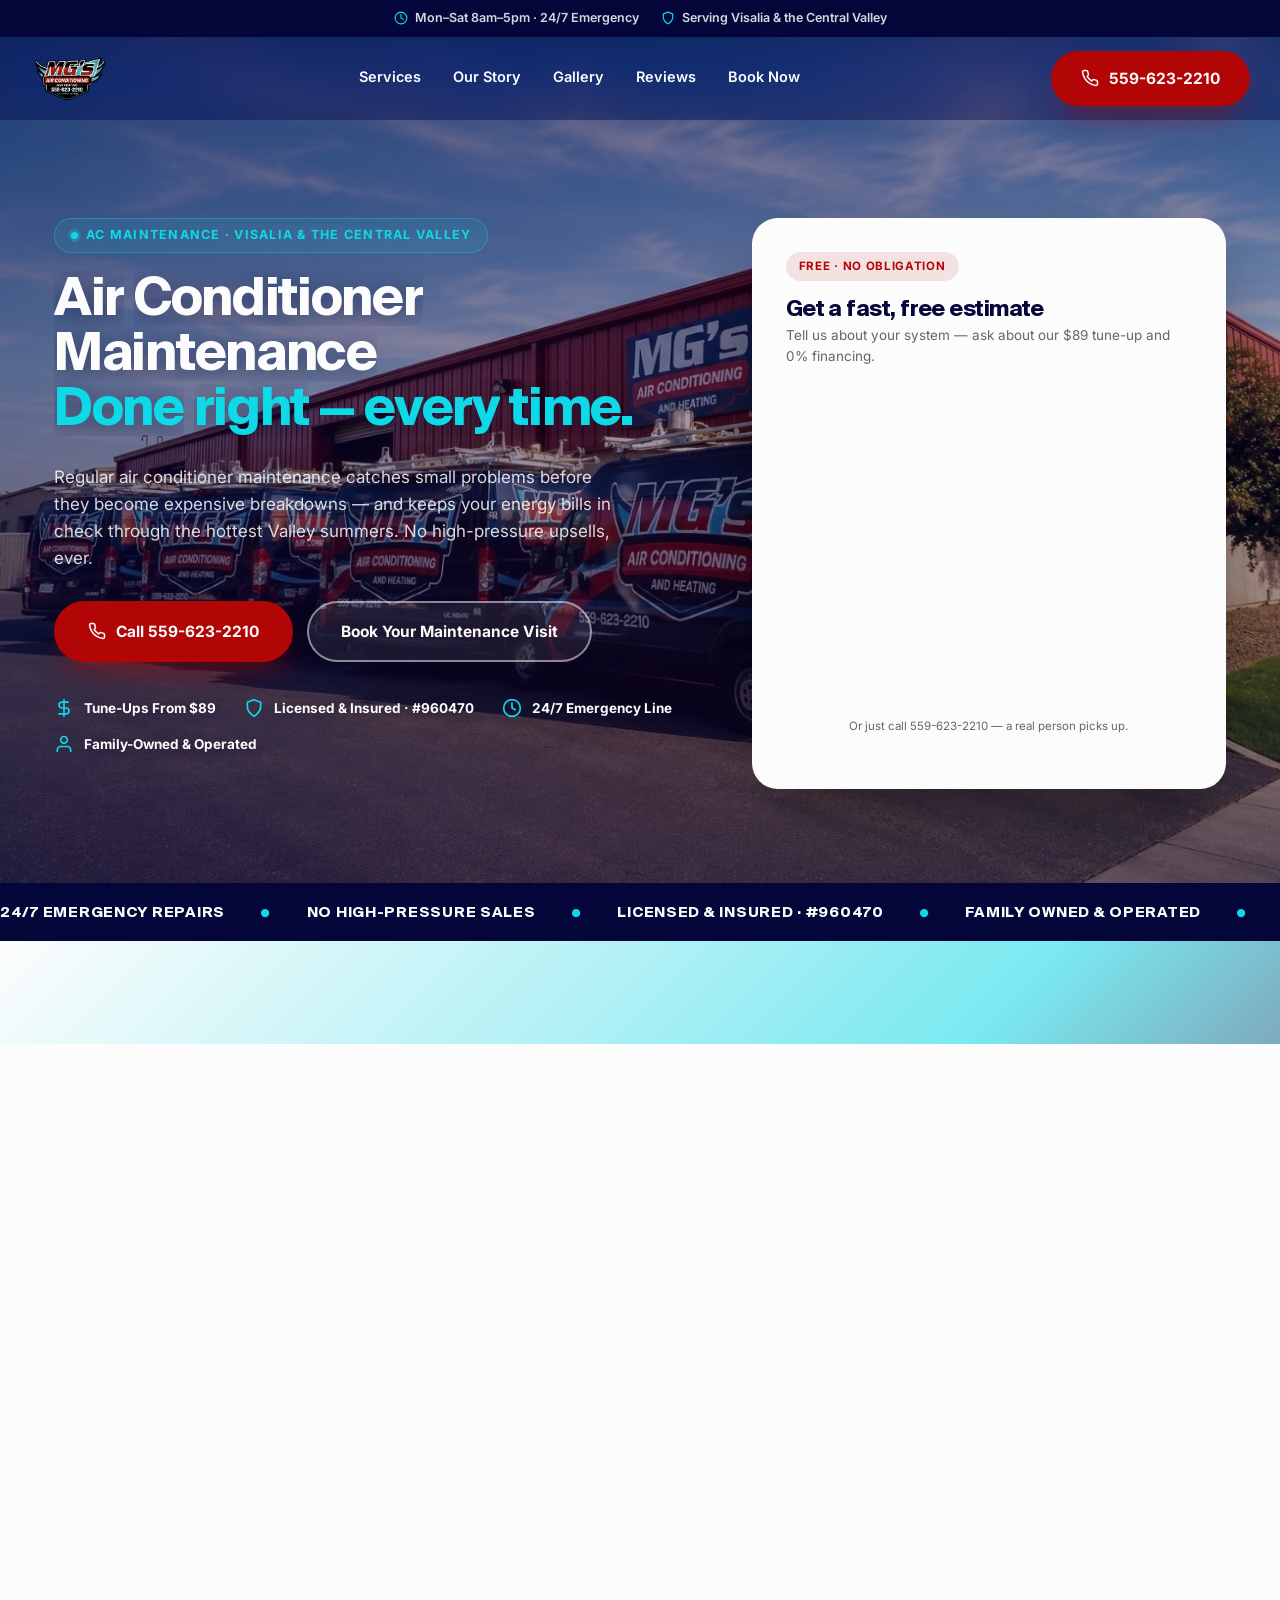
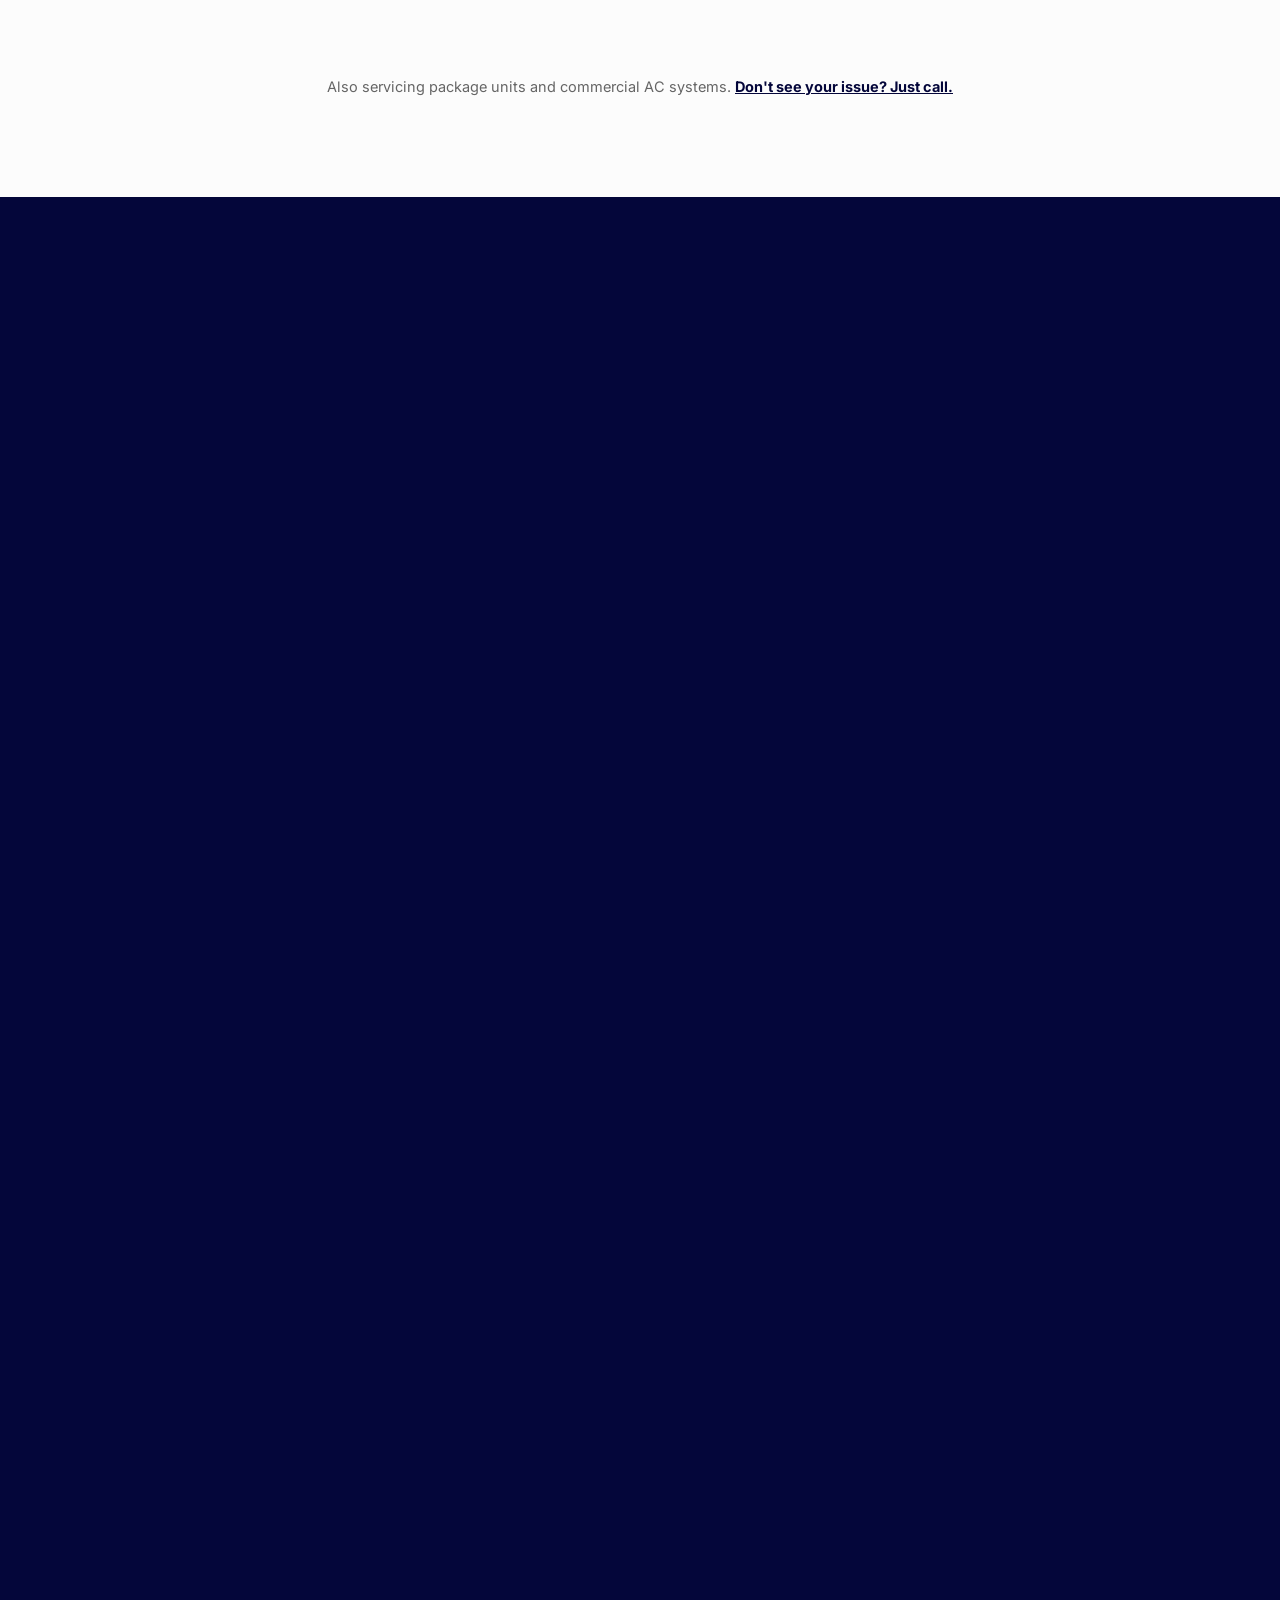
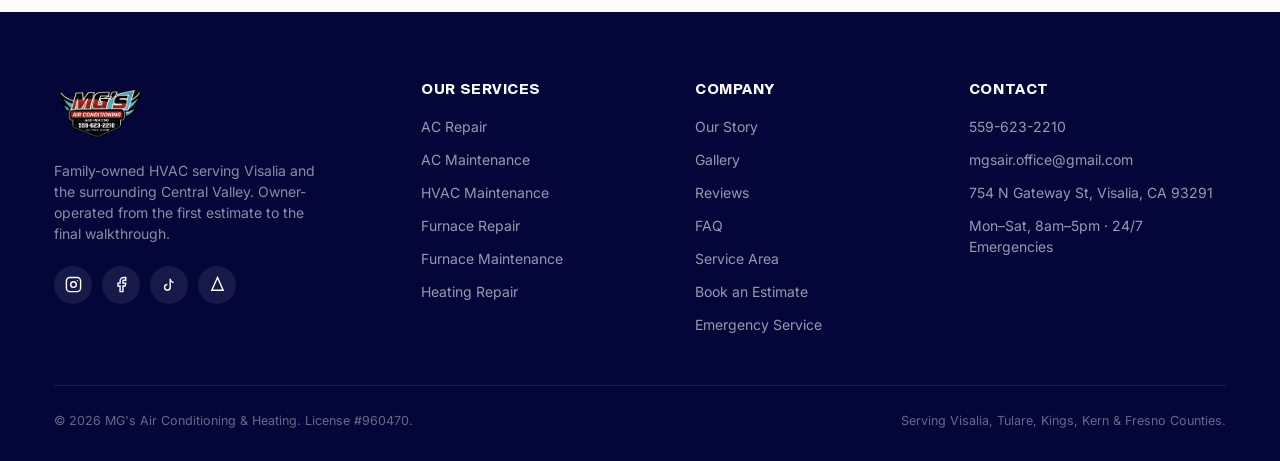
<file: ac-maintenance/index.html>
<!DOCTYPE html>
<html lang="en">
<head>
<!-- Google Tag Manager -->
<script>(function(w,d,s,l,i){w[l]=w[l]||[];w[l].push({'gtm.start':
new Date().getTime(),event:'gtm.js'});var f=d.getElementsByTagName(s)[0],
j=d.createElement(s),dl=l!='dataLayer'?'&l='+l:'';j.async=true;j.src=
'https://www.googletagmanager.com/gtm.js?id='+i+dl;f.parentNode.insertBefore(j,f);
})(window,document,'script','dataLayer','GTM-NZDNRL2B');</script>
<!-- End Google Tag Manager -->
<meta charset="UTF-8" />
<meta name="viewport" content="width=device-width, initial-scale=1.0" />
<title>Air Conditioner Maintenance in Visalia, CA | MG's Air Conditioning &amp; Heating</title>
<meta name="description" content="Keep your AC running efficiently all summer. MG's offers professional air conditioner maintenance in Visalia and the Central Valley — no high-pressure upsells. Call 559-623-2210." />
<link rel="canonical" href="https://www.mgsairheat.com/ac-maintenance/" />
<meta property="og:type" content="website" />
<meta property="og:title" content="Air Conditioner Maintenance in Visalia, CA | MG's Air Conditioning &amp; Heating" />
<meta property="og:description" content="Keep your AC running efficiently all summer. MG's offers professional air conditioner maintenance in Visalia and the Central Valley — no high-pressure upsells." />
<meta property="og:url" content="https://www.mgsairheat.com/ac-maintenance/" />
<link rel="icon" type="image/png" href="/assets/images/favicon.png" />
<link rel="stylesheet" href="/assets/css/site.css?v=2" />
<script type="application/ld+json">
{
  "@context": "https://schema.org",
  "@type": "Service",
  "serviceType": "Air Conditioner Maintenance",
  "name": "Air Conditioner Maintenance",
  "url": "https://www.mgsairheat.com/ac-maintenance/",
  "provider": {
    "@type": "HVACBusiness",
    "name": "MG's Air Conditioning & Heating",
    "telephone": "+1-559-623-2210",
    "url": "https://www.mgsairheat.com/",
    "address": {
      "@type": "PostalAddress",
      "streetAddress": "754 N Gateway St",
      "addressLocality": "Visalia",
      "addressRegion": "CA",
      "postalCode": "93291",
      "addressCountry": "US"
    }
  },
  "areaServed": ["Tulare County, CA", "Kings County, CA", "Kern County, CA", "Fresno County, CA"]
}
</script>
</head>
<body class="no-magic-cursor">
<!-- Google Tag Manager (noscript) -->
<noscript><iframe src="https://www.googletagmanager.com/ns.html?id=GTM-NZDNRL2B"
height="0" width="0" style="display:none;visibility:hidden"></iframe></noscript>
<!-- End Google Tag Manager (noscript) -->

<div class="brand-bg" aria-hidden="true"></div>

<!-- ============ UTILITY BAR ============ -->
<div class="utility-bar">
  <div class="wrap utility-inner">
    <div class="utility-left">
      <span><svg viewBox="0 0 24 24" fill="none" stroke="currentColor" stroke-width="2" stroke-linecap="round" stroke-linejoin="round"><circle cx="12" cy="12" r="10"/><path d="M12 6v6l4 2"/></svg>Mon&ndash;Sat 8am&ndash;5pm &middot; 24/7 Emergency</span>
      <span class="hide-sm"><svg viewBox="0 0 24 24" fill="none" stroke="currentColor" stroke-width="2" stroke-linecap="round" stroke-linejoin="round"><path d="M12 22s8-4.5 8-11.8V5l-8-3-8 3v5.2C4 17.5 12 22 12 22z"/></svg>Serving Visalia &amp; the Central Valley</span>
    </div>
  </div>
</div>

<!-- ============ HEADER ============ -->
<header>
  <div class="wrap nav">
    <a href="/" class="brand">
      <img src="/assets/images/logo-mark.png" alt="MG's Air Conditioning & Heating" />
    </a>

    <input type="checkbox" id="nav-toggle" class="nav-toggle" />
    <nav class="nav-links">
      <a href="/#services">Services</a>
      <a href="/#story">Our Story</a>
      <a href="/#gallery">Gallery</a>
      <a href="#reviews">Reviews</a>
      <a href="#booking">Book Now</a>
    </nav>

    <div class="nav-cta">
      <a href="tel:5596232210" class="btn btn-red btn-call">
        <svg viewBox="0 0 24 24" fill="none" stroke="currentColor" stroke-width="2" stroke-linecap="round" stroke-linejoin="round"><path d="M22 16.92v3a2 2 0 0 1-2.18 2 19.79 19.79 0 0 1-8.63-3.07 19.5 19.5 0 0 1-6-6 19.79 19.79 0 0 1-3.07-8.67A2 2 0 0 1 4.11 2h3a2 2 0 0 1 2 1.72c.127.96.361 1.903.7 2.81a2 2 0 0 1-.45 2.11L8.09 9.91a16 16 0 0 0 6 6l1.27-1.27a2 2 0 0 1 2.11-.45c.907.339 1.85.573 2.81.7A2 2 0 0 1 22 16.92z"/></svg>
        559-623-2210
      </a>
      <label for="nav-toggle" class="nav-toggle-label">
        <svg viewBox="0 0 24 24" fill="none" stroke="currentColor" stroke-width="2" stroke-linecap="round"><path d="M3 12h18M3 6h18M3 18h18"/></svg>
      </label>
    </div>
  </div>
</header>

<!-- ============ HERO ============ -->
<section class="hero glow-host lp-hero" id="top">
  <div class="hero-media">
    <img src="/assets/images/hero-fleet.jpg" alt="MG's Air Conditioning & Heating service van fleet parked outside their Visalia shop" />
    <div class="hero-overlay"></div>
  </div>
  <div class="cursor-glow"></div>
  <div class="wrap hero-inner">
    <div class="hero-copy">
      <div class="eyebrow on-dark load-fade" style="--ld:0s"><span class="dot"></span> AC Maintenance &middot; Visalia &amp; the Central Valley</div>
      <h1>
        <span class="rline"><span class="rmask"><span class="rword" style="--d:0">Air</span></span> <span class="rmask"><span class="rword" style="--d:1">Conditioner</span></span> <span class="rmask"><span class="rword" style="--d:2">Maintenance</span></span></span>
        <span class="rline hl"><span class="rmask"><span class="rword" style="--d:3">Done</span></span> <span class="rmask"><span class="rword" style="--d:4">right</span></span> <span class="rmask"><span class="rword" style="--d:5">&mdash;</span></span> <span class="rmask"><span class="rword" style="--d:6">every</span></span> <span class="rmask"><span class="rword" style="--d:7">time.</span></span></span>
      </h1>
      <p class="load-fade" style="--ld:.6s; color:rgba(252,252,252,0.85); font-size:17px; line-height:1.6; max-width:560px; margin-bottom:28px;">Regular air conditioner maintenance catches small problems before they become expensive breakdowns &mdash; and keeps your energy bills in check through the hottest Valley summers. No high-pressure upsells, ever.</p>
      <div class="hero-actions load-fade" style="--ld:.85s">
        <a href="tel:5596232210" class="btn btn-red">
          <svg viewBox="0 0 24 24" fill="none" stroke="currentColor" stroke-width="2" stroke-linecap="round" stroke-linejoin="round"><path d="M22 16.92v3a2 2 0 0 1-2.18 2 19.79 19.79 0 0 1-8.63-3.07 19.5 19.5 0 0 1-6-6 19.79 19.79 0 0 1-3.07-8.67A2 2 0 0 1 4.11 2h3a2 2 0 0 1 2 1.72c.127.96.361 1.903.7 2.81a2 2 0 0 1-.45 2.11L8.09 9.91a16 16 0 0 0 6 6l1.27-1.27a2 2 0 0 1 2.11-.45c.907.339 1.85.573 2.81.7A2 2 0 0 1 22 16.92z"/></svg>
          Call 559-623-2210
        </a>
        <a href="#booking" class="btn btn-ghost">Book Your Maintenance Visit</a>
      </div>
      <div class="hero-trust load-fade" style="--ld:1s">
        <div><svg viewBox="0 0 24 24" fill="none" stroke="currentColor" stroke-width="2" stroke-linecap="round" stroke-linejoin="round"><path d="M12 2v20M17 5H9.5a3.5 3.5 0 0 0 0 7h5a3.5 3.5 0 0 1 0 7H6"/></svg><span>Tune-Ups From $89</span></div>
        <div><svg viewBox="0 0 24 24" fill="none" stroke="currentColor" stroke-width="2" stroke-linecap="round" stroke-linejoin="round"><path d="M12 22s8-4.5 8-11.8V5l-8-3-8 3v5.2C4 17.5 12 22 12 22z"/></svg><span>Licensed &amp; Insured &middot; #960470</span></div>
        <div><svg viewBox="0 0 24 24" fill="none" stroke="currentColor" stroke-width="2" stroke-linecap="round" stroke-linejoin="round"><circle cx="12" cy="12" r="10"/><path d="M12 6v6l4 2"/></svg><span>24/7 Emergency Line</span></div>
        <div><svg viewBox="0 0 24 24" fill="none" stroke="currentColor" stroke-width="2" stroke-linecap="round" stroke-linejoin="round"><path d="M20 21v-2a4 4 0 0 0-4-4H8a4 4 0 0 0-4 4v2"/><circle cx="12" cy="7" r="4"/></svg><span>Family-Owned &amp; Operated</span></div>
      </div>
    </div>

    <div class="quote-card reveal d2">
      <div class="badge">Free &middot; No Obligation</div>
      <h3>Get a fast, free estimate</h3>
      <p>Tell us about your system &mdash; ask about our $89 tune-up and 0% financing.</p>
      <div class="ghl-form-wrap">
        <iframe
          src="https://link.advancedmarketers.co/widget/form/oRdGxwq4fTRIZSrjqngE"
          style="width:100%;height:100%;border:none;border-radius:8px"
          id="inline-oRdGxwq4fTRIZSrjqngE-hero"
          data-layout="{'id':'INLINE'}"
          data-trigger-type="alwaysShow"
          data-trigger-value=""
          data-activation-type="alwaysActivated"
          data-activation-value=""
          data-deactivation-type="neverDeactivate"
          data-deactivation-value=""
          data-form-name="Form 0"
          data-height="745"
          data-layout-iframe-id="inline-oRdGxwq4fTRIZSrjqngE-hero"
          data-form-id="oRdGxwq4fTRIZSrjqngE"
          data-cookie-consent="true"
          data-cookie-consent-provider="auto"
          title="Form 0">
        </iframe>
      </div>
      <p class="fine">Or just call 559-623-2210 &mdash; a real person picks up.</p>
    </div>
  </div>
</section>

<!-- ============ MARQUEE ============ -->
<div class="marquee">
  <div class="marquee-track">
    <span>24/7 Emergency Repairs</span><span class="sep">&#9679;</span>
    <span>No High-Pressure Sales</span><span class="sep">&#9679;</span>
    <span>Licensed &amp; Insured &middot; #960470</span><span class="sep">&#9679;</span>
    <span>Family Owned &amp; Operated</span><span class="sep">&#9679;</span>
    <span>Free Estimates</span><span class="sep">&#9679;</span>
    <span>24/7 Emergency Repairs</span><span class="sep">&#9679;</span>
    <span>No High-Pressure Sales</span><span class="sep">&#9679;</span>
    <span>Licensed &amp; Insured &middot; #960470</span><span class="sep">&#9679;</span>
    <span>Family Owned &amp; Operated</span><span class="sep">&#9679;</span>
    <span>Free Estimates</span><span class="sep">&#9679;</span>
  </div>
</div>

<!-- ============ WHAT'S INCLUDED ============ -->
<section id="services">
  <div class="wrap">
    <div class="section-head center reveal">
      <div class="eyebrow">What's Included</div>
      <h2>A thorough ac maintenance visit, start to finish.</h2>
      <p>Every appointment covers the parts of your system most likely to cause a breakdown &mdash; cleaned, tested, and checked against the manufacturer spec. Tune-ups start at just $89.</p>
    </div>

    <div class="services-grid">

      <div class="service-card reveal" tabindex="0">
        <div class="flip-inner">
          <div class="flip-face flip-front">
            <div class="service-icon"><svg viewBox="0 0 24 24" fill="none" stroke="currentColor" stroke-width="2" stroke-linecap="round" stroke-linejoin="round"><path d="M12 2v20M4.9 4.9l14.2 14.2M19.1 4.9 4.9 19.1M2 12h20"/></svg></div>
            <h3>Coil &amp; Airflow Cleaning</h3>
            <p>Dirty coils make your system work harder &mdash; we clean them out.</p>
            <span class="flip-hint"><svg viewBox="0 0 24 24" fill="none" stroke="currentColor" stroke-width="2" stroke-linecap="round" stroke-linejoin="round"><path d="M23 4v6h-6M1 20v-6h6"/><path d="M3.51 9a9 9 0 0 1 14.85-3.36L23 10M1 14l4.64 4.36A9 9 0 0 0 20.49 15"/></svg>Flip for details</span>
          </div>
          <div class="flip-face flip-back">
            <div>
              <h3>Coil &amp; Airflow Cleaning</h3>
              <ul>
                <li>Condenser &amp; evaporator coil cleaning</li>
                <li>Filter inspection &amp; replacement</li>
                <li>Airflow &amp; blower check</li>
              </ul>
            </div>
            <a href="tel:5596232210" class="btn btn-ghost btn-sm">Call About This</a>
          </div>
        </div>
      </div>

      <div class="service-card heat reveal d1" tabindex="0">
        <div class="flip-inner">
          <div class="flip-face flip-front">
            <div class="service-icon"><svg viewBox="0 0 24 24" fill="none" stroke="currentColor" stroke-width="2" stroke-linecap="round" stroke-linejoin="round"><path d="M13 2 3 14h9l-1 8 10-12h-9l1-8z"/></svg></div>
            <h3>Refrigerant &amp; Electrical Check</h3>
            <p>Low refrigerant and worn electrical parts cause most summer breakdowns.</p>
            <span class="flip-hint"><svg viewBox="0 0 24 24" fill="none" stroke="currentColor" stroke-width="2" stroke-linecap="round" stroke-linejoin="round"><path d="M23 4v6h-6M1 20v-6h6"/><path d="M3.51 9a9 9 0 0 1 14.85-3.36L23 10M1 14l4.64 4.36A9 9 0 0 0 20.49 15"/></svg>Flip for details</span>
          </div>
          <div class="flip-face flip-back">
            <div>
              <h3>Refrigerant &amp; Electrical Check</h3>
              <ul>
                <li>Refrigerant level check</li>
                <li>Electrical connections tightened &amp; tested</li>
                <li>Capacitor &amp; contactor inspection</li>
              </ul>
            </div>
            <a href="tel:5596232210" class="btn btn-ghost btn-sm">Call About This</a>
          </div>
        </div>
      </div>

      <div class="service-card reveal d2" tabindex="0">
        <div class="flip-inner">
          <div class="flip-face flip-front">
            <div class="service-icon"><svg viewBox="0 0 24 24" fill="none" stroke="currentColor" stroke-width="2" stroke-linecap="round" stroke-linejoin="round"><path d="M9 11l3 3L22 4"/><path d="M21 12v7a2 2 0 0 1-2 2H5a2 2 0 0 1-2-2V5a2 2 0 0 1 2-2h11"/></svg></div>
            <h3>Full System Tune-Up</h3>
            <p>A complete inspection so small issues don't turn into a no-cool emergency.</p>
            <span class="flip-hint"><svg viewBox="0 0 24 24" fill="none" stroke="currentColor" stroke-width="2" stroke-linecap="round" stroke-linejoin="round"><path d="M23 4v6h-6M1 20v-6h6"/><path d="M3.51 9a9 9 0 0 1 14.85-3.36L23 10M1 14l4.64 4.36A9 9 0 0 0 20.49 15"/></svg>Flip for details</span>
          </div>
          <div class="flip-face flip-back">
            <div>
              <h3>Full System Tune-Up</h3>
              <ul>
                <li>Thermostat calibration</li>
                <li>Condensate drain check</li>
                <li>Written report with findings</li>
              </ul>
            </div>
            <a href="tel:5596232210" class="btn btn-ghost btn-sm">Call About This</a>
          </div>
        </div>
      </div>

    </div>

    <p class="services-note">Also servicing package units and commercial AC systems. <a href="tel:5596232210" style="color:var(--navy); font-weight:700; text-decoration:underline;">Don't see your issue? Just call.</a></p>
  </div>
</section>

<!-- ============ WHY IT MATTERS ============ -->
<section class="standard glow-host" id="standard" data-nav-theme="dark">
  <div class="cursor-glow"></div>
  <div class="wrap">
    <div class="section-head center reveal">
      <div class="eyebrow on-dark">Why It Matters</div>
      <h2>What skipping ac maintenance actually costs you.</h2>
      <p>Most AC breakdowns trace back to a year (or three) of skipped maintenance. Here's the difference it makes.</p>
    </div>
    <div class="compare-grid">
      <div class="compare-card bad reveal">
        <h3><svg viewBox="0 0 24 24" fill="none" stroke="currentColor" stroke-width="2" stroke-linecap="round" stroke-linejoin="round"><circle cx="12" cy="12" r="10"/><path d="M15 9l-6 6M9 9l6 6"/></svg>Skipping Maintenance</h3>
        <ul>
          <li><svg viewBox="0 0 24 24" fill="none" stroke="currentColor" stroke-width="2" stroke-linecap="round" stroke-linejoin="round"><circle cx="12" cy="12" r="10"/><path d="M15 9l-6 6M9 9l6 6"/></svg><span>AC works harder every year, bills creep up</span></li>
          <li><svg viewBox="0 0 24 24" fill="none" stroke="currentColor" stroke-width="2" stroke-linecap="round" stroke-linejoin="round"><circle cx="12" cy="12" r="10"/><path d="M15 9l-6 6M9 9l6 6"/></svg><span>Dirt and dust quietly wear down components</span></li>
          <li><svg viewBox="0 0 24 24" fill="none" stroke="currentColor" stroke-width="2" stroke-linecap="round" stroke-linejoin="round"><circle cx="12" cy="12" r="10"/><path d="M15 9l-6 6M9 9l6 6"/></svg><span>Small issues turn into no-cool emergencies</span></li>
          <li><svg viewBox="0 0 24 24" fill="none" stroke="currentColor" stroke-width="2" stroke-linecap="round" stroke-linejoin="round"><circle cx="12" cy="12" r="10"/><path d="M15 9l-6 6M9 9l6 6"/></svg><span>Manufacturer warranty coverage put at risk</span></li>
        </ul>
      </div>
      <div class="compare-card good reveal d1">
        <h3><svg viewBox="0 0 24 24" fill="none" stroke="currentColor" stroke-width="2" stroke-linecap="round" stroke-linejoin="round"><path d="M9 11l3 3L22 4"/><path d="M21 12v7a2 2 0 0 1-2 2H5a2 2 0 0 1-2-2V5a2 2 0 0 1 2-2h11"/></svg>With Regular MG's Maintenance</h3>
        <ul>
          <li><svg viewBox="0 0 24 24" fill="none" stroke="currentColor" stroke-width="2" stroke-linecap="round" stroke-linejoin="round"><path d="M20 6 9 17l-5-5"/></svg><span>System runs efficiently, bills stay predictable</span></li>
          <li><svg viewBox="0 0 24 24" fill="none" stroke="currentColor" stroke-width="2" stroke-linecap="round" stroke-linejoin="round"><path d="M20 6 9 17l-5-5"/></svg><span>Small issues caught before they're expensive</span></li>
          <li><svg viewBox="0 0 24 24" fill="none" stroke="currentColor" stroke-width="2" stroke-linecap="round" stroke-linejoin="round"><path d="M20 6 9 17l-5-5"/></svg><span>Warranty coverage stays protected</span></li>
          <li><svg viewBox="0 0 24 24" fill="none" stroke="currentColor" stroke-width="2" stroke-linecap="round" stroke-linejoin="round"><path d="M20 6 9 17l-5-5"/></svg><span>One less thing to worry about each summer</span></li>
          <li><svg viewBox="0 0 24 24" fill="none" stroke="currentColor" stroke-width="2" stroke-linecap="round" stroke-linejoin="round"><path d="M20 6 9 17l-5-5"/></svg><span>0% financing available for qualifying purchases</span></li>
        </ul>
      </div>
    </div>
  </div>
</section>

<!-- ============ CERTIFICATIONS ============ -->
<section class="cert-strip glow-host" id="trust" data-nav-theme="dark">
  <div class="cursor-glow"></div>
  <div class="wrap">
    <div class="section-head center reveal">
      <div class="eyebrow on-dark">Built On Trust, Not Talk</div>
      <h2>Licensed, insured, and easy to check up on.</h2>
      <p>We'd rather you verify us than just take our word for it.</p>
    </div>
    <div class="cert-grid">
      <div class="cert-card lift reveal">
        <div class="service-icon"><svg viewBox="0 0 24 24" fill="none" stroke="currentColor" stroke-width="2" stroke-linecap="round" stroke-linejoin="round"><path d="M12 22s8-4.5 8-11.8V5l-8-3-8 3v5.2C4 17.5 12 22 12 22z"/></svg></div>
        <h4>CA Contractor License</h4>
        <p>Licensed HVAC contractor, #960470 &mdash; verifiable with the California CSLB.</p>
      </div>
      <div class="cert-card lift reveal d1">
        <div class="service-icon"><svg viewBox="0 0 24 24" fill="none" stroke="currentColor" stroke-width="2" stroke-linecap="round" stroke-linejoin="round"><path d="M9 11l3 3L22 4"/><path d="M21 12v7a2 2 0 0 1-2 2H5a2 2 0 0 1-2-2V5a2 2 0 0 1 2-2h11"/></svg></div>
        <h4>Fully Insured &amp; Bonded</h4>
        <p>Your home and our crew are covered on every job, every time.</p>
      </div>
      <div class="cert-card lift reveal d2">
        <div class="service-icon"><svg viewBox="0 0 24 24" fill="none" stroke="currentColor" stroke-width="2" stroke-linecap="round" stroke-linejoin="round"><path d="M20 21v-2a4 4 0 0 0-4-4H8a4 4 0 0 0-4 4v2"/><circle cx="12" cy="7" r="4"/></svg></div>
        <h4>Owner Signs Off, Always</h4>
        <p>Every estimate and every finished job gets a final walkthrough before we call it done.</p>
      </div>
      <div class="cert-card lift reveal d3">
        <div class="service-icon"><svg viewBox="0 0 24 24" fill="none" stroke="currentColor" stroke-width="2" stroke-linecap="round" stroke-linejoin="round"><path d="M12 17.27 18.18 21l-1.64-7.03L22 9.24l-7.19-.61L12 2 9.19 8.63 2 9.24l5.46 4.73L5.82 21z"/></svg></div>
        <h4>Reviewed on Yelp &amp; Facebook</h4>
        <p><a href="https://www.yelp.com/biz/mgs-air-conditioning-and-heating-visalia" target="_blank" rel="noopener">Yelp</a> &amp; <a href="https://www.facebook.com/mgsair/" target="_blank" rel="noopener">Facebook</a> &mdash; read what real customers say.</p>
      </div>
    </div>
  </div>
</section>

<!-- ============ REVIEWS ============ -->
<section class="reviews glow-host" id="reviews" data-nav-theme="dark">
  <div class="cursor-glow"></div>
  <div class="wrap">
    <div class="reviews-banner reveal">
      <div class="section-head center">
        <div class="eyebrow on-dark">Customer Reviews</div>
        <h2>Don't take our word for it.</h2>
        <p>Read what real Tulare Valley homeowners say about working with our crew, straight from the source.</p>
      </div>
      <div class="reviews-links">
        <a href="https://www.yelp.com/biz/mgs-air-conditioning-and-heating-visalia" target="_blank" rel="noopener" class="btn btn-red">Read Our Yelp Reviews</a>
        <a href="https://www.facebook.com/mgsair/" target="_blank" rel="noopener" class="btn btn-ghost">Read Our Facebook Reviews</a>
      </div>
    </div>
  </div>
</section>

<!-- ============ SERVICE AREA ============ -->
<section id="service-area">
  <div class="wrap area-grid">
    <div class="reveal">
      <div class="eyebrow">Where We Work</div>
      <h2 style="font-size:clamp(28px,3.6vw,38px); margin:16px 0 14px;">Proudly serving the Central Valley.</h2>
      <p style="color:var(--muted); font-size:16.5px;">Based in Visalia, MG's covers roughly a 1-hour radius. If you're anywhere near these counties, there's a good chance we can get to you.</p>
      <div class="area-list">
        <div><svg viewBox="0 0 24 24" fill="none" stroke="currentColor" stroke-width="2" stroke-linecap="round" stroke-linejoin="round"><path d="M12 22s8-4.5 8-11.8V5l-8-3-8 3v5.2C4 17.5 12 22 12 22z"/></svg><span>Tulare County &mdash; home base</span></div>
        <div><svg viewBox="0 0 24 24" fill="none" stroke="currentColor" stroke-width="2" stroke-linecap="round" stroke-linejoin="round"><path d="M12 22s8-4.5 8-11.8V5l-8-3-8 3v5.2C4 17.5 12 22 12 22z"/></svg><span>Kings County</span></div>
        <div><svg viewBox="0 0 24 24" fill="none" stroke="currentColor" stroke-width="2" stroke-linecap="round" stroke-linejoin="round"><path d="M12 22s8-4.5 8-11.8V5l-8-3-8 3v5.2C4 17.5 12 22 12 22z"/></svg><span>Kern County</span></div>
        <div><svg viewBox="0 0 24 24" fill="none" stroke="currentColor" stroke-width="2" stroke-linecap="round" stroke-linejoin="round"><path d="M12 22s8-4.5 8-11.8V5l-8-3-8 3v5.2C4 17.5 12 22 12 22z"/></svg><span>Fresno County</span></div>
      </div>
      <a href="tel:5596232210" class="btn btn-red">Not sure if you're in range? Just call.</a>
    </div>
    <div class="area-map-embed reveal d1">
      <iframe
        src="https://maps.google.com/maps?q=754+N+Gateway+St,+Visalia,+CA+93291&z=9&output=embed"
        title="Map of MG's Air Conditioning &amp; Heating's Visalia, CA service area"
        loading="lazy"
        referrerpolicy="no-referrer-when-downgrade"
        allowfullscreen></iframe>
    </div>
  </div>
</section>

<!-- ============ FAQ ============ -->
<section id="faq">
  <div class="wrap">
    <div class="section-head center reveal">
      <div class="eyebrow">Questions</div>
      <h2>Straight answers, before you call.</h2>
      <p>Can't find what you're looking for? Call 559-623-2210 &mdash; a real person picks up.</p>
    </div>
    <div class="faq-list reveal">
      <details class="faq-item" open>
        <summary><span class="faq-q">How often should I schedule air conditioner maintenance?</span><svg class="chevron" viewBox="0 0 24 24" fill="none" stroke="currentColor" stroke-width="2" stroke-linecap="round" stroke-linejoin="round"><path d="M6 9l6 6 6-6"/></svg></summary>
        <p class="faq-a">Most homes in the Valley do well with one tune-up each spring, before the heat really sets in. Systems that run hard all summer &mdash; or homes with pets and heavy dust &mdash; can benefit from a second check in the fall.</p>
      </details>
      <details class="faq-item">
        <summary><span class="faq-q">How much does a tune-up cost?</span><svg class="chevron" viewBox="0 0 24 24" fill="none" stroke="currentColor" stroke-width="2" stroke-linecap="round" stroke-linejoin="round"><path d="M6 9l6 6 6-6"/></svg></summary>
        <p class="faq-a">Our standard tune-up starts at $89. We'll always confirm the exact price before we start any work, and we offer 0% financing for larger repairs and installs.</p>
      </details>
      <details class="faq-item">
        <summary><span class="faq-q">What's included in a tune-up?</span><svg class="chevron" viewBox="0 0 24 24" fill="none" stroke="currentColor" stroke-width="2" stroke-linecap="round" stroke-linejoin="round"><path d="M6 9l6 6 6-6"/></svg></summary>
        <p class="faq-a">We clean the coils, check refrigerant levels, inspect electrical connections, test the capacitor and contactor, check airflow, and calibrate the thermostat &mdash; then walk you through what we found.</p>
      </details>
      <details class="faq-item">
        <summary><span class="faq-q">Do you service my area if I'm outside Visalia?</span><svg class="chevron" viewBox="0 0 24 24" fill="none" stroke="currentColor" stroke-width="2" stroke-linecap="round" stroke-linejoin="round"><path d="M6 9l6 6 6-6"/></svg></summary>
        <p class="faq-a">We're based in Visalia and regularly serve Tulare, Kings, Kern, and Fresno counties &mdash; roughly a 1-hour radius. Give us a call and we'll let you know if you're in range.</p>
      </details>
      <details class="faq-item">
        <summary><span class="faq-q">Are your technicians licensed?</span><svg class="chevron" viewBox="0 0 24 24" fill="none" stroke="currentColor" stroke-width="2" stroke-linecap="round" stroke-linejoin="round"><path d="M6 9l6 6 6-6"/></svg></summary>
        <p class="faq-a">Yes &mdash; California Contractor License #960470, fully insured and bonded, and every job gets a final walkthrough from the owner.</p>
      </details>
      <details class="faq-item">
        <summary><span class="faq-q">Can maintenance actually lower my energy bill?</span><svg class="chevron" viewBox="0 0 24 24" fill="none" stroke="currentColor" stroke-width="2" stroke-linecap="round" stroke-linejoin="round"><path d="M6 9l6 6 6-6"/></svg></summary>
        <p class="faq-a">A neglected system has to work harder to hit the same temperature, which shows up on your bill. Clean coils, correct refrigerant charge, and good airflow are the biggest factors &mdash; a $89 tune-up addresses all three.</p>
      </details>
    </div>
  </div>
</section>

<!-- ============ BOOKING ============ -->
<section class="booking" id="booking">
  <div class="wrap">
    <div class="section-head center reveal">
      <div class="eyebrow">Get Started</div>
      <h2>Book your ac maintenance visit.</h2>
      <p>Tell us about your system and our team will follow up to schedule your visit &mdash; no pressure, no obligation.</p>
    </div>

    <div class="booking-shell reveal">
      <div class="booking-side">
        <div>
          <img src="/assets/images/logo-mark.png" alt="MG's Air Conditioning & Heating" class="booking-logo" />
          <div class="eyebrow on-dark">Why book with MG's</div>
          <h2>Straightforward service, from the first call.</h2>
          <p>No call centers, no upsells &mdash; just a family business that shows up and does the job right.</p>
          <div class="booking-perks">
            <div><svg viewBox="0 0 24 24" fill="none" stroke="currentColor" stroke-width="2" stroke-linecap="round" stroke-linejoin="round"><path d="M9 11l3 3L22 4"/><path d="M21 12v7a2 2 0 0 1-2 2H5a2 2 0 0 1-2-2V5a2 2 0 0 1 2-2h11"/></svg>Free, no-obligation estimates</div>
            <div><svg viewBox="0 0 24 24" fill="none" stroke="currentColor" stroke-width="2" stroke-linecap="round" stroke-linejoin="round"><rect x="1" y="4" width="22" height="16" rx="2"/><path d="M1 10h22"/></svg>Financing options available</div>
            <div><svg viewBox="0 0 24 24" fill="none" stroke="currentColor" stroke-width="2" stroke-linecap="round" stroke-linejoin="round"><path d="M20 21v-2a4 4 0 0 0-4-4H8a4 4 0 0 0-4 4v2"/><circle cx="12" cy="7" r="4"/></svg>Owner-operated, every job we do</div>
          </div>
        </div>
        <div class="emergency-box">
          <strong>Need help right now?</strong>
          <a href="tel:5596232210">559-623-2210</a>
        </div>
      </div>

      <div class="booking-form">
        <div class="ghl-form-wrap">
          <iframe
            src="https://link.advancedmarketers.co/widget/form/oRdGxwq4fTRIZSrjqngE"
            style="width:100%;height:100%;border:none;border-radius:8px"
            id="inline-oRdGxwq4fTRIZSrjqngE"
            data-layout="{'id':'INLINE'}"
            data-trigger-type="alwaysShow"
            data-trigger-value=""
            data-activation-type="alwaysActivated"
            data-activation-value=""
            data-deactivation-type="neverDeactivate"
            data-deactivation-value=""
            data-form-name="Form 0"
            data-height="745"
            data-layout-iframe-id="inline-oRdGxwq4fTRIZSrjqngE"
            data-form-id="oRdGxwq4fTRIZSrjqngE"
            data-cookie-consent="true"
            data-cookie-consent-provider="auto"
            title="Form 0">
          </iframe>
        </div>
      </div>
    </div>
  </div>
</section>

<!-- ============ FOOTER ============ -->
<footer class="glow-host" data-nav-theme="dark">
  <div class="cursor-glow"></div>
  <div class="wrap">
    <div class="footer-grid">
      <div class="footer-brand">
        <a href="/" class="brand">
          <img src="/assets/images/logo-mark.png" alt="MG's Air Conditioning & Heating" style="height:60px;"/>
        </a>
        <p>Family-owned HVAC serving Visalia and the surrounding Central Valley. Owner-operated from the first estimate to the final walkthrough.</p>
        <div class="footer-social">
          <a href="https://instagram.com/mgs_air_conditioning_" aria-label="Instagram" target="_blank" rel="noopener"><svg viewBox="0 0 24 24" fill="none" stroke="#fcfcfc" stroke-width="2"><rect x="2" y="2" width="20" height="20" rx="5"/><circle cx="12" cy="12" r="4"/><circle cx="17.5" cy="6.5" r="1" fill="#fcfcfc" stroke="none"/></svg></a>
          <a href="https://www.facebook.com/mgsair/" aria-label="Facebook" target="_blank" rel="noopener"><svg viewBox="0 0 24 24" fill="none" stroke="#fcfcfc" stroke-width="2"><path d="M18 2h-3a5 5 0 0 0-5 5v3H7v4h3v8h4v-8h3l1-4h-4V7a1 1 0 0 1 1-1h3z"/></svg></a>
          <a href="https://tiktok.com/@mgsairconditioning" aria-label="TikTok" target="_blank" rel="noopener"><svg viewBox="0 0 24 24" fill="none" stroke="#fcfcfc" stroke-width="2"><path d="M9 12a4 4 0 1 0 4 4V4a5 5 0 0 0 5 5"/></svg></a>
          <a href="https://www.yelp.com/biz/mgs-air-conditioning-and-heating-visalia" aria-label="Yelp" target="_blank" rel="noopener"><svg viewBox="0 0 24 24" fill="none" stroke="#fcfcfc" stroke-width="2"><path d="M12 2 4 20h16z"/></svg></a>
        </div>
      </div>

      <div class="footer-col">
        <h4>Our Services</h4>
        <ul>
          <li><a href="/ac-repair/">AC Repair</a></li>
          <li><a href="/ac-maintenance/">AC Maintenance</a></li>
          <li><a href="/hvac-maintenance/">HVAC Maintenance</a></li>
          <li><a href="/furnace-repair/">Furnace Repair</a></li>
          <li><a href="/furnace-maintenance/">Furnace Maintenance</a></li>
          <li><a href="/heating-repair/">Heating Repair</a></li>
        </ul>
      </div>

      <div class="footer-col">
        <h4>Company</h4>
        <ul>
          <li><a href="/#story">Our Story</a></li>
          <li><a href="/#gallery">Gallery</a></li>
          <li><a href="#reviews">Reviews</a></li>
          <li><a href="#faq">FAQ</a></li>
          <li><a href="#service-area">Service Area</a></li>
          <li><a href="#booking">Book an Estimate</a></li>
          <li><a href="tel:5596232210">Emergency Service</a></li>
        </ul>
      </div>

      <div class="footer-col">
        <h4>Contact</h4>
        <ul>
          <li><a href="tel:5596232210">559-623-2210</a></li>
          <li><a href="mailto:mgsair.office@gmail.com">mgsair.office@gmail.com</a></li>
          <li>754 N Gateway St, Visalia, CA 93291</li>
          <li>Mon&ndash;Sat, 8am&ndash;5pm &middot; 24/7 Emergencies</li>
        </ul>
      </div>
    </div>

    <div class="footer-bottom">
      <span>&copy; 2026 MG's Air Conditioning &amp; Heating. License #960470.</span>
      <span>Serving Visalia, Tulare, Kings, Kern &amp; Fresno Counties.</span>
    </div>
  </div>
</footer>

<script src="/assets/js/site.js?v=2"></script>
<script src="https://link.advancedmarketers.co/js/form_embed.js"></script>

</body>
</html>
</file>
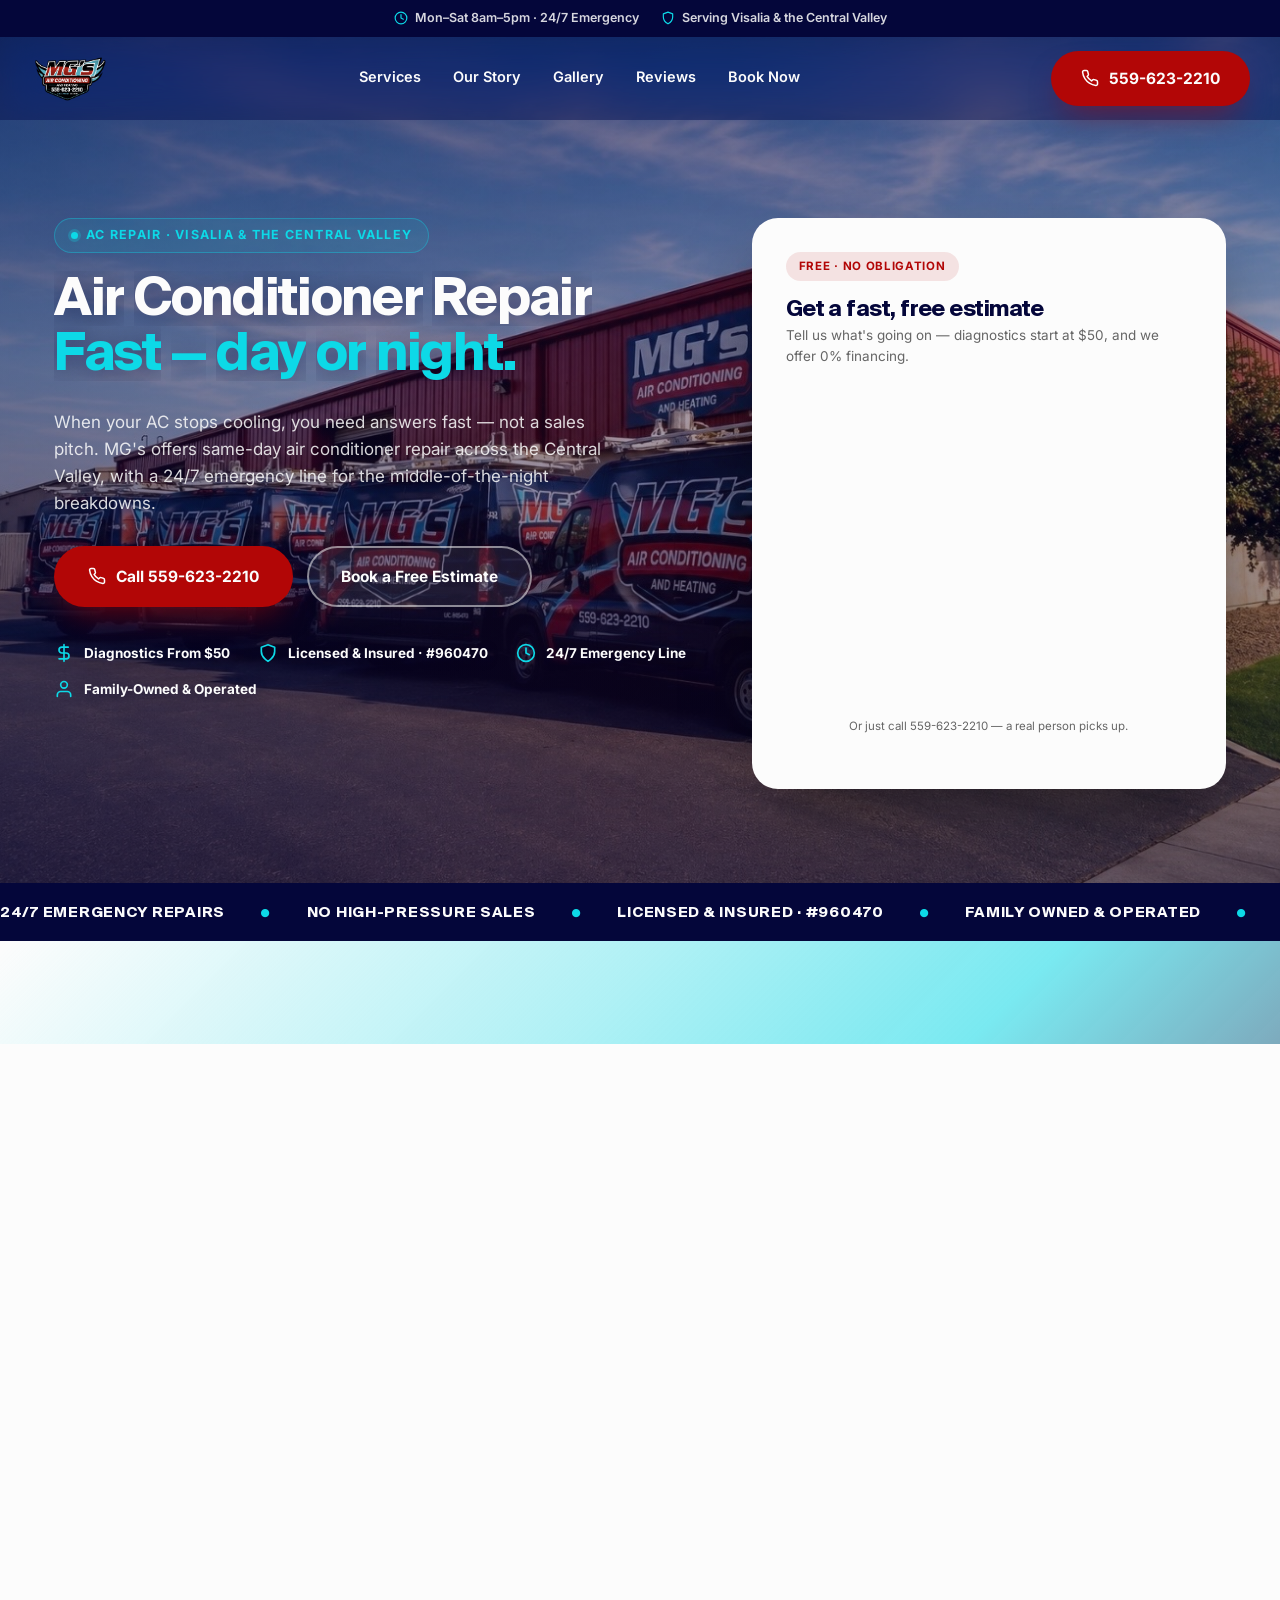
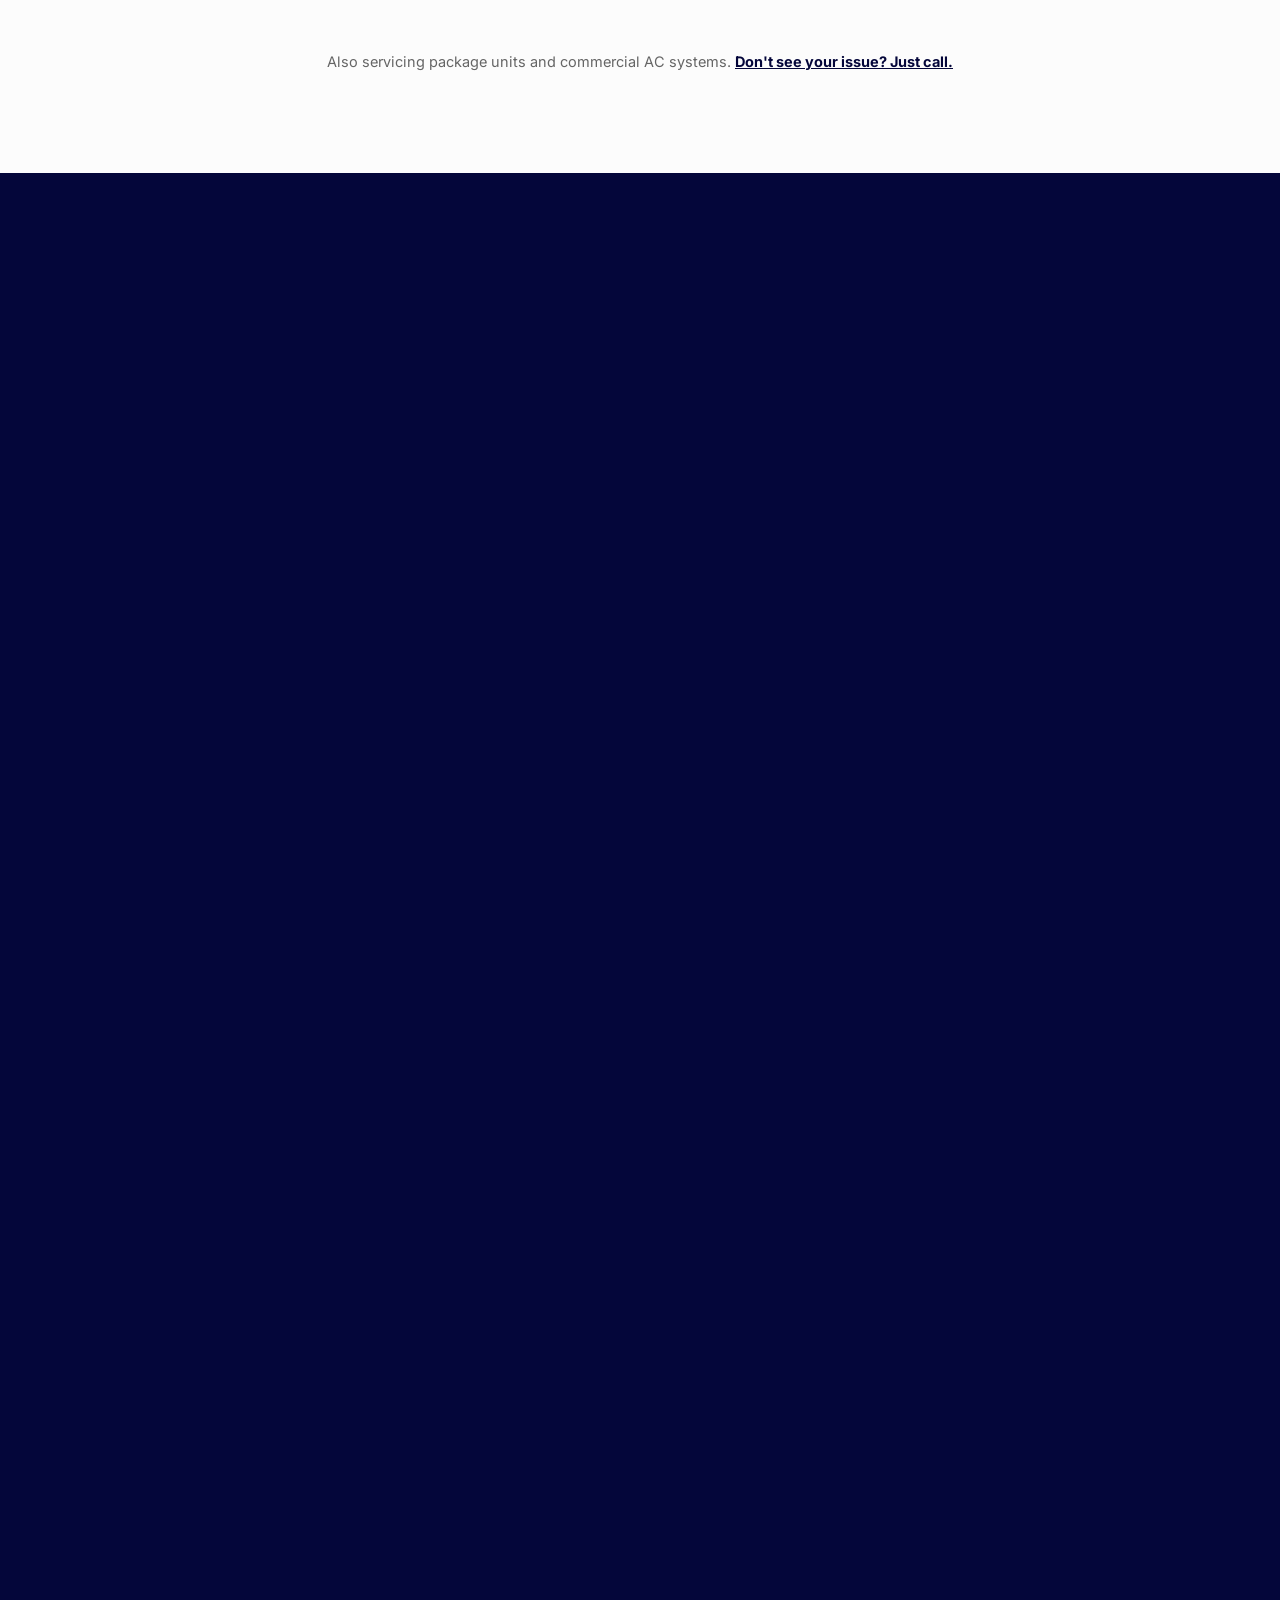
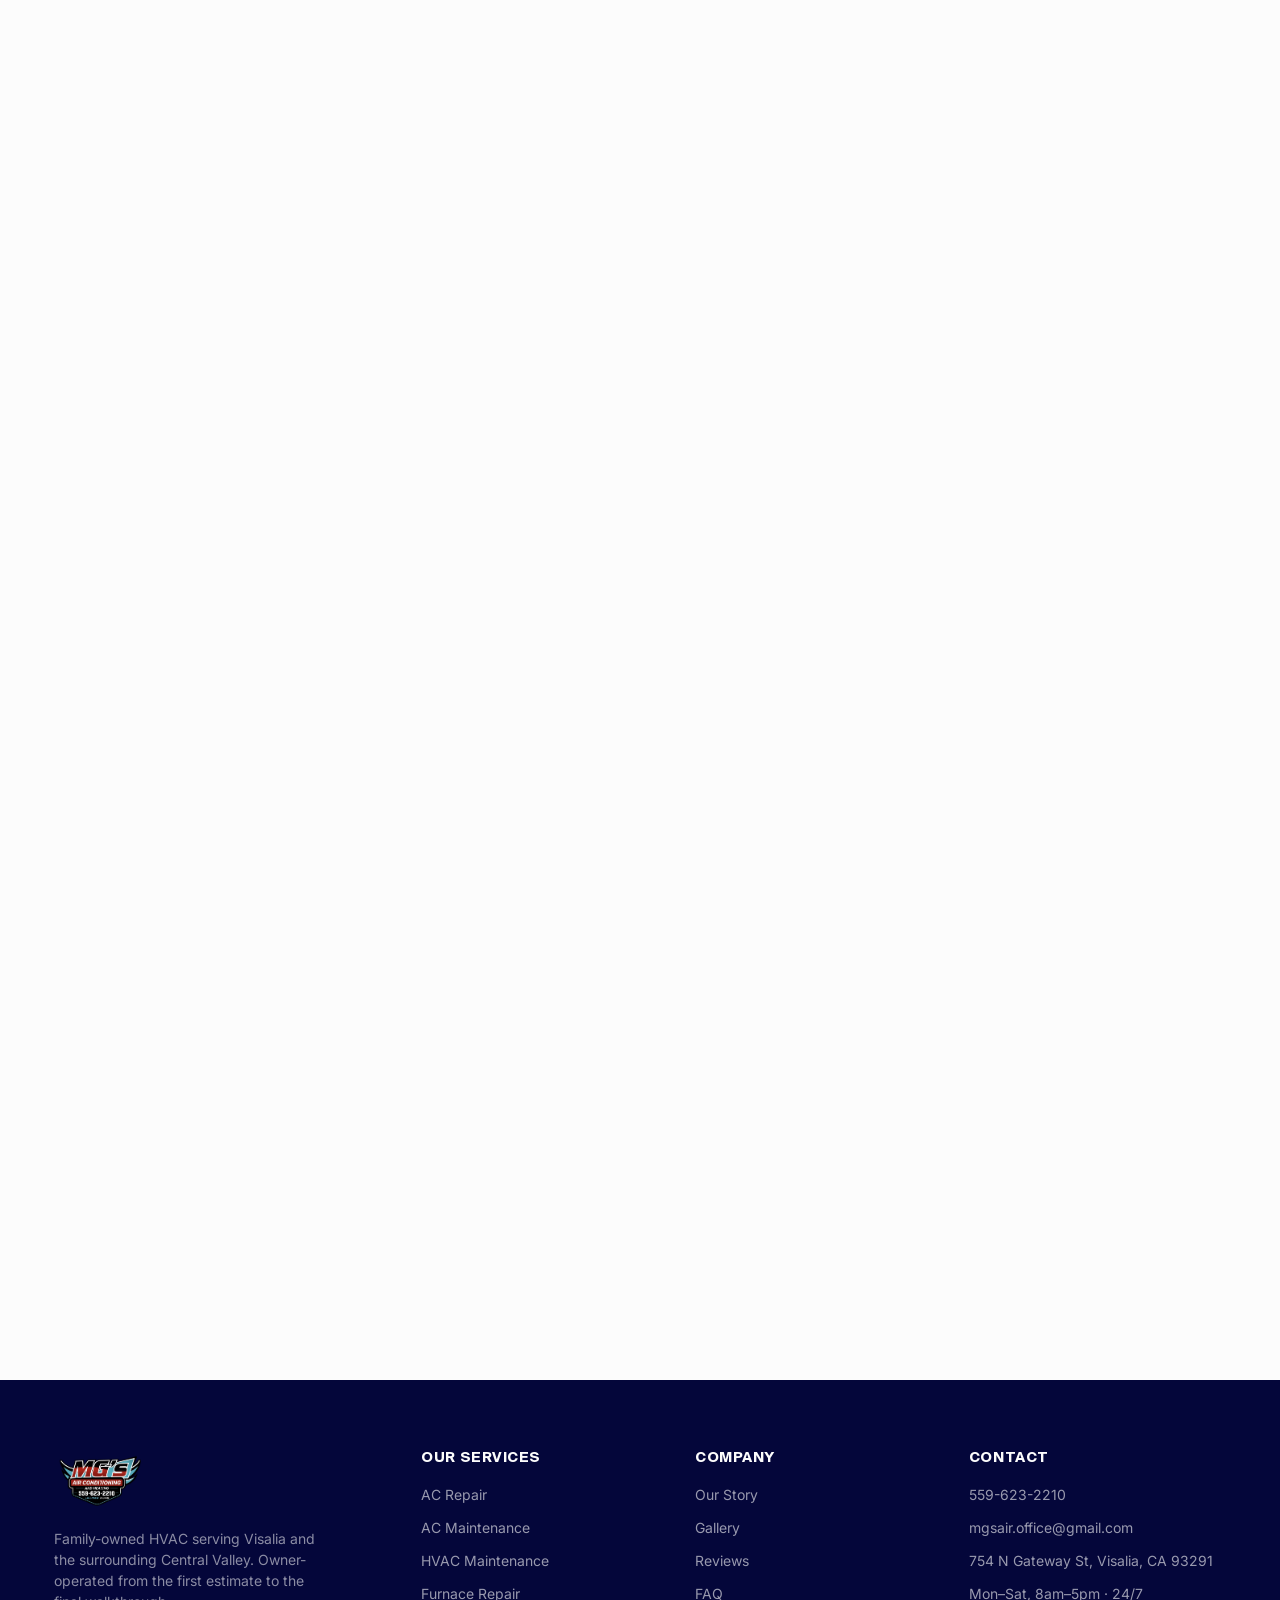
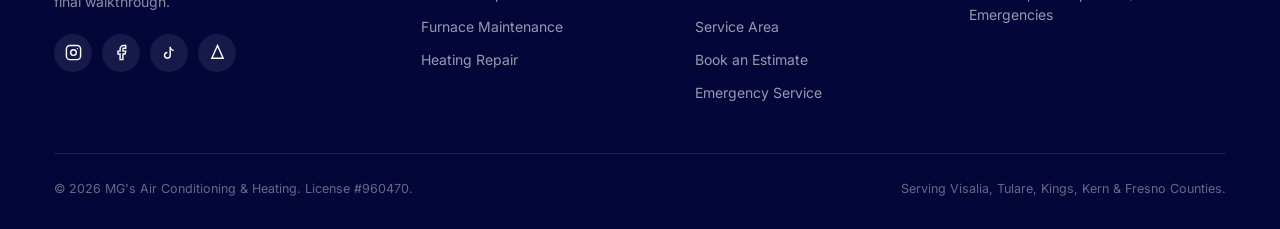
<file: ac-repair/index.html>
<!DOCTYPE html>
<html lang="en">
<head>
<!-- Google Tag Manager -->
<script>(function(w,d,s,l,i){w[l]=w[l]||[];w[l].push({'gtm.start':
new Date().getTime(),event:'gtm.js'});var f=d.getElementsByTagName(s)[0],
j=d.createElement(s),dl=l!='dataLayer'?'&l='+l:'';j.async=true;j.src=
'https://www.googletagmanager.com/gtm.js?id='+i+dl;f.parentNode.insertBefore(j,f);
})(window,document,'script','dataLayer','GTM-NZDNRL2B');</script>
<!-- End Google Tag Manager -->
<meta charset="UTF-8" />
<meta name="viewport" content="width=device-width, initial-scale=1.0" />
<title>Air Conditioner Repair in Visalia, CA | MG's Air Conditioning &amp; Heating</title>
<meta name="description" content="AC not cooling? MG's offers fast, honest air conditioner repair in Visalia and the Central Valley, including 24/7 emergency service. Call 559-623-2210." />
<link rel="canonical" href="https://www.mgsairheat.com/ac-repair/" />
<meta property="og:type" content="website" />
<meta property="og:title" content="Air Conditioner Repair in Visalia, CA | MG's Air Conditioning &amp; Heating" />
<meta property="og:description" content="AC not cooling? MG's offers fast, honest air conditioner repair in Visalia and the Central Valley, including 24/7 emergency service." />
<meta property="og:url" content="https://www.mgsairheat.com/ac-repair/" />
<link rel="icon" type="image/png" href="/assets/images/favicon.png" />
<link rel="stylesheet" href="/assets/css/site.css?v=2" />
<script type="application/ld+json">
{
  "@context": "https://schema.org",
  "@type": "Service",
  "serviceType": "Air Conditioner Repair",
  "name": "Air Conditioner Repair",
  "url": "https://www.mgsairheat.com/ac-repair/",
  "provider": {
    "@type": "HVACBusiness",
    "name": "MG's Air Conditioning & Heating",
    "telephone": "+1-559-623-2210",
    "url": "https://www.mgsairheat.com/",
    "address": {
      "@type": "PostalAddress",
      "streetAddress": "754 N Gateway St",
      "addressLocality": "Visalia",
      "addressRegion": "CA",
      "postalCode": "93291",
      "addressCountry": "US"
    }
  },
  "areaServed": ["Tulare County, CA", "Kings County, CA", "Kern County, CA", "Fresno County, CA"]
}
</script>
</head>
<body class="no-magic-cursor">
<!-- Google Tag Manager (noscript) -->
<noscript><iframe src="https://www.googletagmanager.com/ns.html?id=GTM-NZDNRL2B"
height="0" width="0" style="display:none;visibility:hidden"></iframe></noscript>
<!-- End Google Tag Manager (noscript) -->

<div class="brand-bg" aria-hidden="true"></div>

<!-- ============ UTILITY BAR ============ -->
<div class="utility-bar">
  <div class="wrap utility-inner">
    <div class="utility-left">
      <span><svg viewBox="0 0 24 24" fill="none" stroke="currentColor" stroke-width="2" stroke-linecap="round" stroke-linejoin="round"><circle cx="12" cy="12" r="10"/><path d="M12 6v6l4 2"/></svg>Mon&ndash;Sat 8am&ndash;5pm &middot; 24/7 Emergency</span>
      <span class="hide-sm"><svg viewBox="0 0 24 24" fill="none" stroke="currentColor" stroke-width="2" stroke-linecap="round" stroke-linejoin="round"><path d="M12 22s8-4.5 8-11.8V5l-8-3-8 3v5.2C4 17.5 12 22 12 22z"/></svg>Serving Visalia &amp; the Central Valley</span>
    </div>
  </div>
</div>

<!-- ============ HEADER ============ -->
<header>
  <div class="wrap nav">
    <a href="/" class="brand">
      <img src="/assets/images/logo-mark.png" alt="MG's Air Conditioning & Heating" />
    </a>

    <input type="checkbox" id="nav-toggle" class="nav-toggle" />
    <nav class="nav-links">
      <a href="/#services">Services</a>
      <a href="/#story">Our Story</a>
      <a href="/#gallery">Gallery</a>
      <a href="#reviews">Reviews</a>
      <a href="#booking">Book Now</a>
    </nav>

    <div class="nav-cta">
      <a href="tel:5596232210" class="btn btn-red btn-call">
        <svg viewBox="0 0 24 24" fill="none" stroke="currentColor" stroke-width="2" stroke-linecap="round" stroke-linejoin="round"><path d="M22 16.92v3a2 2 0 0 1-2.18 2 19.79 19.79 0 0 1-8.63-3.07 19.5 19.5 0 0 1-6-6 19.79 19.79 0 0 1-3.07-8.67A2 2 0 0 1 4.11 2h3a2 2 0 0 1 2 1.72c.127.96.361 1.903.7 2.81a2 2 0 0 1-.45 2.11L8.09 9.91a16 16 0 0 0 6 6l1.27-1.27a2 2 0 0 1 2.11-.45c.907.339 1.85.573 2.81.7A2 2 0 0 1 22 16.92z"/></svg>
        559-623-2210
      </a>
      <label for="nav-toggle" class="nav-toggle-label">
        <svg viewBox="0 0 24 24" fill="none" stroke="currentColor" stroke-width="2" stroke-linecap="round"><path d="M3 12h18M3 6h18M3 18h18"/></svg>
      </label>
    </div>
  </div>
</header>

<!-- ============ HERO ============ -->
<section class="hero glow-host lp-hero" id="top">
  <div class="hero-media">
    <img src="/assets/images/hero-fleet.jpg" alt="MG's Air Conditioning & Heating service van fleet parked outside their Visalia shop" />
    <div class="hero-overlay"></div>
  </div>
  <div class="cursor-glow"></div>
  <div class="wrap hero-inner">
    <div class="hero-copy">
      <div class="eyebrow on-dark load-fade" style="--ld:0s"><span class="dot"></span> AC Repair &middot; Visalia &amp; the Central Valley</div>
      <h1>
        <span class="rline"><span class="rmask"><span class="rword" style="--d:0">Air</span></span> <span class="rmask"><span class="rword" style="--d:1">Conditioner</span></span> <span class="rmask"><span class="rword" style="--d:2">Repair</span></span></span>
        <span class="rline hl"><span class="rmask"><span class="rword" style="--d:3">Fast</span></span> <span class="rmask"><span class="rword" style="--d:4">&mdash;</span></span> <span class="rmask"><span class="rword" style="--d:5">day</span></span> <span class="rmask"><span class="rword" style="--d:6">or</span></span> <span class="rmask"><span class="rword" style="--d:7">night.</span></span></span>
      </h1>
      <p class="load-fade" style="--ld:.6s; color:rgba(252,252,252,0.85); font-size:17px; line-height:1.6; max-width:560px; margin-bottom:28px;">When your AC stops cooling, you need answers fast &mdash; not a sales pitch. MG's offers same-day air conditioner repair across the Central Valley, with a 24/7 emergency line for the middle-of-the-night breakdowns.</p>
      <div class="hero-actions load-fade" style="--ld:.85s">
        <a href="tel:5596232210" class="btn btn-red">
          <svg viewBox="0 0 24 24" fill="none" stroke="currentColor" stroke-width="2" stroke-linecap="round" stroke-linejoin="round"><path d="M22 16.92v3a2 2 0 0 1-2.18 2 19.79 19.79 0 0 1-8.63-3.07 19.5 19.5 0 0 1-6-6 19.79 19.79 0 0 1-3.07-8.67A2 2 0 0 1 4.11 2h3a2 2 0 0 1 2 1.72c.127.96.361 1.903.7 2.81a2 2 0 0 1-.45 2.11L8.09 9.91a16 16 0 0 0 6 6l1.27-1.27a2 2 0 0 1 2.11-.45c.907.339 1.85.573 2.81.7A2 2 0 0 1 22 16.92z"/></svg>
          Call 559-623-2210
        </a>
        <a href="#booking" class="btn btn-ghost">Book a Free Estimate</a>
      </div>
      <div class="hero-trust load-fade" style="--ld:1s">
        <div><svg viewBox="0 0 24 24" fill="none" stroke="currentColor" stroke-width="2" stroke-linecap="round" stroke-linejoin="round"><path d="M12 2v20M17 5H9.5a3.5 3.5 0 0 0 0 7h5a3.5 3.5 0 0 1 0 7H6"/></svg><span>Diagnostics From $50</span></div>
        <div><svg viewBox="0 0 24 24" fill="none" stroke="currentColor" stroke-width="2" stroke-linecap="round" stroke-linejoin="round"><path d="M12 22s8-4.5 8-11.8V5l-8-3-8 3v5.2C4 17.5 12 22 12 22z"/></svg><span>Licensed &amp; Insured &middot; #960470</span></div>
        <div><svg viewBox="0 0 24 24" fill="none" stroke="currentColor" stroke-width="2" stroke-linecap="round" stroke-linejoin="round"><circle cx="12" cy="12" r="10"/><path d="M12 6v6l4 2"/></svg><span>24/7 Emergency Line</span></div>
        <div><svg viewBox="0 0 24 24" fill="none" stroke="currentColor" stroke-width="2" stroke-linecap="round" stroke-linejoin="round"><path d="M20 21v-2a4 4 0 0 0-4-4H8a4 4 0 0 0-4 4v2"/><circle cx="12" cy="7" r="4"/></svg><span>Family-Owned &amp; Operated</span></div>
      </div>
    </div>

    <div class="quote-card reveal d2">
      <div class="badge">Free &middot; No Obligation</div>
      <h3>Get a fast, free estimate</h3>
      <p>Tell us what's going on &mdash; diagnostics start at $50, and we offer 0% financing.</p>
      <div class="ghl-form-wrap">
        <iframe
          src="https://link.advancedmarketers.co/widget/form/oRdGxwq4fTRIZSrjqngE"
          style="width:100%;height:100%;border:none;border-radius:8px"
          id="inline-oRdGxwq4fTRIZSrjqngE-hero"
          data-layout="{'id':'INLINE'}"
          data-trigger-type="alwaysShow"
          data-trigger-value=""
          data-activation-type="alwaysActivated"
          data-activation-value=""
          data-deactivation-type="neverDeactivate"
          data-deactivation-value=""
          data-form-name="Form 0"
          data-height="745"
          data-layout-iframe-id="inline-oRdGxwq4fTRIZSrjqngE-hero"
          data-form-id="oRdGxwq4fTRIZSrjqngE"
          data-cookie-consent="true"
          data-cookie-consent-provider="auto"
          title="Form 0">
        </iframe>
      </div>
      <p class="fine">Or just call 559-623-2210 &mdash; a real person picks up.</p>
    </div>
  </div>
</section>

<!-- ============ MARQUEE ============ -->
<div class="marquee">
  <div class="marquee-track">
    <span>24/7 Emergency Repairs</span><span class="sep">&#9679;</span>
    <span>No High-Pressure Sales</span><span class="sep">&#9679;</span>
    <span>Licensed &amp; Insured &middot; #960470</span><span class="sep">&#9679;</span>
    <span>Family Owned &amp; Operated</span><span class="sep">&#9679;</span>
    <span>Free Estimates</span><span class="sep">&#9679;</span>
    <span>24/7 Emergency Repairs</span><span class="sep">&#9679;</span>
    <span>No High-Pressure Sales</span><span class="sep">&#9679;</span>
    <span>Licensed &amp; Insured &middot; #960470</span><span class="sep">&#9679;</span>
    <span>Family Owned &amp; Operated</span><span class="sep">&#9679;</span>
    <span>Free Estimates</span><span class="sep">&#9679;</span>
  </div>
</div>

<!-- ============ WHAT'S INCLUDED ============ -->
<section id="services">
  <div class="wrap">
    <div class="section-head center reveal">
      <div class="eyebrow">Our Repair Process</div>
      <h2>Real diagnostics, real fixes &mdash; no guessing.</h2>
      <p>Every repair call starts with a $50 diagnostic to find the actual problem, so you're not paying to replace parts that were never broken.</p>
    </div>

    <div class="services-grid">

      <div class="service-card reveal" tabindex="0">
        <div class="flip-inner">
          <div class="flip-face flip-front">
            <div class="service-icon"><svg viewBox="0 0 24 24" fill="none" stroke="currentColor" stroke-width="2" stroke-linecap="round" stroke-linejoin="round"><circle cx="11" cy="11" r="7"/><path d="M21 21l-4.35-4.35"/></svg></div>
            <h3>Fast Diagnosis</h3>
            <p>We find the real problem first &mdash; no guessing, no unnecessary parts.</p>
            <span class="flip-hint"><svg viewBox="0 0 24 24" fill="none" stroke="currentColor" stroke-width="2" stroke-linecap="round" stroke-linejoin="round"><path d="M23 4v6h-6M1 20v-6h6"/><path d="M3.51 9a9 9 0 0 1 14.85-3.36L23 10M1 14l4.64 4.36A9 9 0 0 0 20.49 15"/></svg>Flip for details</span>
          </div>
          <div class="flip-face flip-back">
            <div>
              <h3>Fast Diagnosis</h3>
              <ul>
                <li>Full system diagnostic</li>
                <li>Refrigerant &amp; electrical testing</li>
                <li>Upfront pricing before we start</li>
              </ul>
            </div>
            <a href="tel:5596232210" class="btn btn-ghost btn-sm">Call About This</a>
          </div>
        </div>
      </div>

      <div class="service-card heat reveal d1" tabindex="0">
        <div class="flip-inner">
          <div class="flip-face flip-front">
            <div class="service-icon"><svg viewBox="0 0 24 24" fill="none" stroke="currentColor" stroke-width="2" stroke-linecap="round" stroke-linejoin="round"><path d="M14.7 6.3a1 1 0 0 0 0 1.4l1.6 1.6a1 1 0 0 0 1.4 0l3.77-3.77a6 6 0 0 1-7.94 7.94l-6.91 6.91a2.12 2.12 0 0 1-3-3l6.91-6.91a6 6 0 0 1 7.94-7.94l-3.76 3.76z"/></svg></div>
            <h3>Same-Day Repairs</h3>
            <p>Most repair calls are fixed the same day we show up.</p>
            <span class="flip-hint"><svg viewBox="0 0 24 24" fill="none" stroke="currentColor" stroke-width="2" stroke-linecap="round" stroke-linejoin="round"><path d="M23 4v6h-6M1 20v-6h6"/><path d="M3.51 9a9 9 0 0 1 14.85-3.36L23 10M1 14l4.64 4.36A9 9 0 0 0 20.49 15"/></svg>Flip for details</span>
          </div>
          <div class="flip-face flip-back">
            <div>
              <h3>Same-Day Repairs</h3>
              <ul>
                <li>Fully stocked service trucks</li>
                <li>Common parts on hand</li>
                <li>Clear explanation of the fix</li>
              </ul>
            </div>
            <a href="tel:5596232210" class="btn btn-ghost btn-sm">Call About This</a>
          </div>
        </div>
      </div>

      <div class="service-card reveal d2" tabindex="0">
        <div class="flip-inner">
          <div class="flip-face flip-front">
            <div class="service-icon"><svg viewBox="0 0 24 24" fill="none" stroke="currentColor" stroke-width="2" stroke-linecap="round" stroke-linejoin="round"><circle cx="12" cy="12" r="10"/><path d="M12 6v6l4 2"/></svg></div>
            <h3>24/7 Emergency Line</h3>
            <p>AC dies on the hottest day of the year? We pick up.</p>
            <span class="flip-hint"><svg viewBox="0 0 24 24" fill="none" stroke="currentColor" stroke-width="2" stroke-linecap="round" stroke-linejoin="round"><path d="M23 4v6h-6M1 20v-6h6"/><path d="M3.51 9a9 9 0 0 1 14.85-3.36L23 10M1 14l4.64 4.36A9 9 0 0 0 20.49 15"/></svg>Flip for details</span>
          </div>
          <div class="flip-face flip-back">
            <div>
              <h3>24/7 Emergency Line</h3>
              <ul>
                <li>Emergency dispatch, day or night</li>
                <li>No surprise fees hidden in fine print</li>
                <li>Real person answers, every time</li>
              </ul>
            </div>
            <a href="tel:5596232210" class="btn btn-ghost btn-sm">Call About This</a>
          </div>
        </div>
      </div>

    </div>

    <p class="services-note">Also servicing package units and commercial AC systems. <a href="tel:5596232210" style="color:var(--navy); font-weight:700; text-decoration:underline;">Don't see your issue? Just call.</a></p>
  </div>
</section>

<!-- ============ SIGNS YOU NEED REPAIR ============ -->
<section class="standard glow-host" id="standard" data-nav-theme="dark">
  <div class="cursor-glow"></div>
  <div class="wrap">
    <div class="section-head center reveal">
      <div class="eyebrow on-dark">Don't Wait It Out</div>
      <h2>Signs your AC needs a repair call now.</h2>
      <p>Most AC failures give you a warning first. Catching it early is usually the difference between a repair and a replacement.</p>
    </div>
    <div class="compare-grid">
      <div class="compare-card bad reveal">
        <h3><svg viewBox="0 0 24 24" fill="none" stroke="currentColor" stroke-width="2" stroke-linecap="round" stroke-linejoin="round"><circle cx="12" cy="12" r="10"/><path d="M15 9l-6 6M9 9l6 6"/></svg>Ignoring the Warning Signs</h3>
        <ul>
          <li><svg viewBox="0 0 24 24" fill="none" stroke="currentColor" stroke-width="2" stroke-linecap="round" stroke-linejoin="round"><circle cx="12" cy="12" r="10"/><path d="M15 9l-6 6M9 9l6 6"/></svg><span>Warm air blowing where cool air should be</span></li>
          <li><svg viewBox="0 0 24 24" fill="none" stroke="currentColor" stroke-width="2" stroke-linecap="round" stroke-linejoin="round"><circle cx="12" cy="12" r="10"/><path d="M15 9l-6 6M9 9l6 6"/></svg><span>Strange noises or burning smells</span></li>
          <li><svg viewBox="0 0 24 24" fill="none" stroke="currentColor" stroke-width="2" stroke-linecap="round" stroke-linejoin="round"><circle cx="12" cy="12" r="10"/><path d="M15 9l-6 6M9 9l6 6"/></svg><span>System short-cycling on and off</span></li>
          <li><svg viewBox="0 0 24 24" fill="none" stroke="currentColor" stroke-width="2" stroke-linecap="round" stroke-linejoin="round"><circle cx="12" cy="12" r="10"/><path d="M15 9l-6 6M9 9l6 6"/></svg><span>Energy bills climbing for no clear reason</span></li>
        </ul>
      </div>
      <div class="compare-card good reveal d1">
        <h3><svg viewBox="0 0 24 24" fill="none" stroke="currentColor" stroke-width="2" stroke-linecap="round" stroke-linejoin="round"><path d="M9 11l3 3L22 4"/><path d="M21 12v7a2 2 0 0 1-2 2H5a2 2 0 0 1-2-2V5a2 2 0 0 1 2-2h11"/></svg>Catch It With a Repair Call</h3>
        <ul>
          <li><svg viewBox="0 0 24 24" fill="none" stroke="currentColor" stroke-width="2" stroke-linecap="round" stroke-linejoin="round"><path d="M20 6 9 17l-5-5"/></svg><span>Diagnosed and repaired, usually same day</span></li>
          <li><svg viewBox="0 0 24 24" fill="none" stroke="currentColor" stroke-width="2" stroke-linecap="round" stroke-linejoin="round"><path d="M20 6 9 17l-5-5"/></svg><span>Upfront pricing before any work starts</span></li>
          <li><svg viewBox="0 0 24 24" fill="none" stroke="currentColor" stroke-width="2" stroke-linecap="round" stroke-linejoin="round"><path d="M20 6 9 17l-5-5"/></svg><span>Licensed techs, not a subcontractor rotation</span></li>
          <li><svg viewBox="0 0 24 24" fill="none" stroke="currentColor" stroke-width="2" stroke-linecap="round" stroke-linejoin="round"><path d="M20 6 9 17l-5-5"/></svg><span>24/7 line for true emergencies</span></li>
          <li><svg viewBox="0 0 24 24" fill="none" stroke="currentColor" stroke-width="2" stroke-linecap="round" stroke-linejoin="round"><path d="M20 6 9 17l-5-5"/></svg><span>0% financing available for qualifying purchases</span></li>
        </ul>
      </div>
    </div>
  </div>
</section>

<!-- ============ CERTIFICATIONS ============ -->
<section class="cert-strip glow-host" id="trust" data-nav-theme="dark">
  <div class="cursor-glow"></div>
  <div class="wrap">
    <div class="section-head center reveal">
      <div class="eyebrow on-dark">Built On Trust, Not Talk</div>
      <h2>Licensed, insured, and easy to check up on.</h2>
      <p>We'd rather you verify us than just take our word for it.</p>
    </div>
    <div class="cert-grid">
      <div class="cert-card lift reveal">
        <div class="service-icon"><svg viewBox="0 0 24 24" fill="none" stroke="currentColor" stroke-width="2" stroke-linecap="round" stroke-linejoin="round"><path d="M12 22s8-4.5 8-11.8V5l-8-3-8 3v5.2C4 17.5 12 22 12 22z"/></svg></div>
        <h4>CA Contractor License</h4>
        <p>Licensed HVAC contractor, #960470 &mdash; verifiable with the California CSLB.</p>
      </div>
      <div class="cert-card lift reveal d1">
        <div class="service-icon"><svg viewBox="0 0 24 24" fill="none" stroke="currentColor" stroke-width="2" stroke-linecap="round" stroke-linejoin="round"><path d="M9 11l3 3L22 4"/><path d="M21 12v7a2 2 0 0 1-2 2H5a2 2 0 0 1-2-2V5a2 2 0 0 1 2-2h11"/></svg></div>
        <h4>Fully Insured &amp; Bonded</h4>
        <p>Your home and our crew are covered on every job, every time.</p>
      </div>
      <div class="cert-card lift reveal d2">
        <div class="service-icon"><svg viewBox="0 0 24 24" fill="none" stroke="currentColor" stroke-width="2" stroke-linecap="round" stroke-linejoin="round"><path d="M20 21v-2a4 4 0 0 0-4-4H8a4 4 0 0 0-4 4v2"/><circle cx="12" cy="7" r="4"/></svg></div>
        <h4>Owner Signs Off, Always</h4>
        <p>Every estimate and every finished job gets a final walkthrough before we call it done.</p>
      </div>
      <div class="cert-card lift reveal d3">
        <div class="service-icon"><svg viewBox="0 0 24 24" fill="none" stroke="currentColor" stroke-width="2" stroke-linecap="round" stroke-linejoin="round"><path d="M12 17.27 18.18 21l-1.64-7.03L22 9.24l-7.19-.61L12 2 9.19 8.63 2 9.24l5.46 4.73L5.82 21z"/></svg></div>
        <h4>Reviewed on Yelp &amp; Facebook</h4>
        <p><a href="https://www.yelp.com/biz/mgs-air-conditioning-and-heating-visalia" target="_blank" rel="noopener">Yelp</a> &amp; <a href="https://www.facebook.com/mgsair/" target="_blank" rel="noopener">Facebook</a> &mdash; read what real customers say.</p>
      </div>
    </div>
  </div>
</section>

<!-- ============ REVIEWS ============ -->
<section class="reviews glow-host" id="reviews" data-nav-theme="dark">
  <div class="cursor-glow"></div>
  <div class="wrap">
    <div class="reviews-banner reveal">
      <div class="section-head center">
        <div class="eyebrow on-dark">Customer Reviews</div>
        <h2>Don't take our word for it.</h2>
        <p>Read what real Tulare Valley homeowners say about working with our crew, straight from the source.</p>
      </div>
      <div class="reviews-links">
        <a href="https://www.yelp.com/biz/mgs-air-conditioning-and-heating-visalia" target="_blank" rel="noopener" class="btn btn-red">Read Our Yelp Reviews</a>
        <a href="https://www.facebook.com/mgsair/" target="_blank" rel="noopener" class="btn btn-ghost">Read Our Facebook Reviews</a>
      </div>
    </div>
  </div>
</section>

<!-- ============ SERVICE AREA ============ -->
<section id="service-area">
  <div class="wrap area-grid">
    <div class="reveal">
      <div class="eyebrow">Where We Work</div>
      <h2 style="font-size:clamp(28px,3.6vw,38px); margin:16px 0 14px;">Proudly serving the Central Valley.</h2>
      <p style="color:var(--muted); font-size:16.5px;">Based in Visalia, MG's covers roughly a 1-hour radius. If you're anywhere near these counties, there's a good chance we can get to you.</p>
      <div class="area-list">
        <div><svg viewBox="0 0 24 24" fill="none" stroke="currentColor" stroke-width="2" stroke-linecap="round" stroke-linejoin="round"><path d="M12 22s8-4.5 8-11.8V5l-8-3-8 3v5.2C4 17.5 12 22 12 22z"/></svg><span>Tulare County &mdash; home base</span></div>
        <div><svg viewBox="0 0 24 24" fill="none" stroke="currentColor" stroke-width="2" stroke-linecap="round" stroke-linejoin="round"><path d="M12 22s8-4.5 8-11.8V5l-8-3-8 3v5.2C4 17.5 12 22 12 22z"/></svg><span>Kings County</span></div>
        <div><svg viewBox="0 0 24 24" fill="none" stroke="currentColor" stroke-width="2" stroke-linecap="round" stroke-linejoin="round"><path d="M12 22s8-4.5 8-11.8V5l-8-3-8 3v5.2C4 17.5 12 22 12 22z"/></svg><span>Kern County</span></div>
        <div><svg viewBox="0 0 24 24" fill="none" stroke="currentColor" stroke-width="2" stroke-linecap="round" stroke-linejoin="round"><path d="M12 22s8-4.5 8-11.8V5l-8-3-8 3v5.2C4 17.5 12 22 12 22z"/></svg><span>Fresno County</span></div>
      </div>
      <a href="tel:5596232210" class="btn btn-red">Not sure if you're in range? Just call.</a>
    </div>
    <div class="area-map-embed reveal d1">
      <iframe
        src="https://maps.google.com/maps?q=754+N+Gateway+St,+Visalia,+CA+93291&z=9&output=embed"
        title="Map of MG's Air Conditioning &amp; Heating's Visalia, CA service area"
        loading="lazy"
        referrerpolicy="no-referrer-when-downgrade"
        allowfullscreen></iframe>
    </div>
  </div>
</section>

<!-- ============ FAQ ============ -->
<section id="faq">
  <div class="wrap">
    <div class="section-head center reveal">
      <div class="eyebrow">Questions</div>
      <h2>Straight answers, before you call.</h2>
      <p>Can't find what you're looking for? Call 559-623-2210 &mdash; a real person picks up.</p>
    </div>
    <div class="faq-list reveal">
      <details class="faq-item" open>
        <summary><span class="faq-q">How fast can you get to me for ac repair near me?</span><svg class="chevron" viewBox="0 0 24 24" fill="none" stroke="currentColor" stroke-width="2" stroke-linecap="round" stroke-linejoin="round"><path d="M6 9l6 6 6-6"/></svg></summary>
        <p class="faq-a">We prioritize no-cool calls and typically get a tech out same-day. For true emergencies, our 24/7 line is answered around the clock.</p>
      </details>
      <details class="faq-item">
        <summary><span class="faq-q">Do you repair all AC brands?</span><svg class="chevron" viewBox="0 0 24 24" fill="none" stroke="currentColor" stroke-width="2" stroke-linecap="round" stroke-linejoin="round"><path d="M6 9l6 6 6-6"/></svg></summary>
        <p class="faq-a">Yes &mdash; our techs work on all major residential and commercial AC brands and models, not just one manufacturer's lineup.</p>
      </details>
      <details class="faq-item">
        <summary><span class="faq-q">How much is the diagnostic visit?</span><svg class="chevron" viewBox="0 0 24 24" fill="none" stroke="currentColor" stroke-width="2" stroke-linecap="round" stroke-linejoin="round"><path d="M6 9l6 6 6-6"/></svg></summary>
        <p class="faq-a">Diagnostics start at $50, which goes toward the repair if you move forward with us that day. You'll always know the full cost before any work begins.</p>
      </details>
      <details class="faq-item">
        <summary><span class="faq-q">Does emergency ac repair cost more?</span><svg class="chevron" viewBox="0 0 24 24" fill="none" stroke="currentColor" stroke-width="2" stroke-linecap="round" stroke-linejoin="round"><path d="M6 9l6 6 6-6"/></svg></summary>
        <p class="faq-a">After-hours emergency calls can carry a modest emergency fee, which we'll always quote upfront &mdash; never a surprise on the invoice.</p>
      </details>
      <details class="faq-item">
        <summary><span class="faq-q">I searched "air conditioner repair California" &mdash; do you cover the whole state?</span><svg class="chevron" viewBox="0 0 24 24" fill="none" stroke="currentColor" stroke-width="2" stroke-linecap="round" stroke-linejoin="round"><path d="M6 9l6 6 6-6"/></svg></summary>
        <p class="faq-a">We're based in Visalia and focus on the Central Valley &mdash; Tulare, Kings, Kern, and Fresno counties. If you're outside that range, give us a call and we're happy to point you toward help.</p>
      </details>
    </div>
  </div>
</section>

<!-- ============ BOOKING ============ -->
<section class="booking" id="booking">
  <div class="wrap">
    <div class="section-head center reveal">
      <div class="eyebrow">Get Started</div>
      <h2>Book your ac repair visit.</h2>
      <p>Tell us what's going on and our team will follow up to schedule your visit &mdash; no pressure, no obligation.</p>
    </div>

    <div class="booking-shell reveal">
      <div class="booking-side">
        <div>
          <img src="/assets/images/logo-mark.png" alt="MG's Air Conditioning & Heating" class="booking-logo" />
          <div class="eyebrow on-dark">Why book with MG's</div>
          <h2>Straightforward service, from the first call.</h2>
          <p>No call centers, no upsells &mdash; just a family business that shows up and does the job right.</p>
          <div class="booking-perks">
            <div><svg viewBox="0 0 24 24" fill="none" stroke="currentColor" stroke-width="2" stroke-linecap="round" stroke-linejoin="round"><path d="M9 11l3 3L22 4"/><path d="M21 12v7a2 2 0 0 1-2 2H5a2 2 0 0 1-2-2V5a2 2 0 0 1 2-2h11"/></svg>Free, no-obligation estimates</div>
            <div><svg viewBox="0 0 24 24" fill="none" stroke="currentColor" stroke-width="2" stroke-linecap="round" stroke-linejoin="round"><rect x="1" y="4" width="22" height="16" rx="2"/><path d="M1 10h22"/></svg>Financing options available</div>
            <div><svg viewBox="0 0 24 24" fill="none" stroke="currentColor" stroke-width="2" stroke-linecap="round" stroke-linejoin="round"><path d="M20 21v-2a4 4 0 0 0-4-4H8a4 4 0 0 0-4 4v2"/><circle cx="12" cy="7" r="4"/></svg>Owner-operated, every job we do</div>
          </div>
        </div>
        <div class="emergency-box">
          <strong>Need help right now?</strong>
          <a href="tel:5596232210">559-623-2210</a>
        </div>
      </div>

      <div class="booking-form">
        <div class="ghl-form-wrap">
          <iframe
            src="https://link.advancedmarketers.co/widget/form/oRdGxwq4fTRIZSrjqngE"
            style="width:100%;height:100%;border:none;border-radius:8px"
            id="inline-oRdGxwq4fTRIZSrjqngE"
            data-layout="{'id':'INLINE'}"
            data-trigger-type="alwaysShow"
            data-trigger-value=""
            data-activation-type="alwaysActivated"
            data-activation-value=""
            data-deactivation-type="neverDeactivate"
            data-deactivation-value=""
            data-form-name="Form 0"
            data-height="745"
            data-layout-iframe-id="inline-oRdGxwq4fTRIZSrjqngE"
            data-form-id="oRdGxwq4fTRIZSrjqngE"
            data-cookie-consent="true"
            data-cookie-consent-provider="auto"
            title="Form 0">
          </iframe>
        </div>
      </div>
    </div>
  </div>
</section>

<!-- ============ FOOTER ============ -->
<footer class="glow-host" data-nav-theme="dark">
  <div class="cursor-glow"></div>
  <div class="wrap">
    <div class="footer-grid">
      <div class="footer-brand">
        <a href="/" class="brand">
          <img src="/assets/images/logo-mark.png" alt="MG's Air Conditioning & Heating" style="height:60px;"/>
        </a>
        <p>Family-owned HVAC serving Visalia and the surrounding Central Valley. Owner-operated from the first estimate to the final walkthrough.</p>
        <div class="footer-social">
          <a href="https://instagram.com/mgs_air_conditioning_" aria-label="Instagram" target="_blank" rel="noopener"><svg viewBox="0 0 24 24" fill="none" stroke="#fcfcfc" stroke-width="2"><rect x="2" y="2" width="20" height="20" rx="5"/><circle cx="12" cy="12" r="4"/><circle cx="17.5" cy="6.5" r="1" fill="#fcfcfc" stroke="none"/></svg></a>
          <a href="https://www.facebook.com/mgsair/" aria-label="Facebook" target="_blank" rel="noopener"><svg viewBox="0 0 24 24" fill="none" stroke="#fcfcfc" stroke-width="2"><path d="M18 2h-3a5 5 0 0 0-5 5v3H7v4h3v8h4v-8h3l1-4h-4V7a1 1 0 0 1 1-1h3z"/></svg></a>
          <a href="https://tiktok.com/@mgsairconditioning" aria-label="TikTok" target="_blank" rel="noopener"><svg viewBox="0 0 24 24" fill="none" stroke="#fcfcfc" stroke-width="2"><path d="M9 12a4 4 0 1 0 4 4V4a5 5 0 0 0 5 5"/></svg></a>
          <a href="https://www.yelp.com/biz/mgs-air-conditioning-and-heating-visalia" aria-label="Yelp" target="_blank" rel="noopener"><svg viewBox="0 0 24 24" fill="none" stroke="#fcfcfc" stroke-width="2"><path d="M12 2 4 20h16z"/></svg></a>
        </div>
      </div>

      <div class="footer-col">
        <h4>Our Services</h4>
        <ul>
          <li><a href="/ac-repair/">AC Repair</a></li>
          <li><a href="/ac-maintenance/">AC Maintenance</a></li>
          <li><a href="/hvac-maintenance/">HVAC Maintenance</a></li>
          <li><a href="/furnace-repair/">Furnace Repair</a></li>
          <li><a href="/furnace-maintenance/">Furnace Maintenance</a></li>
          <li><a href="/heating-repair/">Heating Repair</a></li>
        </ul>
      </div>

      <div class="footer-col">
        <h4>Company</h4>
        <ul>
          <li><a href="/#story">Our Story</a></li>
          <li><a href="/#gallery">Gallery</a></li>
          <li><a href="#reviews">Reviews</a></li>
          <li><a href="#faq">FAQ</a></li>
          <li><a href="#service-area">Service Area</a></li>
          <li><a href="#booking">Book an Estimate</a></li>
          <li><a href="tel:5596232210">Emergency Service</a></li>
        </ul>
      </div>

      <div class="footer-col">
        <h4>Contact</h4>
        <ul>
          <li><a href="tel:5596232210">559-623-2210</a></li>
          <li><a href="mailto:mgsair.office@gmail.com">mgsair.office@gmail.com</a></li>
          <li>754 N Gateway St, Visalia, CA 93291</li>
          <li>Mon&ndash;Sat, 8am&ndash;5pm &middot; 24/7 Emergencies</li>
        </ul>
      </div>
    </div>

    <div class="footer-bottom">
      <span>&copy; 2026 MG's Air Conditioning &amp; Heating. License #960470.</span>
      <span>Serving Visalia, Tulare, Kings, Kern &amp; Fresno Counties.</span>
    </div>
  </div>
</footer>

<script src="/assets/js/site.js?v=2"></script>
<script src="https://link.advancedmarketers.co/js/form_embed.js"></script>

</body>
</html>
</file>
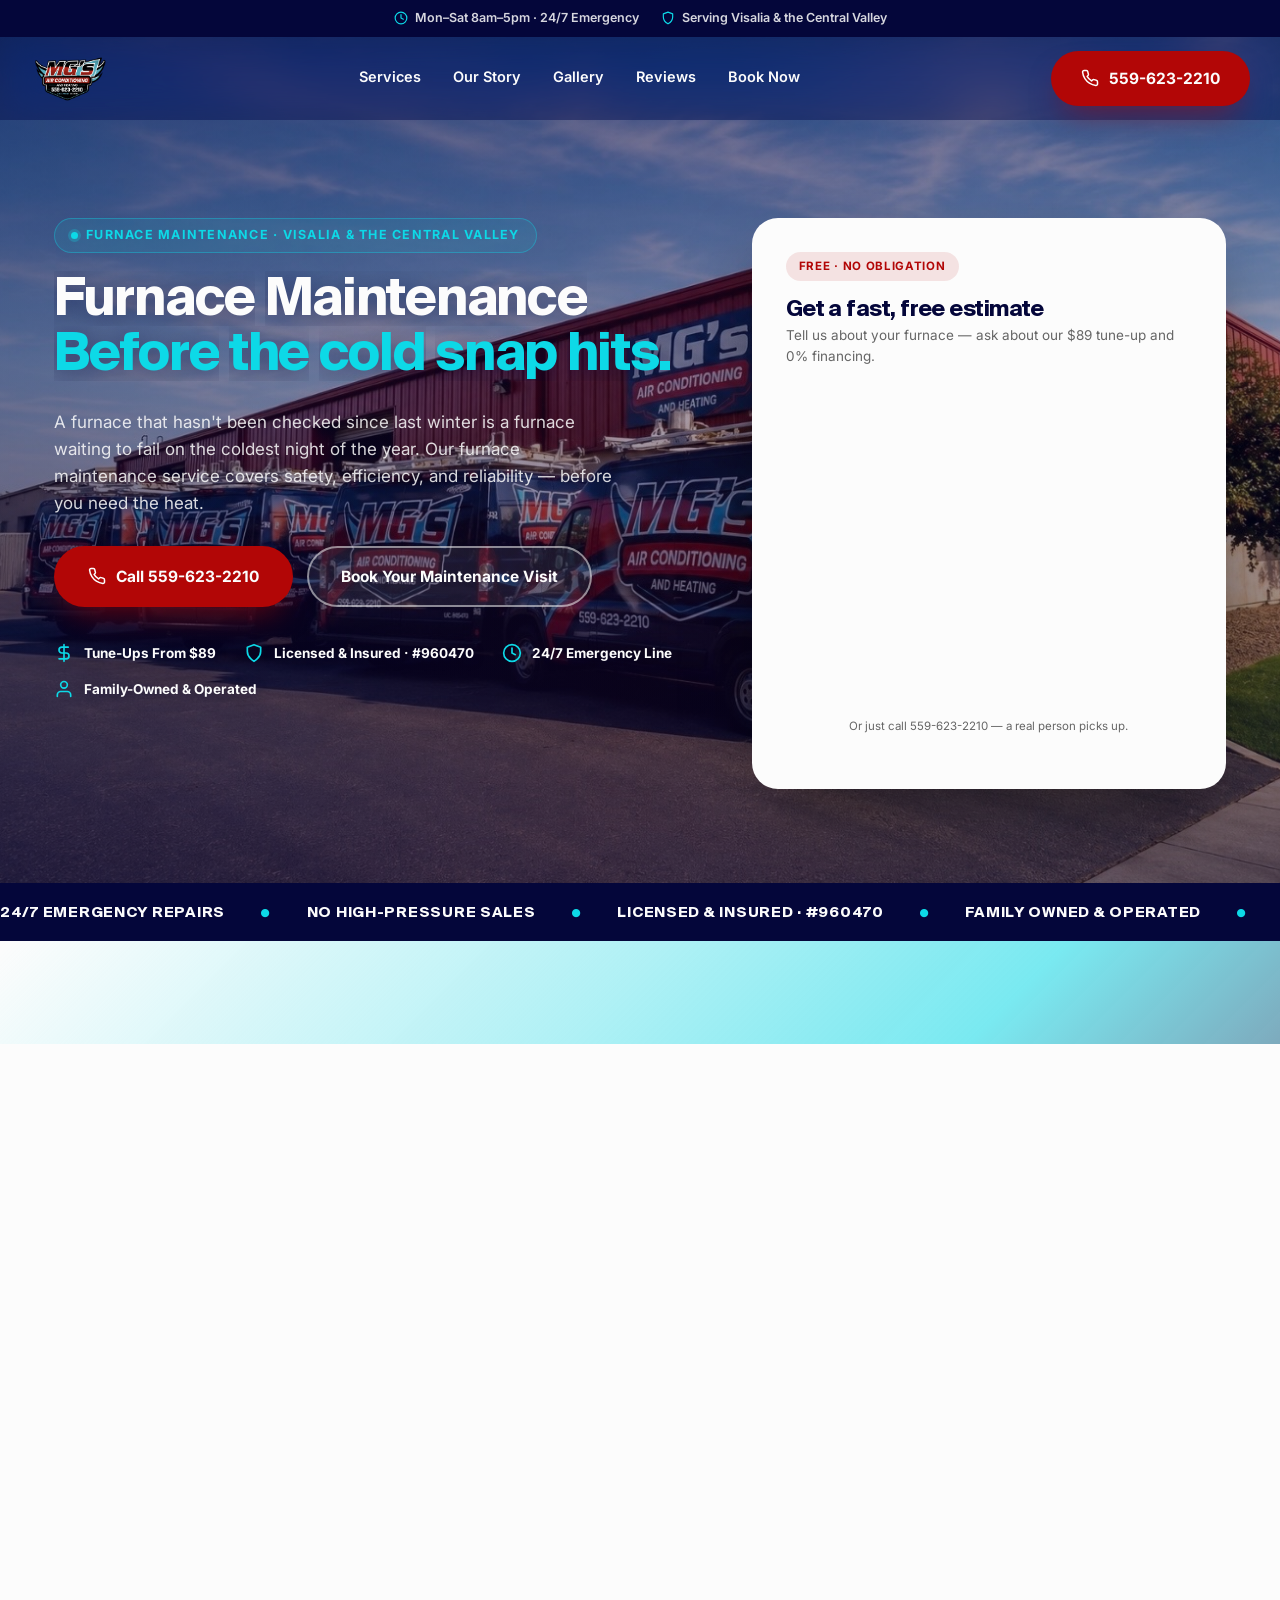
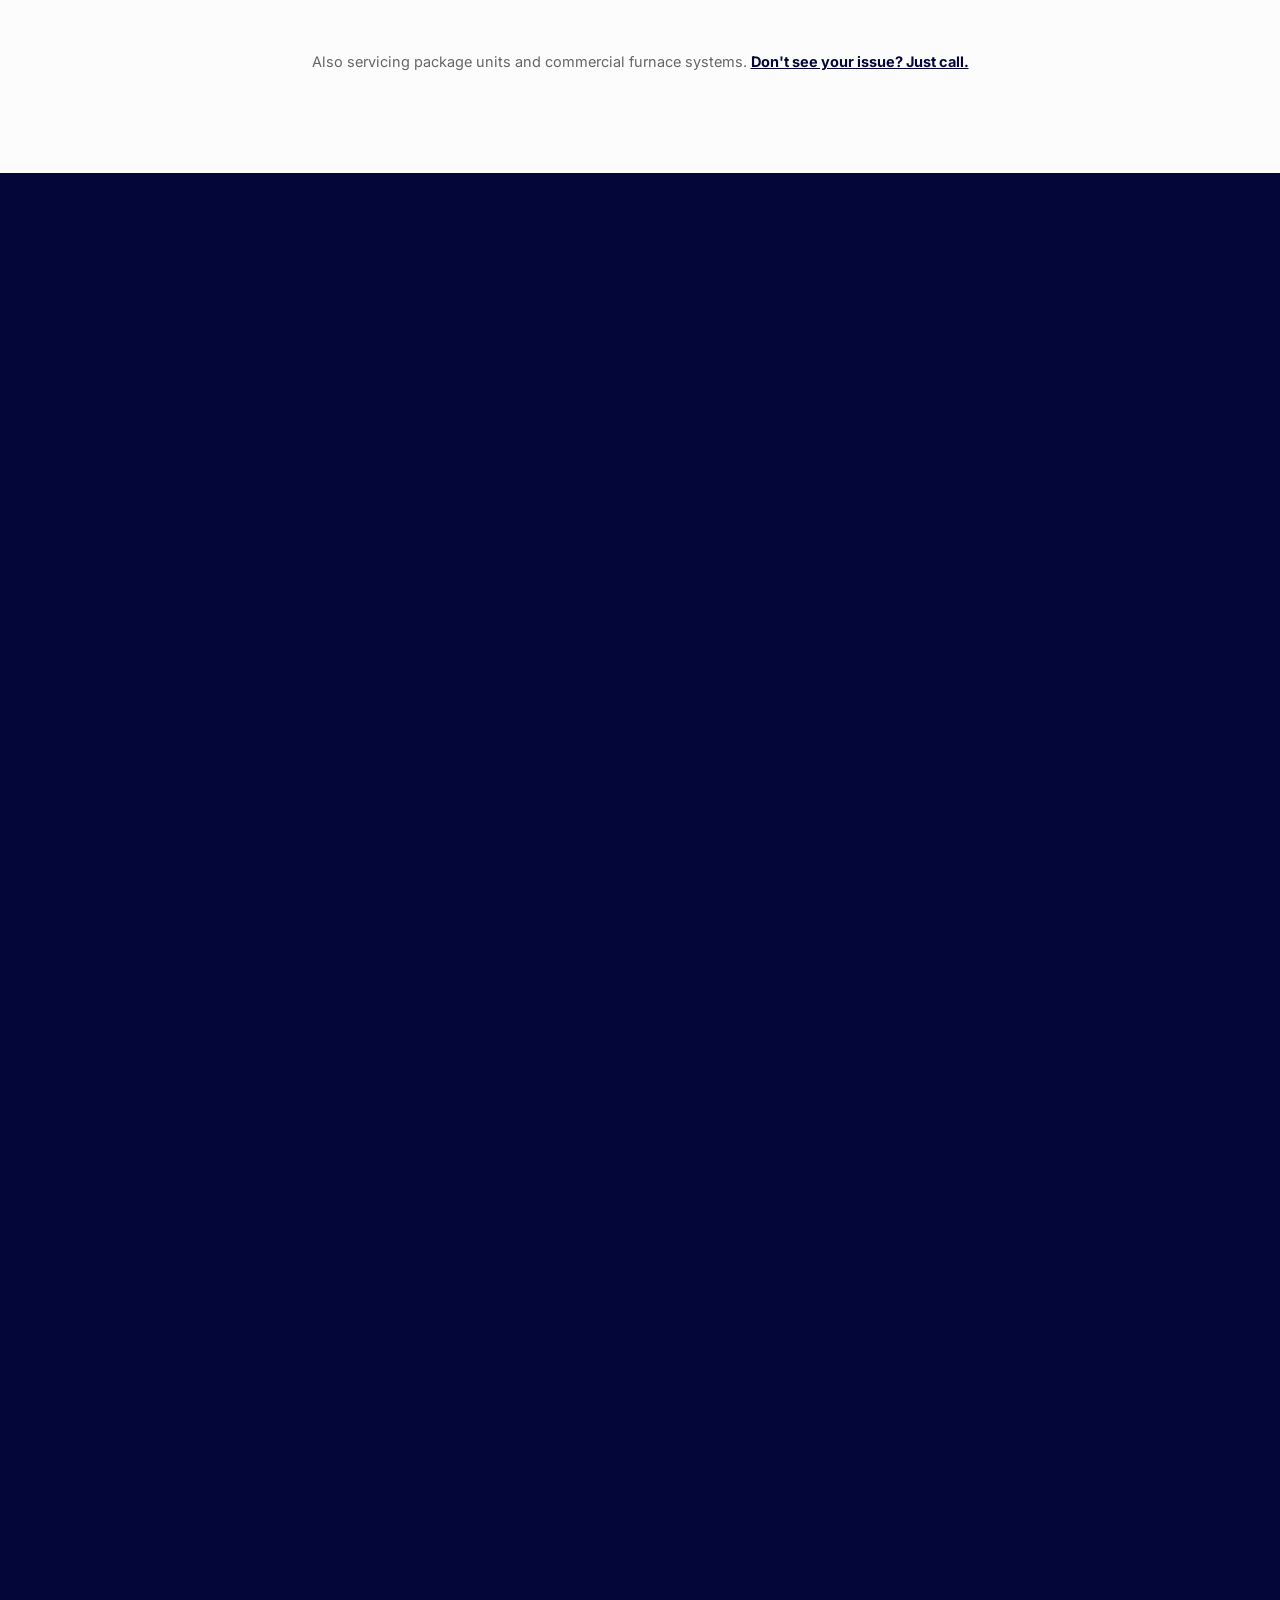
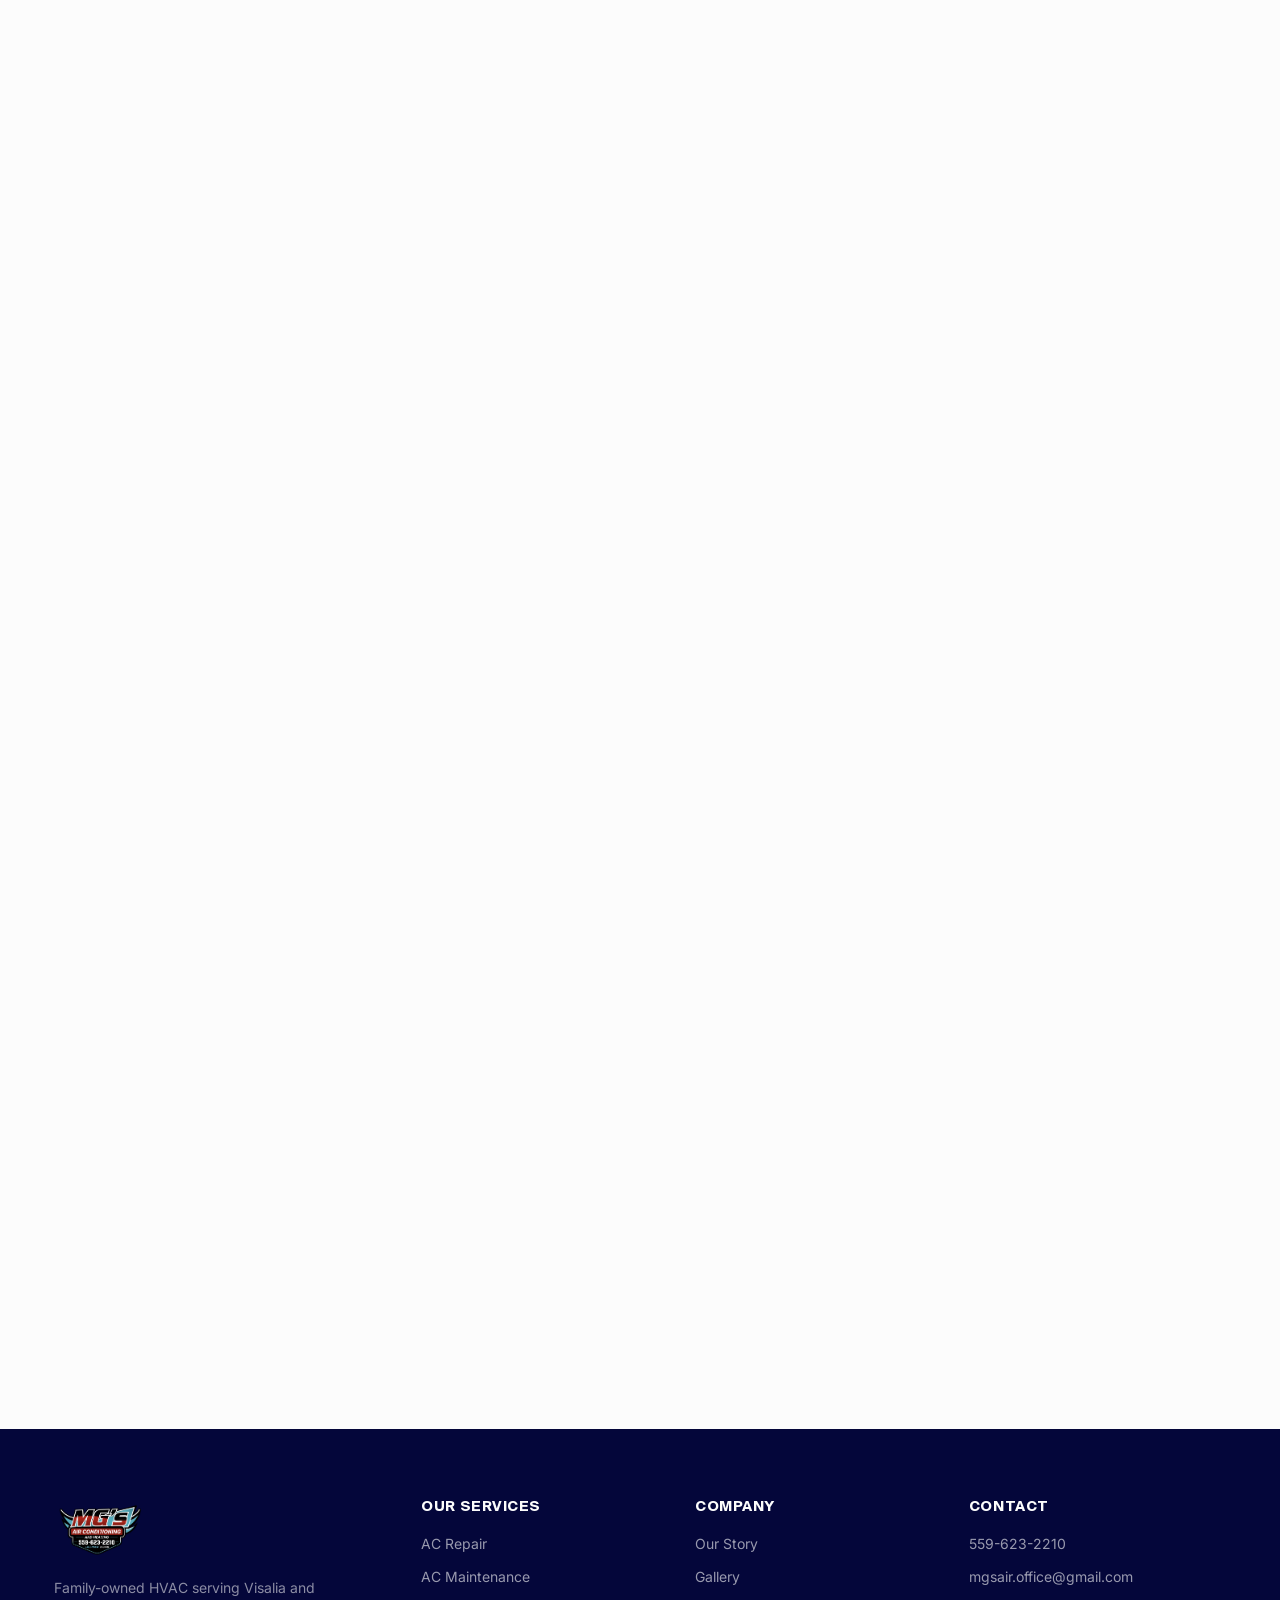
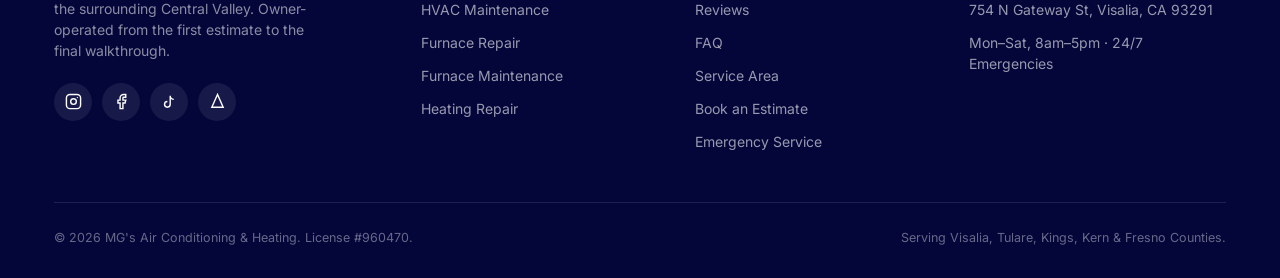
<file: furnace-maintenance/index.html>
<!DOCTYPE html>
<html lang="en">
<head>
<!-- Google Tag Manager -->
<script>(function(w,d,s,l,i){w[l]=w[l]||[];w[l].push({'gtm.start':
new Date().getTime(),event:'gtm.js'});var f=d.getElementsByTagName(s)[0],
j=d.createElement(s),dl=l!='dataLayer'?'&l='+l:'';j.async=true;j.src=
'https://www.googletagmanager.com/gtm.js?id='+i+dl;f.parentNode.insertBefore(j,f);
})(window,document,'script','dataLayer','GTM-NZDNRL2B');</script>
<!-- End Google Tag Manager -->
<meta charset="UTF-8" />
<meta name="viewport" content="width=device-width, initial-scale=1.0" />
<title>Furnace Maintenance in Visalia, CA | MG's Air Conditioning &amp; Heating</title>
<meta name="description" content="Get your furnace ready for winter with a professional tune-up and safety inspection. MG's offers furnace maintenance service in Visalia and the Central Valley. Call 559-623-2210." />
<link rel="canonical" href="https://www.mgsairheat.com/furnace-maintenance/" />
<meta property="og:type" content="website" />
<meta property="og:title" content="Furnace Maintenance in Visalia, CA | MG's Air Conditioning &amp; Heating" />
<meta property="og:description" content="Get your furnace ready for winter with a professional tune-up and safety inspection. MG's offers furnace maintenance service in Visalia and the Central Valley." />
<meta property="og:url" content="https://www.mgsairheat.com/furnace-maintenance/" />
<link rel="icon" type="image/png" href="/assets/images/favicon.png" />
<link rel="stylesheet" href="/assets/css/site.css?v=2" />
<script type="application/ld+json">
{
  "@context": "https://schema.org",
  "@type": "Service",
  "serviceType": "Furnace Maintenance",
  "name": "Furnace Maintenance",
  "url": "https://www.mgsairheat.com/furnace-maintenance/",
  "provider": {
    "@type": "HVACBusiness",
    "name": "MG's Air Conditioning & Heating",
    "telephone": "+1-559-623-2210",
    "url": "https://www.mgsairheat.com/",
    "address": {
      "@type": "PostalAddress",
      "streetAddress": "754 N Gateway St",
      "addressLocality": "Visalia",
      "addressRegion": "CA",
      "postalCode": "93291",
      "addressCountry": "US"
    }
  },
  "areaServed": ["Tulare County, CA", "Kings County, CA", "Kern County, CA", "Fresno County, CA"]
}
</script>
</head>
<body class="no-magic-cursor">
<!-- Google Tag Manager (noscript) -->
<noscript><iframe src="https://www.googletagmanager.com/ns.html?id=GTM-NZDNRL2B"
height="0" width="0" style="display:none;visibility:hidden"></iframe></noscript>
<!-- End Google Tag Manager (noscript) -->

<div class="brand-bg" aria-hidden="true"></div>

<!-- ============ UTILITY BAR ============ -->
<div class="utility-bar">
  <div class="wrap utility-inner">
    <div class="utility-left">
      <span><svg viewBox="0 0 24 24" fill="none" stroke="currentColor" stroke-width="2" stroke-linecap="round" stroke-linejoin="round"><circle cx="12" cy="12" r="10"/><path d="M12 6v6l4 2"/></svg>Mon&ndash;Sat 8am&ndash;5pm &middot; 24/7 Emergency</span>
      <span class="hide-sm"><svg viewBox="0 0 24 24" fill="none" stroke="currentColor" stroke-width="2" stroke-linecap="round" stroke-linejoin="round"><path d="M12 22s8-4.5 8-11.8V5l-8-3-8 3v5.2C4 17.5 12 22 12 22z"/></svg>Serving Visalia &amp; the Central Valley</span>
    </div>
  </div>
</div>

<!-- ============ HEADER ============ -->
<header>
  <div class="wrap nav">
    <a href="/" class="brand">
      <img src="/assets/images/logo-mark.png" alt="MG's Air Conditioning & Heating" />
    </a>

    <input type="checkbox" id="nav-toggle" class="nav-toggle" />
    <nav class="nav-links">
      <a href="/#services">Services</a>
      <a href="/#story">Our Story</a>
      <a href="/#gallery">Gallery</a>
      <a href="#reviews">Reviews</a>
      <a href="#booking">Book Now</a>
    </nav>

    <div class="nav-cta">
      <a href="tel:5596232210" class="btn btn-red btn-call">
        <svg viewBox="0 0 24 24" fill="none" stroke="currentColor" stroke-width="2" stroke-linecap="round" stroke-linejoin="round"><path d="M22 16.92v3a2 2 0 0 1-2.18 2 19.79 19.79 0 0 1-8.63-3.07 19.5 19.5 0 0 1-6-6 19.79 19.79 0 0 1-3.07-8.67A2 2 0 0 1 4.11 2h3a2 2 0 0 1 2 1.72c.127.96.361 1.903.7 2.81a2 2 0 0 1-.45 2.11L8.09 9.91a16 16 0 0 0 6 6l1.27-1.27a2 2 0 0 1 2.11-.45c.907.339 1.85.573 2.81.7A2 2 0 0 1 22 16.92z"/></svg>
        559-623-2210
      </a>
      <label for="nav-toggle" class="nav-toggle-label">
        <svg viewBox="0 0 24 24" fill="none" stroke="currentColor" stroke-width="2" stroke-linecap="round"><path d="M3 12h18M3 6h18M3 18h18"/></svg>
      </label>
    </div>
  </div>
</header>

<!-- ============ HERO ============ -->
<section class="hero glow-host lp-hero" id="top">
  <div class="hero-media">
    <img src="/assets/images/hero-fleet.jpg" alt="MG's Air Conditioning & Heating service van fleet parked outside their Visalia shop" />
    <div class="hero-overlay"></div>
  </div>
  <div class="cursor-glow"></div>
  <div class="wrap hero-inner">
    <div class="hero-copy">
      <div class="eyebrow on-dark load-fade" style="--ld:0s"><span class="dot"></span> Furnace Maintenance &middot; Visalia &amp; the Central Valley</div>
      <h1>
        <span class="rline"><span class="rmask"><span class="rword" style="--d:0">Furnace</span></span> <span class="rmask"><span class="rword" style="--d:1">Maintenance</span></span></span>
        <span class="rline hl"><span class="rmask"><span class="rword" style="--d:2">Before</span></span> <span class="rmask"><span class="rword" style="--d:3">the</span></span> <span class="rmask"><span class="rword" style="--d:4">cold</span></span> <span class="rmask"><span class="rword" style="--d:5">snap</span></span> <span class="rmask"><span class="rword" style="--d:6">hits.</span></span></span>
      </h1>
      <p class="load-fade" style="--ld:.6s; color:rgba(252,252,252,0.85); font-size:17px; line-height:1.6; max-width:560px; margin-bottom:28px;">A furnace that hasn't been checked since last winter is a furnace waiting to fail on the coldest night of the year. Our furnace maintenance service covers safety, efficiency, and reliability &mdash; before you need the heat.</p>
      <div class="hero-actions load-fade" style="--ld:.85s">
        <a href="tel:5596232210" class="btn btn-red">
          <svg viewBox="0 0 24 24" fill="none" stroke="currentColor" stroke-width="2" stroke-linecap="round" stroke-linejoin="round"><path d="M22 16.92v3a2 2 0 0 1-2.18 2 19.79 19.79 0 0 1-8.63-3.07 19.5 19.5 0 0 1-6-6 19.79 19.79 0 0 1-3.07-8.67A2 2 0 0 1 4.11 2h3a2 2 0 0 1 2 1.72c.127.96.361 1.903.7 2.81a2 2 0 0 1-.45 2.11L8.09 9.91a16 16 0 0 0 6 6l1.27-1.27a2 2 0 0 1 2.11-.45c.907.339 1.85.573 2.81.7A2 2 0 0 1 22 16.92z"/></svg>
          Call 559-623-2210
        </a>
        <a href="#booking" class="btn btn-ghost">Book Your Maintenance Visit</a>
      </div>
      <div class="hero-trust load-fade" style="--ld:1s">
        <div><svg viewBox="0 0 24 24" fill="none" stroke="currentColor" stroke-width="2" stroke-linecap="round" stroke-linejoin="round"><path d="M12 2v20M17 5H9.5a3.5 3.5 0 0 0 0 7h5a3.5 3.5 0 0 1 0 7H6"/></svg><span>Tune-Ups From $89</span></div>
        <div><svg viewBox="0 0 24 24" fill="none" stroke="currentColor" stroke-width="2" stroke-linecap="round" stroke-linejoin="round"><path d="M12 22s8-4.5 8-11.8V5l-8-3-8 3v5.2C4 17.5 12 22 12 22z"/></svg><span>Licensed &amp; Insured &middot; #960470</span></div>
        <div><svg viewBox="0 0 24 24" fill="none" stroke="currentColor" stroke-width="2" stroke-linecap="round" stroke-linejoin="round"><circle cx="12" cy="12" r="10"/><path d="M12 6v6l4 2"/></svg><span>24/7 Emergency Line</span></div>
        <div><svg viewBox="0 0 24 24" fill="none" stroke="currentColor" stroke-width="2" stroke-linecap="round" stroke-linejoin="round"><path d="M20 21v-2a4 4 0 0 0-4-4H8a4 4 0 0 0-4 4v2"/><circle cx="12" cy="7" r="4"/></svg><span>Family-Owned &amp; Operated</span></div>
      </div>
    </div>

    <div class="quote-card reveal d2">
      <div class="badge">Free &middot; No Obligation</div>
      <h3>Get a fast, free estimate</h3>
      <p>Tell us about your furnace &mdash; ask about our $89 tune-up and 0% financing.</p>
      <div class="ghl-form-wrap">
        <iframe
          src="https://link.advancedmarketers.co/widget/form/oRdGxwq4fTRIZSrjqngE"
          style="width:100%;height:100%;border:none;border-radius:8px"
          id="inline-oRdGxwq4fTRIZSrjqngE-hero"
          data-layout="{'id':'INLINE'}"
          data-trigger-type="alwaysShow"
          data-trigger-value=""
          data-activation-type="alwaysActivated"
          data-activation-value=""
          data-deactivation-type="neverDeactivate"
          data-deactivation-value=""
          data-form-name="Form 0"
          data-height="745"
          data-layout-iframe-id="inline-oRdGxwq4fTRIZSrjqngE-hero"
          data-form-id="oRdGxwq4fTRIZSrjqngE"
          data-cookie-consent="true"
          data-cookie-consent-provider="auto"
          title="Form 0">
        </iframe>
      </div>
      <p class="fine">Or just call 559-623-2210 &mdash; a real person picks up.</p>
    </div>
  </div>
</section>

<!-- ============ MARQUEE ============ -->
<div class="marquee">
  <div class="marquee-track">
    <span>24/7 Emergency Repairs</span><span class="sep">&#9679;</span>
    <span>No High-Pressure Sales</span><span class="sep">&#9679;</span>
    <span>Licensed &amp; Insured &middot; #960470</span><span class="sep">&#9679;</span>
    <span>Family Owned &amp; Operated</span><span class="sep">&#9679;</span>
    <span>Free Estimates</span><span class="sep">&#9679;</span>
    <span>24/7 Emergency Repairs</span><span class="sep">&#9679;</span>
    <span>No High-Pressure Sales</span><span class="sep">&#9679;</span>
    <span>Licensed &amp; Insured &middot; #960470</span><span class="sep">&#9679;</span>
    <span>Family Owned &amp; Operated</span><span class="sep">&#9679;</span>
    <span>Free Estimates</span><span class="sep">&#9679;</span>
  </div>
</div>

<!-- ============ WHAT'S INCLUDED ============ -->
<section id="services">
  <div class="wrap">
    <div class="section-head center reveal">
      <div class="eyebrow">What's Included</div>
      <h2>A furnace maintenance visit that covers what matters.</h2>
      <p>Safety comes first, then efficiency and reliability &mdash; every visit covers all three, starting at $89.</p>
    </div>

    <div class="services-grid">

      <div class="service-card heat reveal" tabindex="0">
        <div class="flip-inner">
          <div class="flip-face flip-front">
            <div class="service-icon"><svg viewBox="0 0 24 24" fill="none" stroke="currentColor" stroke-width="2" stroke-linecap="round" stroke-linejoin="round"><path d="M12 22s7-4.4 7-11.5V5l-7-3-7 3v5.5C5 17.6 12 22 12 22z"/><path d="M9.5 12l1.8 1.8L15 10"/></svg></div>
            <h3>Safety Inspection</h3>
            <p>The most important part of any tune-up.</p>
            <span class="flip-hint"><svg viewBox="0 0 24 24" fill="none" stroke="currentColor" stroke-width="2" stroke-linecap="round" stroke-linejoin="round"><path d="M23 4v6h-6M1 20v-6h6"/><path d="M3.51 9a9 9 0 0 1 14.85-3.36L23 10M1 14l4.64 4.36A9 9 0 0 0 20.49 15"/></svg>Flip for details</span>
          </div>
          <div class="flip-face flip-back">
            <div>
              <h3>Safety Inspection</h3>
              <ul>
                <li>Heat exchanger &amp; carbon monoxide check</li>
                <li>Burner &amp; ignition inspection</li>
                <li>Gas line &amp; venting check</li>
              </ul>
            </div>
            <a href="tel:5596232210" class="btn btn-ghost btn-sm">Call About This</a>
          </div>
        </div>
      </div>

      <div class="service-card reveal d1" tabindex="0">
        <div class="flip-inner">
          <div class="flip-face flip-front">
            <div class="service-icon"><svg viewBox="0 0 24 24" fill="none" stroke="currentColor" stroke-width="2" stroke-linecap="round" stroke-linejoin="round"><path d="M13 2 3 14h9l-1 8 10-12h-9l1-8z"/></svg></div>
            <h3>Efficiency Tune-Up</h3>
            <p>A clean, calibrated furnace uses less gas to do the same job.</p>
            <span class="flip-hint"><svg viewBox="0 0 24 24" fill="none" stroke="currentColor" stroke-width="2" stroke-linecap="round" stroke-linejoin="round"><path d="M23 4v6h-6M1 20v-6h6"/><path d="M3.51 9a9 9 0 0 1 14.85-3.36L23 10M1 14l4.64 4.36A9 9 0 0 0 20.49 15"/></svg>Flip for details</span>
          </div>
          <div class="flip-face flip-back">
            <div>
              <h3>Efficiency Tune-Up</h3>
              <ul>
                <li>Filter replacement &amp; airflow check</li>
                <li>Blower motor inspection</li>
                <li>Thermostat calibration</li>
              </ul>
            </div>
            <a href="tel:5596232210" class="btn btn-ghost btn-sm">Call About This</a>
          </div>
        </div>
      </div>

      <div class="service-card reveal d2" tabindex="0">
        <div class="flip-inner">
          <div class="flip-face flip-front">
            <div class="service-icon"><svg viewBox="0 0 24 24" fill="none" stroke="currentColor" stroke-width="2" stroke-linecap="round" stroke-linejoin="round"><path d="M9 11l3 3L22 4"/><path d="M21 12v7a2 2 0 0 1-2 2H5a2 2 0 0 1-2-2V5a2 2 0 0 1 2-2h11"/></svg></div>
            <h3>Reliability Check</h3>
            <p>Catch the part that's about to fail before it does.</p>
            <span class="flip-hint"><svg viewBox="0 0 24 24" fill="none" stroke="currentColor" stroke-width="2" stroke-linecap="round" stroke-linejoin="round"><path d="M23 4v6h-6M1 20v-6h6"/><path d="M3.51 9a9 9 0 0 1 14.85-3.36L23 10M1 14l4.64 4.36A9 9 0 0 0 20.49 15"/></svg>Flip for details</span>
          </div>
          <div class="flip-face flip-back">
            <div>
              <h3>Reliability Check</h3>
              <ul>
                <li>Electrical connections tested</li>
                <li>Wear-and-tear parts inspected</li>
                <li>Written report with recommendations</li>
              </ul>
            </div>
            <a href="tel:5596232210" class="btn btn-ghost btn-sm">Call About This</a>
          </div>
        </div>
      </div>

    </div>

    <p class="services-note">Also servicing package units and commercial furnace systems. <a href="tel:5596232210" style="color:var(--navy); font-weight:700; text-decoration:underline;">Don't see your issue? Just call.</a></p>
  </div>
</section>

<!-- ============ WHY IT MATTERS ============ -->
<section class="standard glow-host" id="standard" data-nav-theme="dark">
  <div class="cursor-glow"></div>
  <div class="wrap">
    <div class="section-head center reveal">
      <div class="eyebrow on-dark">Why It Matters</div>
      <h2>What skipping the pre-winter check actually costs you.</h2>
      <p>Most furnace failures &mdash; and safety risks &mdash; trace back to a system nobody checked before the cold hit.</p>
    </div>
    <div class="compare-grid">
      <div class="compare-card bad reveal">
        <h3><svg viewBox="0 0 24 24" fill="none" stroke="currentColor" stroke-width="2" stroke-linecap="round" stroke-linejoin="round"><circle cx="12" cy="12" r="10"/><path d="M15 9l-6 6M9 9l6 6"/></svg>Skipping the Pre-Winter Check</h3>
        <ul>
          <li><svg viewBox="0 0 24 24" fill="none" stroke="currentColor" stroke-width="2" stroke-linecap="round" stroke-linejoin="round"><circle cx="12" cy="12" r="10"/><path d="M15 9l-6 6M9 9l6 6"/></svg><span>Safety issues go undetected until it's cold</span></li>
          <li><svg viewBox="0 0 24 24" fill="none" stroke="currentColor" stroke-width="2" stroke-linecap="round" stroke-linejoin="round"><circle cx="12" cy="12" r="10"/><path d="M15 9l-6 6M9 9l6 6"/></svg><span>Furnace works harder, gas bills climb</span></li>
          <li><svg viewBox="0 0 24 24" fill="none" stroke="currentColor" stroke-width="2" stroke-linecap="round" stroke-linejoin="round"><circle cx="12" cy="12" r="10"/><path d="M15 9l-6 6M9 9l6 6"/></svg><span>No-heat breakdowns happen on the worst nights</span></li>
          <li><svg viewBox="0 0 24 24" fill="none" stroke="currentColor" stroke-width="2" stroke-linecap="round" stroke-linejoin="round"><circle cx="12" cy="12" r="10"/><path d="M15 9l-6 6M9 9l6 6"/></svg><span>Small wear becomes a full repair bill</span></li>
        </ul>
      </div>
      <div class="compare-card good reveal d1">
        <h3><svg viewBox="0 0 24 24" fill="none" stroke="currentColor" stroke-width="2" stroke-linecap="round" stroke-linejoin="round"><path d="M9 11l3 3L22 4"/><path d="M21 12v7a2 2 0 0 1-2 2H5a2 2 0 0 1-2-2V5a2 2 0 0 1 2-2h11"/></svg>With a Furnace Maintenance Visit First</h3>
        <ul>
          <li><svg viewBox="0 0 24 24" fill="none" stroke="currentColor" stroke-width="2" stroke-linecap="round" stroke-linejoin="round"><path d="M20 6 9 17l-5-5"/></svg><span>Carbon monoxide &amp; safety risks caught early</span></li>
          <li><svg viewBox="0 0 24 24" fill="none" stroke="currentColor" stroke-width="2" stroke-linecap="round" stroke-linejoin="round"><path d="M20 6 9 17l-5-5"/></svg><span>Efficient furnace, lower winter gas bills</span></li>
          <li><svg viewBox="0 0 24 24" fill="none" stroke="currentColor" stroke-width="2" stroke-linecap="round" stroke-linejoin="round"><path d="M20 6 9 17l-5-5"/></svg><span>Fewer surprise no-heat emergencies</span></li>
          <li><svg viewBox="0 0 24 24" fill="none" stroke="currentColor" stroke-width="2" stroke-linecap="round" stroke-linejoin="round"><path d="M20 6 9 17l-5-5"/></svg><span>Small issues fixed before they're expensive</span></li>
          <li><svg viewBox="0 0 24 24" fill="none" stroke="currentColor" stroke-width="2" stroke-linecap="round" stroke-linejoin="round"><path d="M20 6 9 17l-5-5"/></svg><span>0% financing available for qualifying purchases</span></li>
        </ul>
      </div>
    </div>
  </div>
</section>

<!-- ============ CERTIFICATIONS ============ -->
<section class="cert-strip glow-host" id="trust" data-nav-theme="dark">
  <div class="cursor-glow"></div>
  <div class="wrap">
    <div class="section-head center reveal">
      <div class="eyebrow on-dark">Built On Trust, Not Talk</div>
      <h2>Licensed, insured, and easy to check up on.</h2>
      <p>We'd rather you verify us than just take our word for it.</p>
    </div>
    <div class="cert-grid">
      <div class="cert-card lift reveal">
        <div class="service-icon"><svg viewBox="0 0 24 24" fill="none" stroke="currentColor" stroke-width="2" stroke-linecap="round" stroke-linejoin="round"><path d="M12 22s8-4.5 8-11.8V5l-8-3-8 3v5.2C4 17.5 12 22 12 22z"/></svg></div>
        <h4>CA Contractor License</h4>
        <p>Licensed HVAC contractor, #960470 &mdash; verifiable with the California CSLB.</p>
      </div>
      <div class="cert-card lift reveal d1">
        <div class="service-icon"><svg viewBox="0 0 24 24" fill="none" stroke="currentColor" stroke-width="2" stroke-linecap="round" stroke-linejoin="round"><path d="M9 11l3 3L22 4"/><path d="M21 12v7a2 2 0 0 1-2 2H5a2 2 0 0 1-2-2V5a2 2 0 0 1 2-2h11"/></svg></div>
        <h4>Fully Insured &amp; Bonded</h4>
        <p>Your home and our crew are covered on every job, every time.</p>
      </div>
      <div class="cert-card lift reveal d2">
        <div class="service-icon"><svg viewBox="0 0 24 24" fill="none" stroke="currentColor" stroke-width="2" stroke-linecap="round" stroke-linejoin="round"><path d="M20 21v-2a4 4 0 0 0-4-4H8a4 4 0 0 0-4 4v2"/><circle cx="12" cy="7" r="4"/></svg></div>
        <h4>Owner Signs Off, Always</h4>
        <p>Every estimate and every finished job gets a final walkthrough before we call it done.</p>
      </div>
      <div class="cert-card lift reveal d3">
        <div class="service-icon"><svg viewBox="0 0 24 24" fill="none" stroke="currentColor" stroke-width="2" stroke-linecap="round" stroke-linejoin="round"><path d="M12 17.27 18.18 21l-1.64-7.03L22 9.24l-7.19-.61L12 2 9.19 8.63 2 9.24l5.46 4.73L5.82 21z"/></svg></div>
        <h4>Reviewed on Yelp &amp; Facebook</h4>
        <p><a href="https://www.yelp.com/biz/mgs-air-conditioning-and-heating-visalia" target="_blank" rel="noopener">Yelp</a> &amp; <a href="https://www.facebook.com/mgsair/" target="_blank" rel="noopener">Facebook</a> &mdash; read what real customers say.</p>
      </div>
    </div>
  </div>
</section>

<!-- ============ REVIEWS ============ -->
<section class="reviews glow-host" id="reviews" data-nav-theme="dark">
  <div class="cursor-glow"></div>
  <div class="wrap">
    <div class="reviews-banner reveal">
      <div class="section-head center">
        <div class="eyebrow on-dark">Customer Reviews</div>
        <h2>Don't take our word for it.</h2>
        <p>Read what real Tulare Valley homeowners say about working with our crew, straight from the source.</p>
      </div>
      <div class="reviews-links">
        <a href="https://www.yelp.com/biz/mgs-air-conditioning-and-heating-visalia" target="_blank" rel="noopener" class="btn btn-red">Read Our Yelp Reviews</a>
        <a href="https://www.facebook.com/mgsair/" target="_blank" rel="noopener" class="btn btn-ghost">Read Our Facebook Reviews</a>
      </div>
    </div>
  </div>
</section>

<!-- ============ SERVICE AREA ============ -->
<section id="service-area">
  <div class="wrap area-grid">
    <div class="reveal">
      <div class="eyebrow">Where We Work</div>
      <h2 style="font-size:clamp(28px,3.6vw,38px); margin:16px 0 14px;">Proudly serving the Central Valley.</h2>
      <p style="color:var(--muted); font-size:16.5px;">Based in Visalia, MG's covers roughly a 1-hour radius. If you're anywhere near these counties, there's a good chance we can get to you.</p>
      <div class="area-list">
        <div><svg viewBox="0 0 24 24" fill="none" stroke="currentColor" stroke-width="2" stroke-linecap="round" stroke-linejoin="round"><path d="M12 22s8-4.5 8-11.8V5l-8-3-8 3v5.2C4 17.5 12 22 12 22z"/></svg><span>Tulare County &mdash; home base</span></div>
        <div><svg viewBox="0 0 24 24" fill="none" stroke="currentColor" stroke-width="2" stroke-linecap="round" stroke-linejoin="round"><path d="M12 22s8-4.5 8-11.8V5l-8-3-8 3v5.2C4 17.5 12 22 12 22z"/></svg><span>Kings County</span></div>
        <div><svg viewBox="0 0 24 24" fill="none" stroke="currentColor" stroke-width="2" stroke-linecap="round" stroke-linejoin="round"><path d="M12 22s8-4.5 8-11.8V5l-8-3-8 3v5.2C4 17.5 12 22 12 22z"/></svg><span>Kern County</span></div>
        <div><svg viewBox="0 0 24 24" fill="none" stroke="currentColor" stroke-width="2" stroke-linecap="round" stroke-linejoin="round"><path d="M12 22s8-4.5 8-11.8V5l-8-3-8 3v5.2C4 17.5 12 22 12 22z"/></svg><span>Fresno County</span></div>
      </div>
      <a href="tel:5596232210" class="btn btn-red">Not sure if you're in range? Just call.</a>
    </div>
    <div class="area-map-embed reveal d1">
      <iframe
        src="https://maps.google.com/maps?q=754+N+Gateway+St,+Visalia,+CA+93291&z=9&output=embed"
        title="Map of MG's Air Conditioning &amp; Heating's Visalia, CA service area"
        loading="lazy"
        referrerpolicy="no-referrer-when-downgrade"
        allowfullscreen></iframe>
    </div>
  </div>
</section>

<!-- ============ FAQ ============ -->
<section id="faq">
  <div class="wrap">
    <div class="section-head center reveal">
      <div class="eyebrow">Questions</div>
      <h2>Straight answers, before you call.</h2>
      <p>Can't find what you're looking for? Call 559-623-2210 &mdash; a real person picks up.</p>
    </div>
    <div class="faq-list reveal">
      <details class="faq-item" open>
        <summary><span class="faq-q">When should I schedule furnace maintenance before winter?</span><svg class="chevron" viewBox="0 0 24 24" fill="none" stroke="currentColor" stroke-width="2" stroke-linecap="round" stroke-linejoin="round"><path d="M6 9l6 6 6-6"/></svg></summary>
        <p class="faq-a">Early fall is ideal &mdash; before the first cold snap, and before every other homeowner in the Valley is calling for the same appointment.</p>
      </details>
      <details class="faq-item">
        <summary><span class="faq-q">Is a safety inspection really included?</span><svg class="chevron" viewBox="0 0 24 24" fill="none" stroke="currentColor" stroke-width="2" stroke-linecap="round" stroke-linejoin="round"><path d="M6 9l6 6 6-6"/></svg></summary>
        <p class="faq-a">Yes, always. We check the heat exchanger and venting for carbon monoxide risk on every visit &mdash; it's not an upsell, it's standard.</p>
      </details>
      <details class="faq-item">
        <summary><span class="faq-q">How do I find furnace maintenance near me that's actually licensed?</span><svg class="chevron" viewBox="0 0 24 24" fill="none" stroke="currentColor" stroke-width="2" stroke-linecap="round" stroke-linejoin="round"><path d="M6 9l6 6 6-6"/></svg></summary>
        <p class="faq-a">Ask for a contractor's license number and look it up with the California CSLB. Ours is #960470 &mdash; you're welcome to verify it before we ever step foot in your home.</p>
      </details>
      <details class="faq-item">
        <summary><span class="faq-q">How much does a tune-up cost?</span><svg class="chevron" viewBox="0 0 24 24" fill="none" stroke="currentColor" stroke-width="2" stroke-linecap="round" stroke-linejoin="round"><path d="M6 9l6 6 6-6"/></svg></summary>
        <p class="faq-a">Our standard tune-up starts at $89. We'll always confirm the exact price before we start any work, and we offer 0% financing for larger repairs and installs.</p>
      </details>
      <details class="faq-item">
        <summary><span class="faq-q">What if I'm outside your usual service area?</span><svg class="chevron" viewBox="0 0 24 24" fill="none" stroke="currentColor" stroke-width="2" stroke-linecap="round" stroke-linejoin="round"><path d="M6 9l6 6 6-6"/></svg></summary>
        <p class="faq-a">We're based in Visalia and typically reach Tulare, Kings, Kern, and Fresno counties within about an hour. Call and we'll let you know.</p>
      </details>
    </div>
  </div>
</section>

<!-- ============ BOOKING ============ -->
<section class="booking" id="booking">
  <div class="wrap">
    <div class="section-head center reveal">
      <div class="eyebrow">Get Started</div>
      <h2>Book your furnace maintenance visit.</h2>
      <p>Tell us about your furnace and our team will follow up to schedule your visit &mdash; no pressure, no obligation.</p>
    </div>

    <div class="booking-shell reveal">
      <div class="booking-side">
        <div>
          <img src="/assets/images/logo-mark.png" alt="MG's Air Conditioning & Heating" class="booking-logo" />
          <div class="eyebrow on-dark">Why book with MG's</div>
          <h2>Straightforward service, from the first call.</h2>
          <p>No call centers, no upsells &mdash; just a family business that shows up and does the job right.</p>
          <div class="booking-perks">
            <div><svg viewBox="0 0 24 24" fill="none" stroke="currentColor" stroke-width="2" stroke-linecap="round" stroke-linejoin="round"><path d="M9 11l3 3L22 4"/><path d="M21 12v7a2 2 0 0 1-2 2H5a2 2 0 0 1-2-2V5a2 2 0 0 1 2-2h11"/></svg>Free, no-obligation estimates</div>
            <div><svg viewBox="0 0 24 24" fill="none" stroke="currentColor" stroke-width="2" stroke-linecap="round" stroke-linejoin="round"><rect x="1" y="4" width="22" height="16" rx="2"/><path d="M1 10h22"/></svg>Financing options available</div>
            <div><svg viewBox="0 0 24 24" fill="none" stroke="currentColor" stroke-width="2" stroke-linecap="round" stroke-linejoin="round"><path d="M20 21v-2a4 4 0 0 0-4-4H8a4 4 0 0 0-4 4v2"/><circle cx="12" cy="7" r="4"/></svg>Owner-operated, every job we do</div>
          </div>
        </div>
        <div class="emergency-box">
          <strong>Need help right now?</strong>
          <a href="tel:5596232210">559-623-2210</a>
        </div>
      </div>

      <div class="booking-form">
        <div class="ghl-form-wrap">
          <iframe
            src="https://link.advancedmarketers.co/widget/form/oRdGxwq4fTRIZSrjqngE"
            style="width:100%;height:100%;border:none;border-radius:8px"
            id="inline-oRdGxwq4fTRIZSrjqngE"
            data-layout="{'id':'INLINE'}"
            data-trigger-type="alwaysShow"
            data-trigger-value=""
            data-activation-type="alwaysActivated"
            data-activation-value=""
            data-deactivation-type="neverDeactivate"
            data-deactivation-value=""
            data-form-name="Form 0"
            data-height="745"
            data-layout-iframe-id="inline-oRdGxwq4fTRIZSrjqngE"
            data-form-id="oRdGxwq4fTRIZSrjqngE"
            data-cookie-consent="true"
            data-cookie-consent-provider="auto"
            title="Form 0">
          </iframe>
        </div>
      </div>
    </div>
  </div>
</section>

<!-- ============ FOOTER ============ -->
<footer class="glow-host" data-nav-theme="dark">
  <div class="cursor-glow"></div>
  <div class="wrap">
    <div class="footer-grid">
      <div class="footer-brand">
        <a href="/" class="brand">
          <img src="/assets/images/logo-mark.png" alt="MG's Air Conditioning & Heating" style="height:60px;"/>
        </a>
        <p>Family-owned HVAC serving Visalia and the surrounding Central Valley. Owner-operated from the first estimate to the final walkthrough.</p>
        <div class="footer-social">
          <a href="https://instagram.com/mgs_air_conditioning_" aria-label="Instagram" target="_blank" rel="noopener"><svg viewBox="0 0 24 24" fill="none" stroke="#fcfcfc" stroke-width="2"><rect x="2" y="2" width="20" height="20" rx="5"/><circle cx="12" cy="12" r="4"/><circle cx="17.5" cy="6.5" r="1" fill="#fcfcfc" stroke="none"/></svg></a>
          <a href="https://www.facebook.com/mgsair/" aria-label="Facebook" target="_blank" rel="noopener"><svg viewBox="0 0 24 24" fill="none" stroke="#fcfcfc" stroke-width="2"><path d="M18 2h-3a5 5 0 0 0-5 5v3H7v4h3v8h4v-8h3l1-4h-4V7a1 1 0 0 1 1-1h3z"/></svg></a>
          <a href="https://tiktok.com/@mgsairconditioning" aria-label="TikTok" target="_blank" rel="noopener"><svg viewBox="0 0 24 24" fill="none" stroke="#fcfcfc" stroke-width="2"><path d="M9 12a4 4 0 1 0 4 4V4a5 5 0 0 0 5 5"/></svg></a>
          <a href="https://www.yelp.com/biz/mgs-air-conditioning-and-heating-visalia" aria-label="Yelp" target="_blank" rel="noopener"><svg viewBox="0 0 24 24" fill="none" stroke="#fcfcfc" stroke-width="2"><path d="M12 2 4 20h16z"/></svg></a>
        </div>
      </div>

      <div class="footer-col">
        <h4>Our Services</h4>
        <ul>
          <li><a href="/ac-repair/">AC Repair</a></li>
          <li><a href="/ac-maintenance/">AC Maintenance</a></li>
          <li><a href="/hvac-maintenance/">HVAC Maintenance</a></li>
          <li><a href="/furnace-repair/">Furnace Repair</a></li>
          <li><a href="/furnace-maintenance/">Furnace Maintenance</a></li>
          <li><a href="/heating-repair/">Heating Repair</a></li>
        </ul>
      </div>

      <div class="footer-col">
        <h4>Company</h4>
        <ul>
          <li><a href="/#story">Our Story</a></li>
          <li><a href="/#gallery">Gallery</a></li>
          <li><a href="#reviews">Reviews</a></li>
          <li><a href="#faq">FAQ</a></li>
          <li><a href="#service-area">Service Area</a></li>
          <li><a href="#booking">Book an Estimate</a></li>
          <li><a href="tel:5596232210">Emergency Service</a></li>
        </ul>
      </div>

      <div class="footer-col">
        <h4>Contact</h4>
        <ul>
          <li><a href="tel:5596232210">559-623-2210</a></li>
          <li><a href="mailto:mgsair.office@gmail.com">mgsair.office@gmail.com</a></li>
          <li>754 N Gateway St, Visalia, CA 93291</li>
          <li>Mon&ndash;Sat, 8am&ndash;5pm &middot; 24/7 Emergencies</li>
        </ul>
      </div>
    </div>

    <div class="footer-bottom">
      <span>&copy; 2026 MG's Air Conditioning &amp; Heating. License #960470.</span>
      <span>Serving Visalia, Tulare, Kings, Kern &amp; Fresno Counties.</span>
    </div>
  </div>
</footer>

<script src="/assets/js/site.js?v=2"></script>
<script src="https://link.advancedmarketers.co/js/form_embed.js"></script>

</body>
</html>
</file>
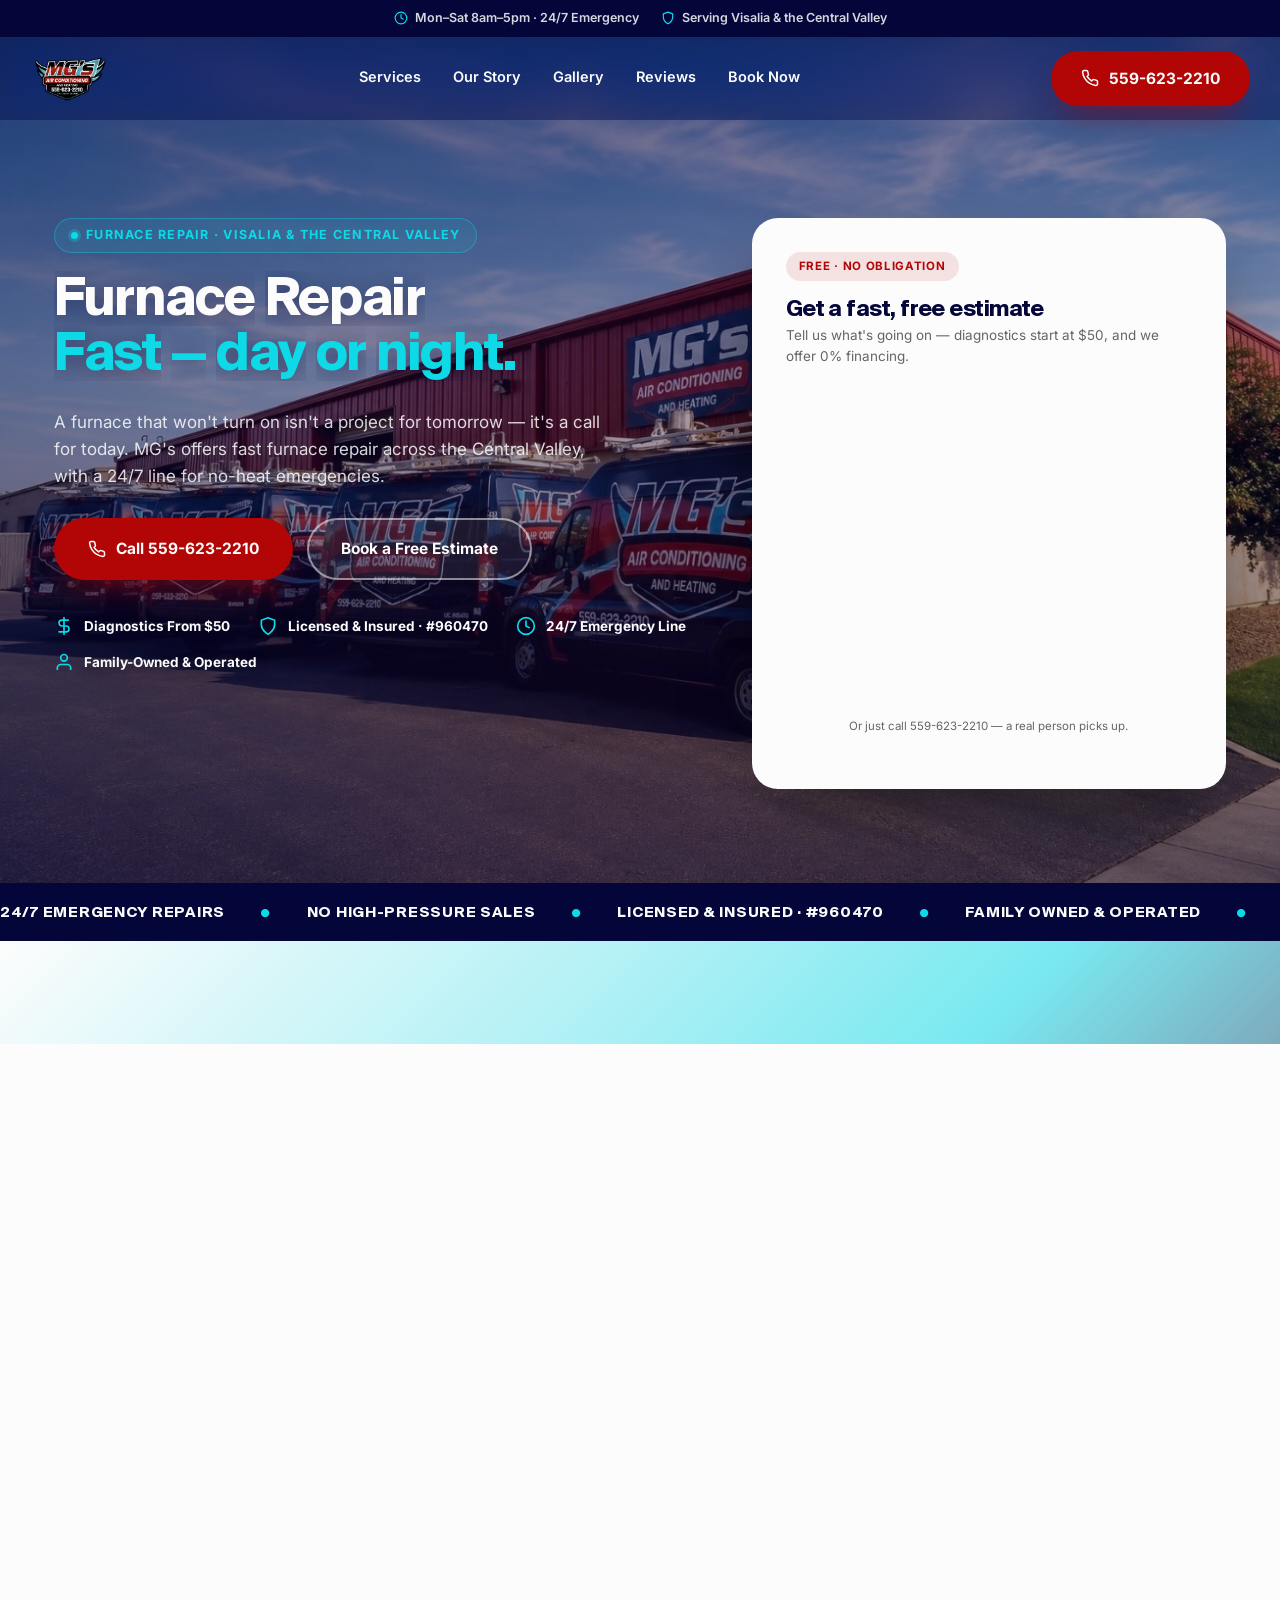
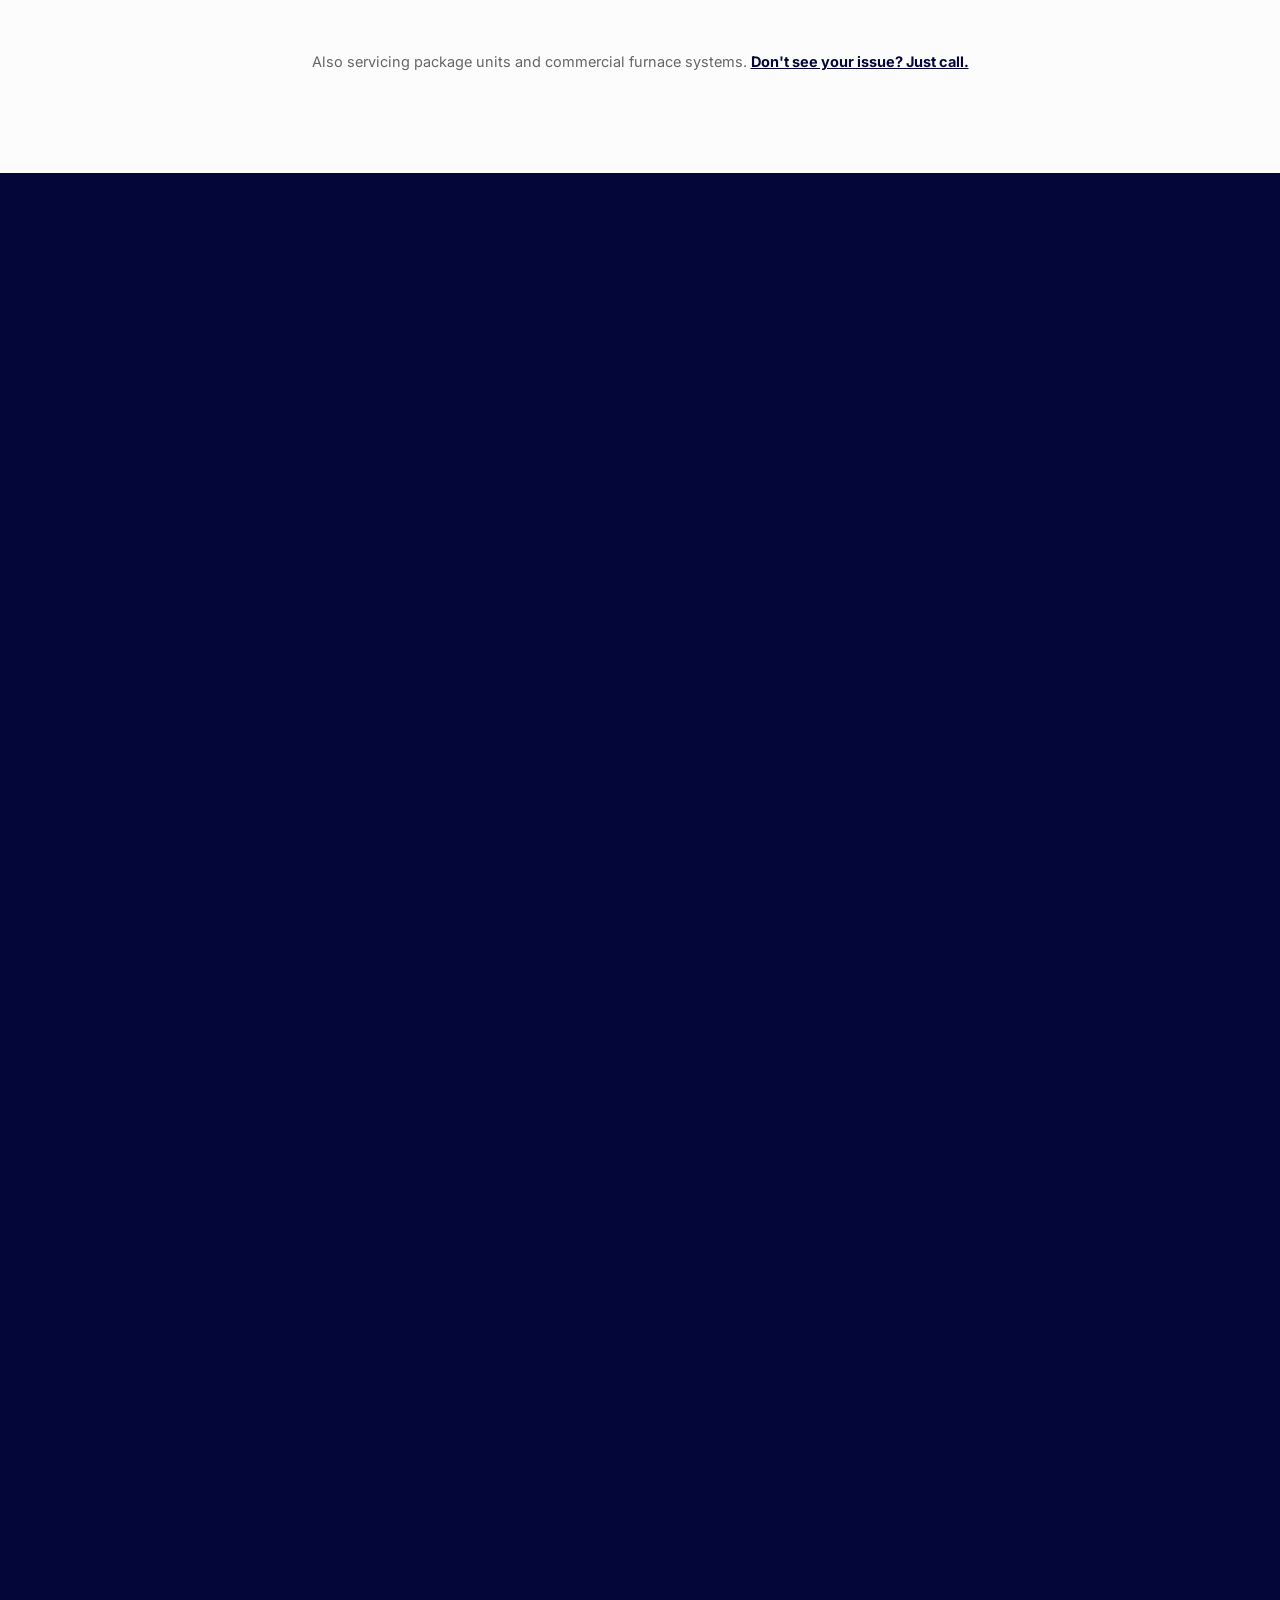
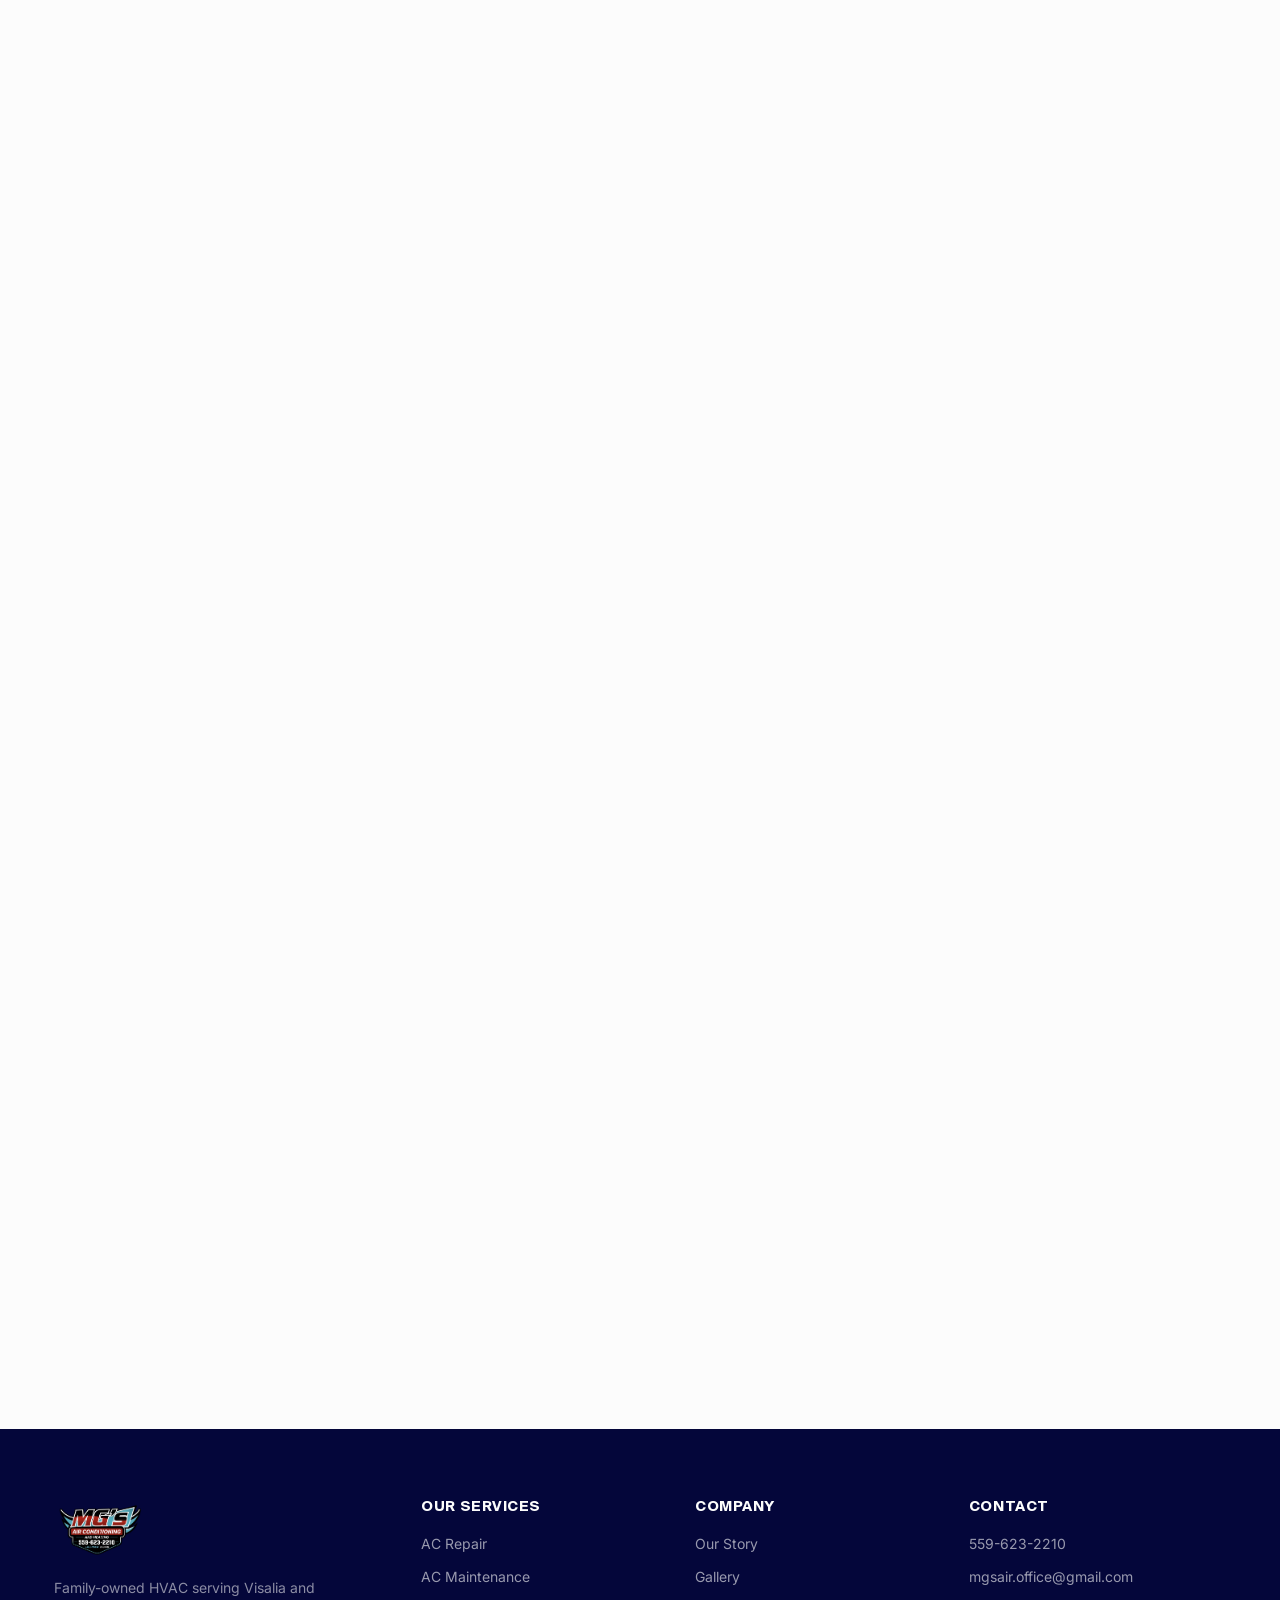
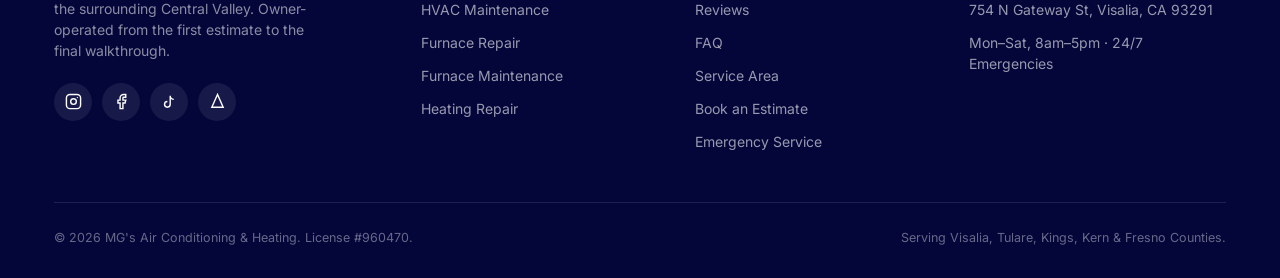
<file: furnace-repair/index.html>
<!DOCTYPE html>
<html lang="en">
<head>
<!-- Google Tag Manager -->
<script>(function(w,d,s,l,i){w[l]=w[l]||[];w[l].push({'gtm.start':
new Date().getTime(),event:'gtm.js'});var f=d.getElementsByTagName(s)[0],
j=d.createElement(s),dl=l!='dataLayer'?'&l='+l:'';j.async=true;j.src=
'https://www.googletagmanager.com/gtm.js?id='+i+dl;f.parentNode.insertBefore(j,f);
})(window,document,'script','dataLayer','GTM-NZDNRL2B');</script>
<!-- End Google Tag Manager -->
<meta charset="UTF-8" />
<meta name="viewport" content="width=device-width, initial-scale=1.0" />
<title>Furnace Repair in Visalia, CA | MG's Air Conditioning &amp; Heating</title>
<meta name="description" content="No heat? MG's offers fast, honest furnace repair in Visalia and the Central Valley, including 24/7 emergency service. Call 559-623-2210." />
<link rel="canonical" href="https://www.mgsairheat.com/furnace-repair/" />
<meta property="og:type" content="website" />
<meta property="og:title" content="Furnace Repair in Visalia, CA | MG's Air Conditioning &amp; Heating" />
<meta property="og:description" content="No heat? MG's offers fast, honest furnace repair in Visalia and the Central Valley, including 24/7 emergency service." />
<meta property="og:url" content="https://www.mgsairheat.com/furnace-repair/" />
<link rel="icon" type="image/png" href="/assets/images/favicon.png" />
<link rel="stylesheet" href="/assets/css/site.css?v=2" />
<script type="application/ld+json">
{
  "@context": "https://schema.org",
  "@type": "Service",
  "serviceType": "Furnace Repair",
  "name": "Furnace Repair",
  "url": "https://www.mgsairheat.com/furnace-repair/",
  "provider": {
    "@type": "HVACBusiness",
    "name": "MG's Air Conditioning & Heating",
    "telephone": "+1-559-623-2210",
    "url": "https://www.mgsairheat.com/",
    "address": {
      "@type": "PostalAddress",
      "streetAddress": "754 N Gateway St",
      "addressLocality": "Visalia",
      "addressRegion": "CA",
      "postalCode": "93291",
      "addressCountry": "US"
    }
  },
  "areaServed": ["Tulare County, CA", "Kings County, CA", "Kern County, CA", "Fresno County, CA"]
}
</script>
</head>
<body class="no-magic-cursor">
<!-- Google Tag Manager (noscript) -->
<noscript><iframe src="https://www.googletagmanager.com/ns.html?id=GTM-NZDNRL2B"
height="0" width="0" style="display:none;visibility:hidden"></iframe></noscript>
<!-- End Google Tag Manager (noscript) -->

<div class="brand-bg" aria-hidden="true"></div>

<!-- ============ UTILITY BAR ============ -->
<div class="utility-bar">
  <div class="wrap utility-inner">
    <div class="utility-left">
      <span><svg viewBox="0 0 24 24" fill="none" stroke="currentColor" stroke-width="2" stroke-linecap="round" stroke-linejoin="round"><circle cx="12" cy="12" r="10"/><path d="M12 6v6l4 2"/></svg>Mon&ndash;Sat 8am&ndash;5pm &middot; 24/7 Emergency</span>
      <span class="hide-sm"><svg viewBox="0 0 24 24" fill="none" stroke="currentColor" stroke-width="2" stroke-linecap="round" stroke-linejoin="round"><path d="M12 22s8-4.5 8-11.8V5l-8-3-8 3v5.2C4 17.5 12 22 12 22z"/></svg>Serving Visalia &amp; the Central Valley</span>
    </div>
  </div>
</div>

<!-- ============ HEADER ============ -->
<header>
  <div class="wrap nav">
    <a href="/" class="brand">
      <img src="/assets/images/logo-mark.png" alt="MG's Air Conditioning & Heating" />
    </a>

    <input type="checkbox" id="nav-toggle" class="nav-toggle" />
    <nav class="nav-links">
      <a href="/#services">Services</a>
      <a href="/#story">Our Story</a>
      <a href="/#gallery">Gallery</a>
      <a href="#reviews">Reviews</a>
      <a href="#booking">Book Now</a>
    </nav>

    <div class="nav-cta">
      <a href="tel:5596232210" class="btn btn-red btn-call">
        <svg viewBox="0 0 24 24" fill="none" stroke="currentColor" stroke-width="2" stroke-linecap="round" stroke-linejoin="round"><path d="M22 16.92v3a2 2 0 0 1-2.18 2 19.79 19.79 0 0 1-8.63-3.07 19.5 19.5 0 0 1-6-6 19.79 19.79 0 0 1-3.07-8.67A2 2 0 0 1 4.11 2h3a2 2 0 0 1 2 1.72c.127.96.361 1.903.7 2.81a2 2 0 0 1-.45 2.11L8.09 9.91a16 16 0 0 0 6 6l1.27-1.27a2 2 0 0 1 2.11-.45c.907.339 1.85.573 2.81.7A2 2 0 0 1 22 16.92z"/></svg>
        559-623-2210
      </a>
      <label for="nav-toggle" class="nav-toggle-label">
        <svg viewBox="0 0 24 24" fill="none" stroke="currentColor" stroke-width="2" stroke-linecap="round"><path d="M3 12h18M3 6h18M3 18h18"/></svg>
      </label>
    </div>
  </div>
</header>

<!-- ============ HERO ============ -->
<section class="hero glow-host lp-hero" id="top">
  <div class="hero-media">
    <img src="/assets/images/hero-fleet.jpg" alt="MG's Air Conditioning & Heating service van fleet parked outside their Visalia shop" />
    <div class="hero-overlay"></div>
  </div>
  <div class="cursor-glow"></div>
  <div class="wrap hero-inner">
    <div class="hero-copy">
      <div class="eyebrow on-dark load-fade" style="--ld:0s"><span class="dot"></span> Furnace Repair &middot; Visalia &amp; the Central Valley</div>
      <h1>
        <span class="rline"><span class="rmask"><span class="rword" style="--d:0">Furnace</span></span> <span class="rmask"><span class="rword" style="--d:1">Repair</span></span></span>
        <span class="rline hl"><span class="rmask"><span class="rword" style="--d:2">Fast</span></span> <span class="rmask"><span class="rword" style="--d:3">&mdash;</span></span> <span class="rmask"><span class="rword" style="--d:4">day</span></span> <span class="rmask"><span class="rword" style="--d:5">or</span></span> <span class="rmask"><span class="rword" style="--d:6">night.</span></span></span>
      </h1>
      <p class="load-fade" style="--ld:.6s; color:rgba(252,252,252,0.85); font-size:17px; line-height:1.6; max-width:560px; margin-bottom:28px;">A furnace that won't turn on isn't a project for tomorrow &mdash; it's a call for today. MG's offers fast furnace repair across the Central Valley, with a 24/7 line for no-heat emergencies.</p>
      <div class="hero-actions load-fade" style="--ld:.85s">
        <a href="tel:5596232210" class="btn btn-red">
          <svg viewBox="0 0 24 24" fill="none" stroke="currentColor" stroke-width="2" stroke-linecap="round" stroke-linejoin="round"><path d="M22 16.92v3a2 2 0 0 1-2.18 2 19.79 19.79 0 0 1-8.63-3.07 19.5 19.5 0 0 1-6-6 19.79 19.79 0 0 1-3.07-8.67A2 2 0 0 1 4.11 2h3a2 2 0 0 1 2 1.72c.127.96.361 1.903.7 2.81a2 2 0 0 1-.45 2.11L8.09 9.91a16 16 0 0 0 6 6l1.27-1.27a2 2 0 0 1 2.11-.45c.907.339 1.85.573 2.81.7A2 2 0 0 1 22 16.92z"/></svg>
          Call 559-623-2210
        </a>
        <a href="#booking" class="btn btn-ghost">Book a Free Estimate</a>
      </div>
      <div class="hero-trust load-fade" style="--ld:1s">
        <div><svg viewBox="0 0 24 24" fill="none" stroke="currentColor" stroke-width="2" stroke-linecap="round" stroke-linejoin="round"><path d="M12 2v20M17 5H9.5a3.5 3.5 0 0 0 0 7h5a3.5 3.5 0 0 1 0 7H6"/></svg><span>Diagnostics From $50</span></div>
        <div><svg viewBox="0 0 24 24" fill="none" stroke="currentColor" stroke-width="2" stroke-linecap="round" stroke-linejoin="round"><path d="M12 22s8-4.5 8-11.8V5l-8-3-8 3v5.2C4 17.5 12 22 12 22z"/></svg><span>Licensed &amp; Insured &middot; #960470</span></div>
        <div><svg viewBox="0 0 24 24" fill="none" stroke="currentColor" stroke-width="2" stroke-linecap="round" stroke-linejoin="round"><circle cx="12" cy="12" r="10"/><path d="M12 6v6l4 2"/></svg><span>24/7 Emergency Line</span></div>
        <div><svg viewBox="0 0 24 24" fill="none" stroke="currentColor" stroke-width="2" stroke-linecap="round" stroke-linejoin="round"><path d="M20 21v-2a4 4 0 0 0-4-4H8a4 4 0 0 0-4 4v2"/><circle cx="12" cy="7" r="4"/></svg><span>Family-Owned &amp; Operated</span></div>
      </div>
    </div>

    <div class="quote-card reveal d2">
      <div class="badge">Free &middot; No Obligation</div>
      <h3>Get a fast, free estimate</h3>
      <p>Tell us what's going on &mdash; diagnostics start at $50, and we offer 0% financing.</p>
      <div class="ghl-form-wrap">
        <iframe
          src="https://link.advancedmarketers.co/widget/form/oRdGxwq4fTRIZSrjqngE"
          style="width:100%;height:100%;border:none;border-radius:8px"
          id="inline-oRdGxwq4fTRIZSrjqngE-hero"
          data-layout="{'id':'INLINE'}"
          data-trigger-type="alwaysShow"
          data-trigger-value=""
          data-activation-type="alwaysActivated"
          data-activation-value=""
          data-deactivation-type="neverDeactivate"
          data-deactivation-value=""
          data-form-name="Form 0"
          data-height="745"
          data-layout-iframe-id="inline-oRdGxwq4fTRIZSrjqngE-hero"
          data-form-id="oRdGxwq4fTRIZSrjqngE"
          data-cookie-consent="true"
          data-cookie-consent-provider="auto"
          title="Form 0">
        </iframe>
      </div>
      <p class="fine">Or just call 559-623-2210 &mdash; a real person picks up.</p>
    </div>
  </div>
</section>

<!-- ============ MARQUEE ============ -->
<div class="marquee">
  <div class="marquee-track">
    <span>24/7 Emergency Repairs</span><span class="sep">&#9679;</span>
    <span>No High-Pressure Sales</span><span class="sep">&#9679;</span>
    <span>Licensed &amp; Insured &middot; #960470</span><span class="sep">&#9679;</span>
    <span>Family Owned &amp; Operated</span><span class="sep">&#9679;</span>
    <span>Free Estimates</span><span class="sep">&#9679;</span>
    <span>24/7 Emergency Repairs</span><span class="sep">&#9679;</span>
    <span>No High-Pressure Sales</span><span class="sep">&#9679;</span>
    <span>Licensed &amp; Insured &middot; #960470</span><span class="sep">&#9679;</span>
    <span>Family Owned &amp; Operated</span><span class="sep">&#9679;</span>
    <span>Free Estimates</span><span class="sep">&#9679;</span>
  </div>
</div>

<!-- ============ WHAT'S INCLUDED ============ -->
<section id="services">
  <div class="wrap">
    <div class="section-head center reveal">
      <div class="eyebrow">Our Repair Process</div>
      <h2>Real diagnostics, real fixes &mdash; no guessing.</h2>
      <p>Every repair call starts with a $50 diagnostic to find the actual problem, so you're not paying to replace parts that were never broken.</p>
    </div>

    <div class="services-grid">

      <div class="service-card heat reveal" tabindex="0">
        <div class="flip-inner">
          <div class="flip-face flip-front">
            <div class="service-icon"><svg viewBox="0 0 24 24" fill="none" stroke="currentColor" stroke-width="2" stroke-linecap="round" stroke-linejoin="round"><circle cx="11" cy="11" r="7"/><path d="M21 21l-4.35-4.35"/></svg></div>
            <h3>Fast Diagnosis</h3>
            <p>We find out exactly why your furnace stopped &mdash; before we touch a part.</p>
            <span class="flip-hint"><svg viewBox="0 0 24 24" fill="none" stroke="currentColor" stroke-width="2" stroke-linecap="round" stroke-linejoin="round"><path d="M23 4v6h-6M1 20v-6h6"/><path d="M3.51 9a9 9 0 0 1 14.85-3.36L23 10M1 14l4.64 4.36A9 9 0 0 0 20.49 15"/></svg>Flip for details</span>
          </div>
          <div class="flip-face flip-back">
            <div>
              <h3>Fast Diagnosis</h3>
              <ul>
                <li>Full furnace diagnostic</li>
                <li>Safety &amp; carbon monoxide check</li>
                <li>Upfront pricing before repair</li>
              </ul>
            </div>
            <a href="tel:5596232210" class="btn btn-ghost btn-sm">Call About This</a>
          </div>
        </div>
      </div>

      <div class="service-card reveal d1" tabindex="0">
        <div class="flip-inner">
          <div class="flip-face flip-front">
            <div class="service-icon"><svg viewBox="0 0 24 24" fill="none" stroke="currentColor" stroke-width="2" stroke-linecap="round" stroke-linejoin="round"><path d="M14.7 6.3a1 1 0 0 0 0 1.4l1.6 1.6a1 1 0 0 0 1.4 0l3.77-3.77a6 6 0 0 1-7.94 7.94l-6.91 6.91a2.12 2.12 0 0 1-3-3l6.91-6.91a6 6 0 0 1 7.94-7.94l-3.76 3.76z"/></svg></div>
            <h3>Same-Day Repairs</h3>
            <p>Most no-heat calls get fixed the same day.</p>
            <span class="flip-hint"><svg viewBox="0 0 24 24" fill="none" stroke="currentColor" stroke-width="2" stroke-linecap="round" stroke-linejoin="round"><path d="M23 4v6h-6M1 20v-6h6"/><path d="M3.51 9a9 9 0 0 1 14.85-3.36L23 10M1 14l4.64 4.36A9 9 0 0 0 20.49 15"/></svg>Flip for details</span>
          </div>
          <div class="flip-face flip-back">
            <div>
              <h3>Same-Day Repairs</h3>
              <ul>
                <li>Stocked service trucks</li>
                <li>Common parts on hand</li>
                <li>Clear explanation of what failed</li>
              </ul>
            </div>
            <a href="tel:5596232210" class="btn btn-ghost btn-sm">Call About This</a>
          </div>
        </div>
      </div>

      <div class="service-card heat reveal d2" tabindex="0">
        <div class="flip-inner">
          <div class="flip-face flip-front">
            <div class="service-icon"><svg viewBox="0 0 24 24" fill="none" stroke="currentColor" stroke-width="2" stroke-linecap="round" stroke-linejoin="round"><circle cx="12" cy="12" r="10"/><path d="M12 6v6l4 2"/></svg></div>
            <h3>24/7 Emergency Line</h3>
            <p>Furnace dies at midnight in January? We answer.</p>
            <span class="flip-hint"><svg viewBox="0 0 24 24" fill="none" stroke="currentColor" stroke-width="2" stroke-linecap="round" stroke-linejoin="round"><path d="M23 4v6h-6M1 20v-6h6"/><path d="M3.51 9a9 9 0 0 1 14.85-3.36L23 10M1 14l4.64 4.36A9 9 0 0 0 20.49 15"/></svg>Flip for details</span>
          </div>
          <div class="flip-face flip-back">
            <div>
              <h3>24/7 Emergency Line</h3>
              <ul>
                <li>Emergency dispatch, day or night</li>
                <li>Upfront emergency pricing, no surprises</li>
                <li>Real person on the phone, every time</li>
              </ul>
            </div>
            <a href="tel:5596232210" class="btn btn-ghost btn-sm">Call About This</a>
          </div>
        </div>
      </div>

    </div>

    <p class="services-note">Also servicing package units and commercial furnace systems. <a href="tel:5596232210" style="color:var(--navy); font-weight:700; text-decoration:underline;">Don't see your issue? Just call.</a></p>
  </div>
</section>

<!-- ============ SIGNS YOU NEED REPAIR ============ -->
<section class="standard glow-host" id="standard" data-nav-theme="dark">
  <div class="cursor-glow"></div>
  <div class="wrap">
    <div class="section-head center reveal">
      <div class="eyebrow on-dark">Don't Wait It Out</div>
      <h2>Signs your furnace needs a repair call now.</h2>
      <p>Most furnace failures give you a warning first. Catching it early keeps a repair from turning into a no-heat emergency.</p>
    </div>
    <div class="compare-grid">
      <div class="compare-card bad reveal">
        <h3><svg viewBox="0 0 24 24" fill="none" stroke="currentColor" stroke-width="2" stroke-linecap="round" stroke-linejoin="round"><circle cx="12" cy="12" r="10"/><path d="M15 9l-6 6M9 9l6 6"/></svg>Living With a Furnace Problem</h3>
        <ul>
          <li><svg viewBox="0 0 24 24" fill="none" stroke="currentColor" stroke-width="2" stroke-linecap="round" stroke-linejoin="round"><circle cx="12" cy="12" r="10"/><path d="M15 9l-6 6M9 9l6 6"/></svg><span>Furnace won't turn on, or blows cold air</span></li>
          <li><svg viewBox="0 0 24 24" fill="none" stroke="currentColor" stroke-width="2" stroke-linecap="round" stroke-linejoin="round"><circle cx="12" cy="12" r="10"/><path d="M15 9l-6 6M9 9l6 6"/></svg><span>Strange smells, noises, or short-cycling</span></li>
          <li><svg viewBox="0 0 24 24" fill="none" stroke="currentColor" stroke-width="2" stroke-linecap="round" stroke-linejoin="round"><circle cx="12" cy="12" r="10"/><path d="M15 9l-6 6M9 9l6 6"/></svg><span>Thermostat seems unresponsive</span></li>
          <li><svg viewBox="0 0 24 24" fill="none" stroke="currentColor" stroke-width="2" stroke-linecap="round" stroke-linejoin="round"><circle cx="12" cy="12" r="10"/><path d="M15 9l-6 6M9 9l6 6"/></svg><span>Gas bills climbing with no clear reason</span></li>
        </ul>
      </div>
      <div class="compare-card good reveal d1">
        <h3><svg viewBox="0 0 24 24" fill="none" stroke="currentColor" stroke-width="2" stroke-linecap="round" stroke-linejoin="round"><path d="M9 11l3 3L22 4"/><path d="M21 12v7a2 2 0 0 1-2 2H5a2 2 0 0 1-2-2V5a2 2 0 0 1 2-2h11"/></svg>Call For a Furnace Repair Instead</h3>
        <ul>
          <li><svg viewBox="0 0 24 24" fill="none" stroke="currentColor" stroke-width="2" stroke-linecap="round" stroke-linejoin="round"><path d="M20 6 9 17l-5-5"/></svg><span>Diagnosed and repaired, usually same day</span></li>
          <li><svg viewBox="0 0 24 24" fill="none" stroke="currentColor" stroke-width="2" stroke-linecap="round" stroke-linejoin="round"><path d="M20 6 9 17l-5-5"/></svg><span>Safety-checked for carbon monoxide risk</span></li>
          <li><svg viewBox="0 0 24 24" fill="none" stroke="currentColor" stroke-width="2" stroke-linecap="round" stroke-linejoin="round"><path d="M20 6 9 17l-5-5"/></svg><span>Upfront pricing before any work starts</span></li>
          <li><svg viewBox="0 0 24 24" fill="none" stroke="currentColor" stroke-width="2" stroke-linecap="round" stroke-linejoin="round"><path d="M20 6 9 17l-5-5"/></svg><span>24/7 line for true no-heat emergencies</span></li>
          <li><svg viewBox="0 0 24 24" fill="none" stroke="currentColor" stroke-width="2" stroke-linecap="round" stroke-linejoin="round"><path d="M20 6 9 17l-5-5"/></svg><span>0% financing available for qualifying purchases</span></li>
        </ul>
      </div>
    </div>
  </div>
</section>

<!-- ============ CERTIFICATIONS ============ -->
<section class="cert-strip glow-host" id="trust" data-nav-theme="dark">
  <div class="cursor-glow"></div>
  <div class="wrap">
    <div class="section-head center reveal">
      <div class="eyebrow on-dark">Built On Trust, Not Talk</div>
      <h2>Licensed, insured, and easy to check up on.</h2>
      <p>We'd rather you verify us than just take our word for it.</p>
    </div>
    <div class="cert-grid">
      <div class="cert-card lift reveal">
        <div class="service-icon"><svg viewBox="0 0 24 24" fill="none" stroke="currentColor" stroke-width="2" stroke-linecap="round" stroke-linejoin="round"><path d="M12 22s8-4.5 8-11.8V5l-8-3-8 3v5.2C4 17.5 12 22 12 22z"/></svg></div>
        <h4>CA Contractor License</h4>
        <p>Licensed HVAC contractor, #960470 &mdash; verifiable with the California CSLB.</p>
      </div>
      <div class="cert-card lift reveal d1">
        <div class="service-icon"><svg viewBox="0 0 24 24" fill="none" stroke="currentColor" stroke-width="2" stroke-linecap="round" stroke-linejoin="round"><path d="M9 11l3 3L22 4"/><path d="M21 12v7a2 2 0 0 1-2 2H5a2 2 0 0 1-2-2V5a2 2 0 0 1 2-2h11"/></svg></div>
        <h4>Fully Insured &amp; Bonded</h4>
        <p>Your home and our crew are covered on every job, every time.</p>
      </div>
      <div class="cert-card lift reveal d2">
        <div class="service-icon"><svg viewBox="0 0 24 24" fill="none" stroke="currentColor" stroke-width="2" stroke-linecap="round" stroke-linejoin="round"><path d="M20 21v-2a4 4 0 0 0-4-4H8a4 4 0 0 0-4 4v2"/><circle cx="12" cy="7" r="4"/></svg></div>
        <h4>Owner Signs Off, Always</h4>
        <p>Every estimate and every finished job gets a final walkthrough before we call it done.</p>
      </div>
      <div class="cert-card lift reveal d3">
        <div class="service-icon"><svg viewBox="0 0 24 24" fill="none" stroke="currentColor" stroke-width="2" stroke-linecap="round" stroke-linejoin="round"><path d="M12 17.27 18.18 21l-1.64-7.03L22 9.24l-7.19-.61L12 2 9.19 8.63 2 9.24l5.46 4.73L5.82 21z"/></svg></div>
        <h4>Reviewed on Yelp &amp; Facebook</h4>
        <p><a href="https://www.yelp.com/biz/mgs-air-conditioning-and-heating-visalia" target="_blank" rel="noopener">Yelp</a> &amp; <a href="https://www.facebook.com/mgsair/" target="_blank" rel="noopener">Facebook</a> &mdash; read what real customers say.</p>
      </div>
    </div>
  </div>
</section>

<!-- ============ REVIEWS ============ -->
<section class="reviews glow-host" id="reviews" data-nav-theme="dark">
  <div class="cursor-glow"></div>
  <div class="wrap">
    <div class="reviews-banner reveal">
      <div class="section-head center">
        <div class="eyebrow on-dark">Customer Reviews</div>
        <h2>Don't take our word for it.</h2>
        <p>Read what real Tulare Valley homeowners say about working with our crew, straight from the source.</p>
      </div>
      <div class="reviews-links">
        <a href="https://www.yelp.com/biz/mgs-air-conditioning-and-heating-visalia" target="_blank" rel="noopener" class="btn btn-red">Read Our Yelp Reviews</a>
        <a href="https://www.facebook.com/mgsair/" target="_blank" rel="noopener" class="btn btn-ghost">Read Our Facebook Reviews</a>
      </div>
    </div>
  </div>
</section>

<!-- ============ SERVICE AREA ============ -->
<section id="service-area">
  <div class="wrap area-grid">
    <div class="reveal">
      <div class="eyebrow">Where We Work</div>
      <h2 style="font-size:clamp(28px,3.6vw,38px); margin:16px 0 14px;">Proudly serving the Central Valley.</h2>
      <p style="color:var(--muted); font-size:16.5px;">Based in Visalia, MG's covers roughly a 1-hour radius. If you're anywhere near these counties, there's a good chance we can get to you.</p>
      <div class="area-list">
        <div><svg viewBox="0 0 24 24" fill="none" stroke="currentColor" stroke-width="2" stroke-linecap="round" stroke-linejoin="round"><path d="M12 22s8-4.5 8-11.8V5l-8-3-8 3v5.2C4 17.5 12 22 12 22z"/></svg><span>Tulare County &mdash; home base</span></div>
        <div><svg viewBox="0 0 24 24" fill="none" stroke="currentColor" stroke-width="2" stroke-linecap="round" stroke-linejoin="round"><path d="M12 22s8-4.5 8-11.8V5l-8-3-8 3v5.2C4 17.5 12 22 12 22z"/></svg><span>Kings County</span></div>
        <div><svg viewBox="0 0 24 24" fill="none" stroke="currentColor" stroke-width="2" stroke-linecap="round" stroke-linejoin="round"><path d="M12 22s8-4.5 8-11.8V5l-8-3-8 3v5.2C4 17.5 12 22 12 22z"/></svg><span>Kern County</span></div>
        <div><svg viewBox="0 0 24 24" fill="none" stroke="currentColor" stroke-width="2" stroke-linecap="round" stroke-linejoin="round"><path d="M12 22s8-4.5 8-11.8V5l-8-3-8 3v5.2C4 17.5 12 22 12 22z"/></svg><span>Fresno County</span></div>
      </div>
      <a href="tel:5596232210" class="btn btn-red">Not sure if you're in range? Just call.</a>
    </div>
    <div class="area-map-embed reveal d1">
      <iframe
        src="https://maps.google.com/maps?q=754+N+Gateway+St,+Visalia,+CA+93291&z=9&output=embed"
        title="Map of MG's Air Conditioning &amp; Heating's Visalia, CA service area"
        loading="lazy"
        referrerpolicy="no-referrer-when-downgrade"
        allowfullscreen></iframe>
    </div>
  </div>
</section>

<!-- ============ FAQ ============ -->
<section id="faq">
  <div class="wrap">
    <div class="section-head center reveal">
      <div class="eyebrow">Questions</div>
      <h2>Straight answers, before you call.</h2>
      <p>Can't find what you're looking for? Call 559-623-2210 &mdash; a real person picks up.</p>
    </div>
    <div class="faq-list reveal">
      <details class="faq-item" open>
        <summary><span class="faq-q">How fast can you get here for furnace repair near me?</span><svg class="chevron" viewBox="0 0 24 24" fill="none" stroke="currentColor" stroke-width="2" stroke-linecap="round" stroke-linejoin="round"><path d="M6 9l6 6 6-6"/></svg></summary>
        <p class="faq-a">No-heat calls are a priority &mdash; we typically get a tech out same-day, and our 24/7 line covers true emergencies.</p>
      </details>
      <details class="faq-item">
        <summary><span class="faq-q">How much does a diagnostic visit cost?</span><svg class="chevron" viewBox="0 0 24 24" fill="none" stroke="currentColor" stroke-width="2" stroke-linecap="round" stroke-linejoin="round"><path d="M6 9l6 6 6-6"/></svg></summary>
        <p class="faq-a">Diagnostics start at $50, which goes toward the repair if you move forward with us that day. We also offer 0% financing on larger repairs.</p>
      </details>
      <details class="faq-item">
        <summary><span class="faq-q">Are your technicians licensed and insured?</span><svg class="chevron" viewBox="0 0 24 24" fill="none" stroke="currentColor" stroke-width="2" stroke-linecap="round" stroke-linejoin="round"><path d="M6 9l6 6 6-6"/></svg></summary>
        <p class="faq-a">Yes &mdash; California Contractor License #960470, fully insured and bonded, with every job reviewed by the owner.</p>
      </details>
      <details class="faq-item">
        <summary><span class="faq-q">Is it safe to keep running my furnace if something seems off?</span><svg class="chevron" viewBox="0 0 24 24" fill="none" stroke="currentColor" stroke-width="2" stroke-linecap="round" stroke-linejoin="round"><path d="M6 9l6 6 6-6"/></svg></summary>
        <p class="faq-a">If you smell gas, see soot, or suspect a carbon monoxide issue, turn the furnace off and call us right away &mdash; don't wait it out.</p>
      </details>
      <details class="faq-item">
        <summary><span class="faq-q">Do you handle repairs outside Visalia?</span><svg class="chevron" viewBox="0 0 24 24" fill="none" stroke="currentColor" stroke-width="2" stroke-linecap="round" stroke-linejoin="round"><path d="M6 9l6 6 6-6"/></svg></summary>
        <p class="faq-a">We serve Tulare, Kings, Kern, and Fresno counties from our Visalia base. Call and we'll confirm you're in range.</p>
      </details>
    </div>
  </div>
</section>

<!-- ============ BOOKING ============ -->
<section class="booking" id="booking">
  <div class="wrap">
    <div class="section-head center reveal">
      <div class="eyebrow">Get Started</div>
      <h2>Book your furnace repair visit.</h2>
      <p>Tell us what's going on and our team will follow up to schedule your visit &mdash; no pressure, no obligation.</p>
    </div>

    <div class="booking-shell reveal">
      <div class="booking-side">
        <div>
          <img src="/assets/images/logo-mark.png" alt="MG's Air Conditioning & Heating" class="booking-logo" />
          <div class="eyebrow on-dark">Why book with MG's</div>
          <h2>Straightforward service, from the first call.</h2>
          <p>No call centers, no upsells &mdash; just a family business that shows up and does the job right.</p>
          <div class="booking-perks">
            <div><svg viewBox="0 0 24 24" fill="none" stroke="currentColor" stroke-width="2" stroke-linecap="round" stroke-linejoin="round"><path d="M9 11l3 3L22 4"/><path d="M21 12v7a2 2 0 0 1-2 2H5a2 2 0 0 1-2-2V5a2 2 0 0 1 2-2h11"/></svg>Free, no-obligation estimates</div>
            <div><svg viewBox="0 0 24 24" fill="none" stroke="currentColor" stroke-width="2" stroke-linecap="round" stroke-linejoin="round"><rect x="1" y="4" width="22" height="16" rx="2"/><path d="M1 10h22"/></svg>Financing options available</div>
            <div><svg viewBox="0 0 24 24" fill="none" stroke="currentColor" stroke-width="2" stroke-linecap="round" stroke-linejoin="round"><path d="M20 21v-2a4 4 0 0 0-4-4H8a4 4 0 0 0-4 4v2"/><circle cx="12" cy="7" r="4"/></svg>Owner-operated, every job we do</div>
          </div>
        </div>
        <div class="emergency-box">
          <strong>Need help right now?</strong>
          <a href="tel:5596232210">559-623-2210</a>
        </div>
      </div>

      <div class="booking-form">
        <div class="ghl-form-wrap">
          <iframe
            src="https://link.advancedmarketers.co/widget/form/oRdGxwq4fTRIZSrjqngE"
            style="width:100%;height:100%;border:none;border-radius:8px"
            id="inline-oRdGxwq4fTRIZSrjqngE"
            data-layout="{'id':'INLINE'}"
            data-trigger-type="alwaysShow"
            data-trigger-value=""
            data-activation-type="alwaysActivated"
            data-activation-value=""
            data-deactivation-type="neverDeactivate"
            data-deactivation-value=""
            data-form-name="Form 0"
            data-height="745"
            data-layout-iframe-id="inline-oRdGxwq4fTRIZSrjqngE"
            data-form-id="oRdGxwq4fTRIZSrjqngE"
            data-cookie-consent="true"
            data-cookie-consent-provider="auto"
            title="Form 0">
          </iframe>
        </div>
      </div>
    </div>
  </div>
</section>

<!-- ============ FOOTER ============ -->
<footer class="glow-host" data-nav-theme="dark">
  <div class="cursor-glow"></div>
  <div class="wrap">
    <div class="footer-grid">
      <div class="footer-brand">
        <a href="/" class="brand">
          <img src="/assets/images/logo-mark.png" alt="MG's Air Conditioning & Heating" style="height:60px;"/>
        </a>
        <p>Family-owned HVAC serving Visalia and the surrounding Central Valley. Owner-operated from the first estimate to the final walkthrough.</p>
        <div class="footer-social">
          <a href="https://instagram.com/mgs_air_conditioning_" aria-label="Instagram" target="_blank" rel="noopener"><svg viewBox="0 0 24 24" fill="none" stroke="#fcfcfc" stroke-width="2"><rect x="2" y="2" width="20" height="20" rx="5"/><circle cx="12" cy="12" r="4"/><circle cx="17.5" cy="6.5" r="1" fill="#fcfcfc" stroke="none"/></svg></a>
          <a href="https://www.facebook.com/mgsair/" aria-label="Facebook" target="_blank" rel="noopener"><svg viewBox="0 0 24 24" fill="none" stroke="#fcfcfc" stroke-width="2"><path d="M18 2h-3a5 5 0 0 0-5 5v3H7v4h3v8h4v-8h3l1-4h-4V7a1 1 0 0 1 1-1h3z"/></svg></a>
          <a href="https://tiktok.com/@mgsairconditioning" aria-label="TikTok" target="_blank" rel="noopener"><svg viewBox="0 0 24 24" fill="none" stroke="#fcfcfc" stroke-width="2"><path d="M9 12a4 4 0 1 0 4 4V4a5 5 0 0 0 5 5"/></svg></a>
          <a href="https://www.yelp.com/biz/mgs-air-conditioning-and-heating-visalia" aria-label="Yelp" target="_blank" rel="noopener"><svg viewBox="0 0 24 24" fill="none" stroke="#fcfcfc" stroke-width="2"><path d="M12 2 4 20h16z"/></svg></a>
        </div>
      </div>

      <div class="footer-col">
        <h4>Our Services</h4>
        <ul>
          <li><a href="/ac-repair/">AC Repair</a></li>
          <li><a href="/ac-maintenance/">AC Maintenance</a></li>
          <li><a href="/hvac-maintenance/">HVAC Maintenance</a></li>
          <li><a href="/furnace-repair/">Furnace Repair</a></li>
          <li><a href="/furnace-maintenance/">Furnace Maintenance</a></li>
          <li><a href="/heating-repair/">Heating Repair</a></li>
        </ul>
      </div>

      <div class="footer-col">
        <h4>Company</h4>
        <ul>
          <li><a href="/#story">Our Story</a></li>
          <li><a href="/#gallery">Gallery</a></li>
          <li><a href="#reviews">Reviews</a></li>
          <li><a href="#faq">FAQ</a></li>
          <li><a href="#service-area">Service Area</a></li>
          <li><a href="#booking">Book an Estimate</a></li>
          <li><a href="tel:5596232210">Emergency Service</a></li>
        </ul>
      </div>

      <div class="footer-col">
        <h4>Contact</h4>
        <ul>
          <li><a href="tel:5596232210">559-623-2210</a></li>
          <li><a href="mailto:mgsair.office@gmail.com">mgsair.office@gmail.com</a></li>
          <li>754 N Gateway St, Visalia, CA 93291</li>
          <li>Mon&ndash;Sat, 8am&ndash;5pm &middot; 24/7 Emergencies</li>
        </ul>
      </div>
    </div>

    <div class="footer-bottom">
      <span>&copy; 2026 MG's Air Conditioning &amp; Heating. License #960470.</span>
      <span>Serving Visalia, Tulare, Kings, Kern &amp; Fresno Counties.</span>
    </div>
  </div>
</footer>

<script src="/assets/js/site.js?v=2"></script>
<script src="https://link.advancedmarketers.co/js/form_embed.js"></script>

</body>
</html>
</file>
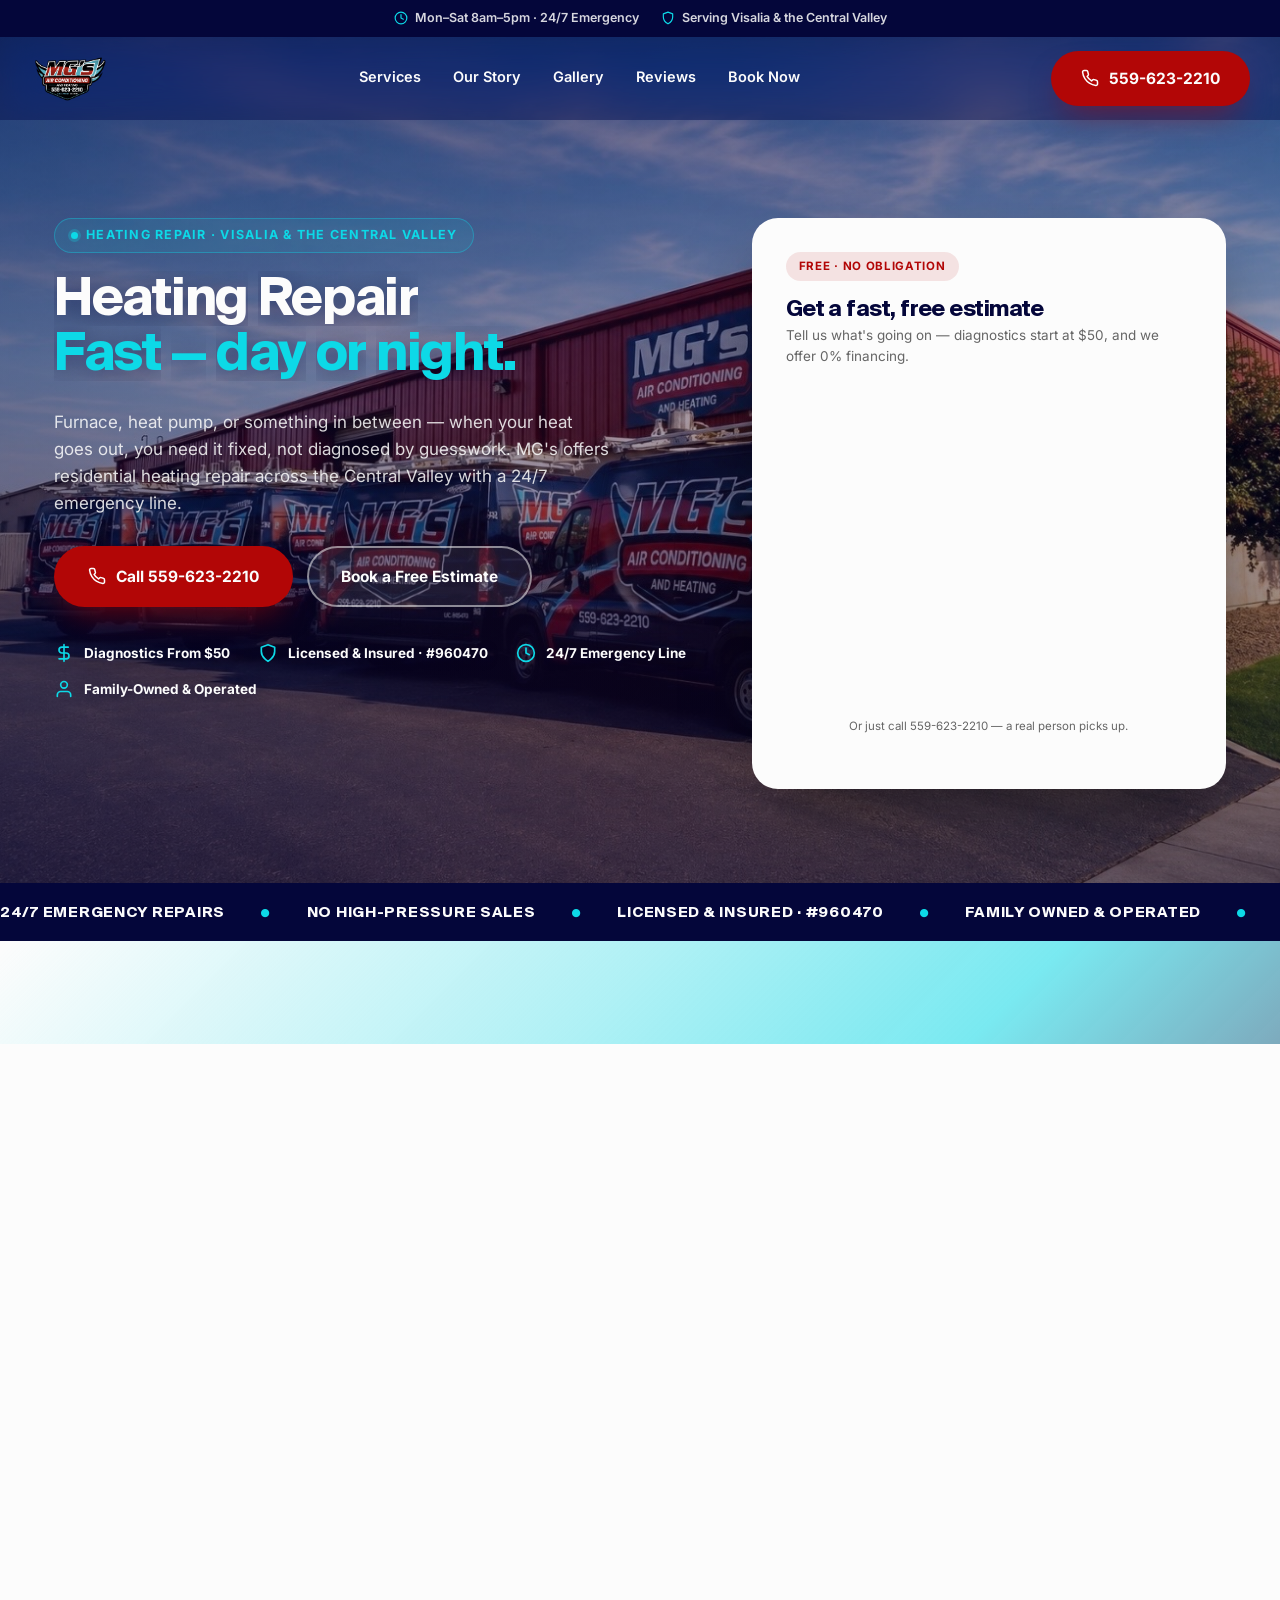
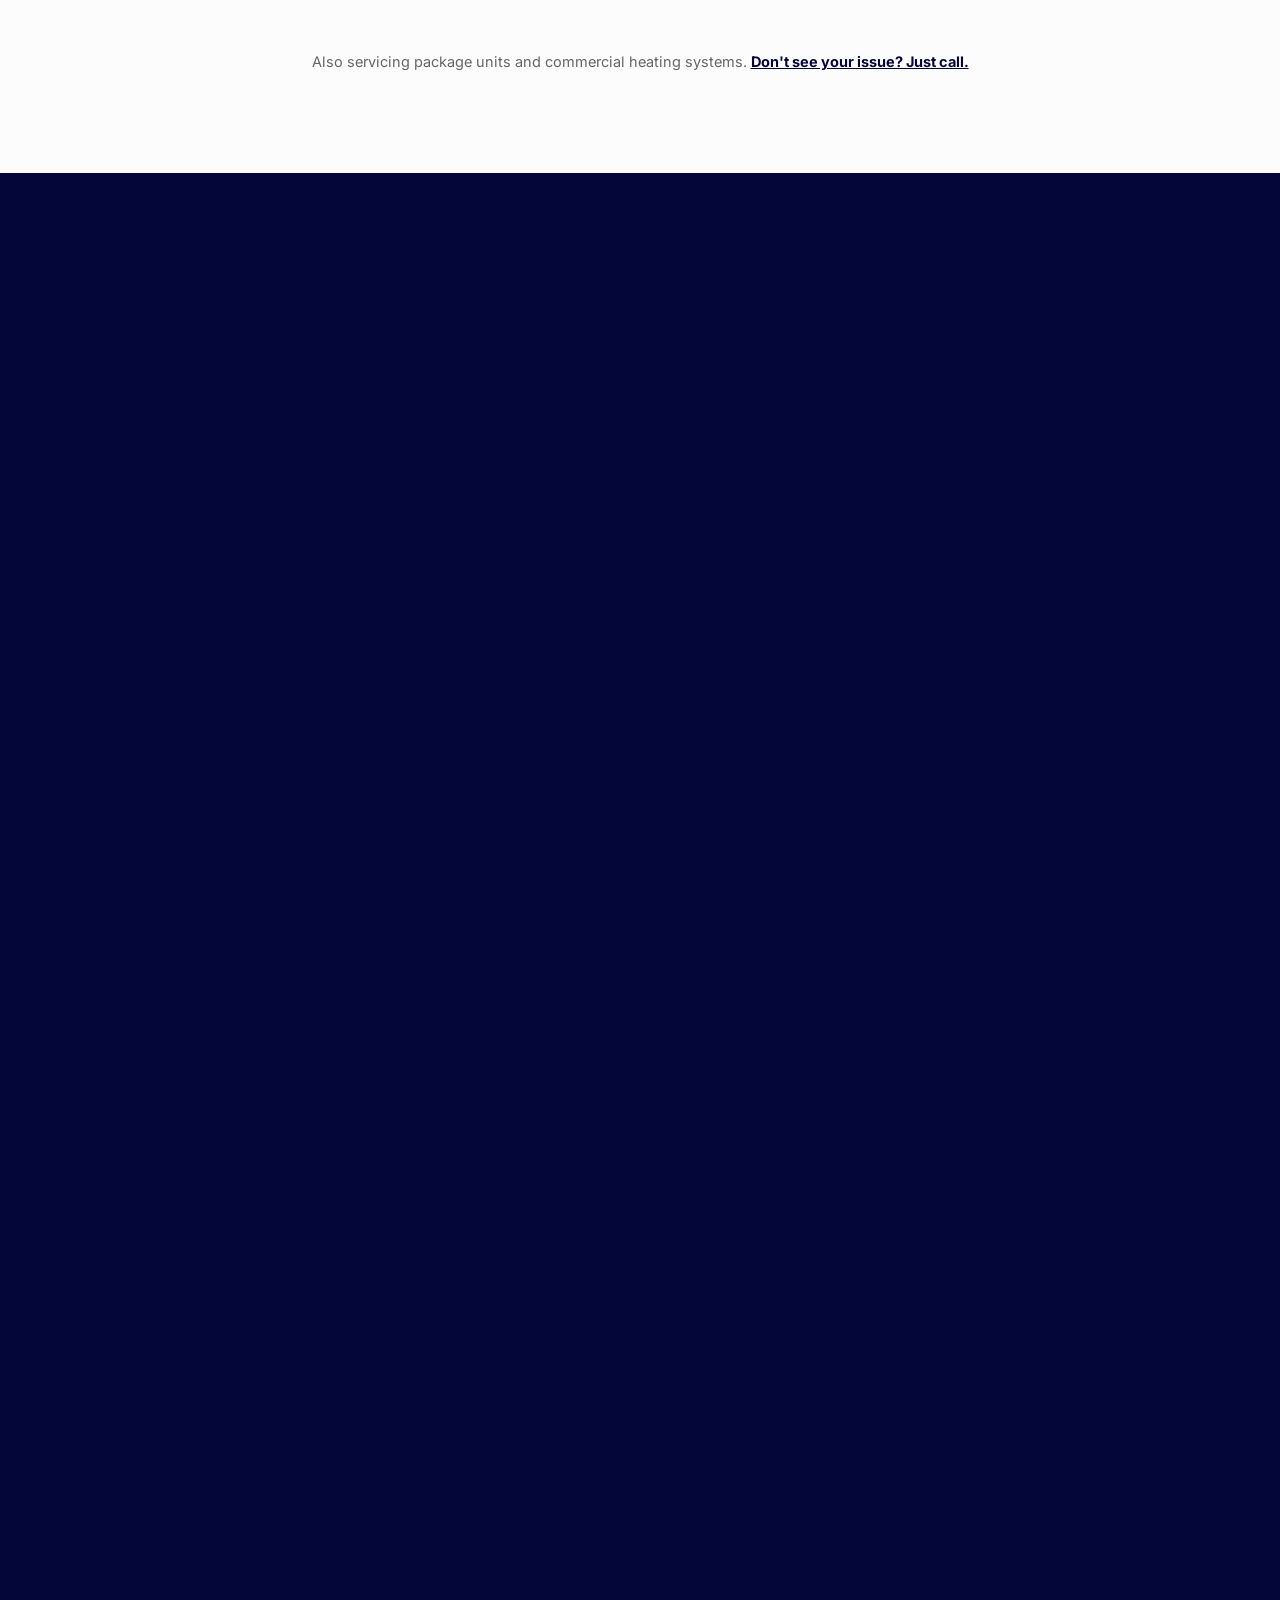
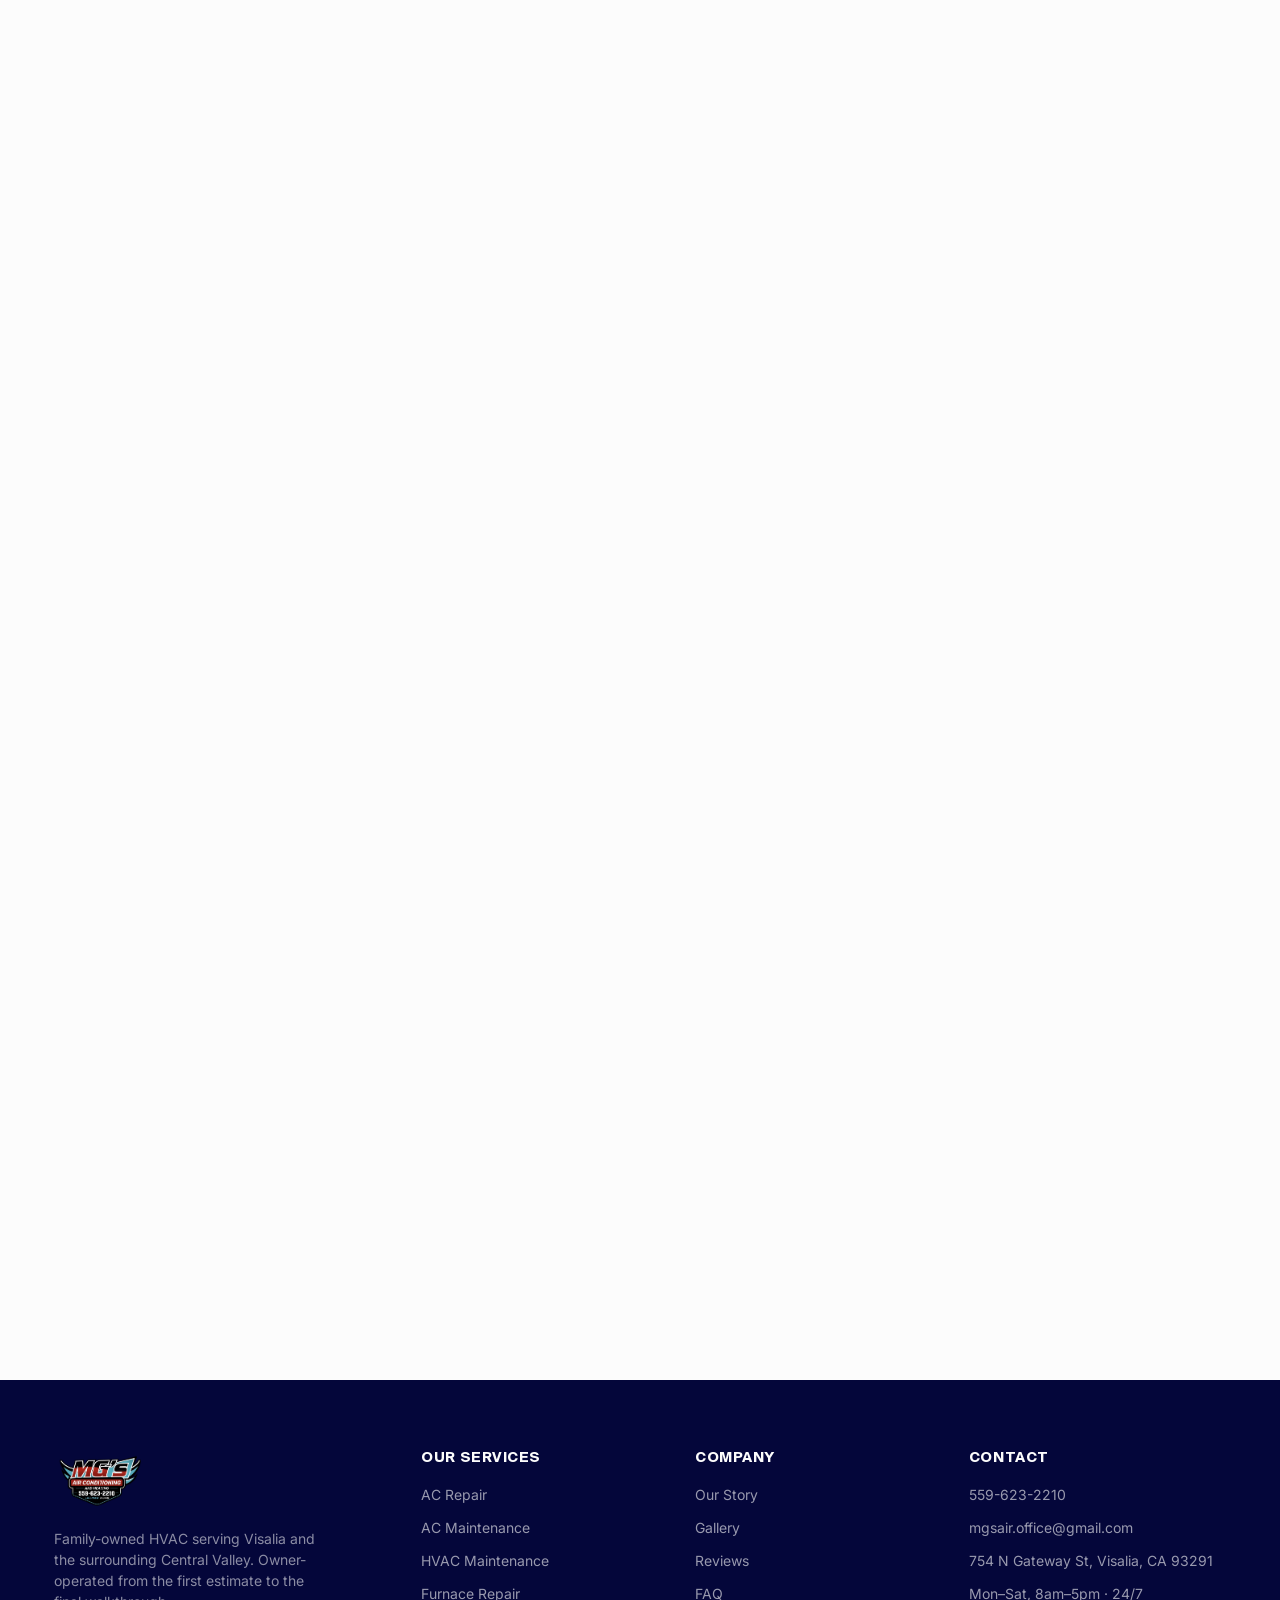
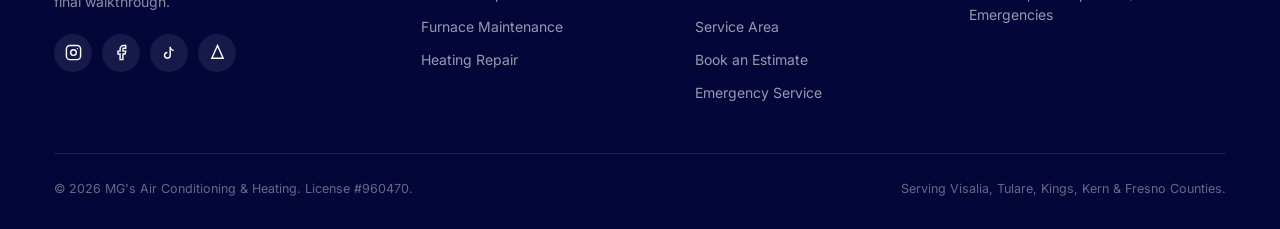
<file: heating-repair/index.html>
<!DOCTYPE html>
<html lang="en">
<head>
<!-- Google Tag Manager -->
<script>(function(w,d,s,l,i){w[l]=w[l]||[];w[l].push({'gtm.start':
new Date().getTime(),event:'gtm.js'});var f=d.getElementsByTagName(s)[0],
j=d.createElement(s),dl=l!='dataLayer'?'&l='+l:'';j.async=true;j.src=
'https://www.googletagmanager.com/gtm.js?id='+i+dl;f.parentNode.insertBefore(j,f);
})(window,document,'script','dataLayer','GTM-NZDNRL2B');</script>
<!-- End Google Tag Manager -->
<meta charset="UTF-8" />
<meta name="viewport" content="width=device-width, initial-scale=1.0" />
<title>Heating Repair in Visalia, CA | MG's Air Conditioning &amp; Heating</title>
<meta name="description" content="No heat, uneven heat, or a system on the fritz? MG's offers fast residential heating repair in Visalia and the Central Valley, 24/7. Call 559-623-2210." />
<link rel="canonical" href="https://www.mgsairheat.com/heating-repair/" />
<meta property="og:type" content="website" />
<meta property="og:title" content="Heating Repair in Visalia, CA | MG's Air Conditioning &amp; Heating" />
<meta property="og:description" content="No heat, uneven heat, or a system on the fritz? MG's offers fast residential heating repair in Visalia and the Central Valley, 24/7." />
<meta property="og:url" content="https://www.mgsairheat.com/heating-repair/" />
<link rel="icon" type="image/png" href="/assets/images/favicon.png" />
<link rel="stylesheet" href="/assets/css/site.css?v=2" />
<script type="application/ld+json">
{
  "@context": "https://schema.org",
  "@type": "Service",
  "serviceType": "Heating Repair",
  "name": "Heating Repair",
  "url": "https://www.mgsairheat.com/heating-repair/",
  "provider": {
    "@type": "HVACBusiness",
    "name": "MG's Air Conditioning & Heating",
    "telephone": "+1-559-623-2210",
    "url": "https://www.mgsairheat.com/",
    "address": {
      "@type": "PostalAddress",
      "streetAddress": "754 N Gateway St",
      "addressLocality": "Visalia",
      "addressRegion": "CA",
      "postalCode": "93291",
      "addressCountry": "US"
    }
  },
  "areaServed": ["Tulare County, CA", "Kings County, CA", "Kern County, CA", "Fresno County, CA"]
}
</script>
</head>
<body class="no-magic-cursor">
<!-- Google Tag Manager (noscript) -->
<noscript><iframe src="https://www.googletagmanager.com/ns.html?id=GTM-NZDNRL2B"
height="0" width="0" style="display:none;visibility:hidden"></iframe></noscript>
<!-- End Google Tag Manager (noscript) -->

<div class="brand-bg" aria-hidden="true"></div>

<!-- ============ UTILITY BAR ============ -->
<div class="utility-bar">
  <div class="wrap utility-inner">
    <div class="utility-left">
      <span><svg viewBox="0 0 24 24" fill="none" stroke="currentColor" stroke-width="2" stroke-linecap="round" stroke-linejoin="round"><circle cx="12" cy="12" r="10"/><path d="M12 6v6l4 2"/></svg>Mon&ndash;Sat 8am&ndash;5pm &middot; 24/7 Emergency</span>
      <span class="hide-sm"><svg viewBox="0 0 24 24" fill="none" stroke="currentColor" stroke-width="2" stroke-linecap="round" stroke-linejoin="round"><path d="M12 22s8-4.5 8-11.8V5l-8-3-8 3v5.2C4 17.5 12 22 12 22z"/></svg>Serving Visalia &amp; the Central Valley</span>
    </div>
  </div>
</div>

<!-- ============ HEADER ============ -->
<header>
  <div class="wrap nav">
    <a href="/" class="brand">
      <img src="/assets/images/logo-mark.png" alt="MG's Air Conditioning & Heating" />
    </a>

    <input type="checkbox" id="nav-toggle" class="nav-toggle" />
    <nav class="nav-links">
      <a href="/#services">Services</a>
      <a href="/#story">Our Story</a>
      <a href="/#gallery">Gallery</a>
      <a href="#reviews">Reviews</a>
      <a href="#booking">Book Now</a>
    </nav>

    <div class="nav-cta">
      <a href="tel:5596232210" class="btn btn-red btn-call">
        <svg viewBox="0 0 24 24" fill="none" stroke="currentColor" stroke-width="2" stroke-linecap="round" stroke-linejoin="round"><path d="M22 16.92v3a2 2 0 0 1-2.18 2 19.79 19.79 0 0 1-8.63-3.07 19.5 19.5 0 0 1-6-6 19.79 19.79 0 0 1-3.07-8.67A2 2 0 0 1 4.11 2h3a2 2 0 0 1 2 1.72c.127.96.361 1.903.7 2.81a2 2 0 0 1-.45 2.11L8.09 9.91a16 16 0 0 0 6 6l1.27-1.27a2 2 0 0 1 2.11-.45c.907.339 1.85.573 2.81.7A2 2 0 0 1 22 16.92z"/></svg>
        559-623-2210
      </a>
      <label for="nav-toggle" class="nav-toggle-label">
        <svg viewBox="0 0 24 24" fill="none" stroke="currentColor" stroke-width="2" stroke-linecap="round"><path d="M3 12h18M3 6h18M3 18h18"/></svg>
      </label>
    </div>
  </div>
</header>

<!-- ============ HERO ============ -->
<section class="hero glow-host lp-hero" id="top">
  <div class="hero-media">
    <img src="/assets/images/hero-fleet.jpg" alt="MG's Air Conditioning & Heating service van fleet parked outside their Visalia shop" />
    <div class="hero-overlay"></div>
  </div>
  <div class="cursor-glow"></div>
  <div class="wrap hero-inner">
    <div class="hero-copy">
      <div class="eyebrow on-dark load-fade" style="--ld:0s"><span class="dot"></span> Heating Repair &middot; Visalia &amp; the Central Valley</div>
      <h1>
        <span class="rline"><span class="rmask"><span class="rword" style="--d:0">Heating</span></span> <span class="rmask"><span class="rword" style="--d:1">Repair</span></span></span>
        <span class="rline hl"><span class="rmask"><span class="rword" style="--d:2">Fast</span></span> <span class="rmask"><span class="rword" style="--d:3">&mdash;</span></span> <span class="rmask"><span class="rword" style="--d:4">day</span></span> <span class="rmask"><span class="rword" style="--d:5">or</span></span> <span class="rmask"><span class="rword" style="--d:6">night.</span></span></span>
      </h1>
      <p class="load-fade" style="--ld:.6s; color:rgba(252,252,252,0.85); font-size:17px; line-height:1.6; max-width:560px; margin-bottom:28px;">Furnace, heat pump, or something in between &mdash; when your heat goes out, you need it fixed, not diagnosed by guesswork. MG's offers residential heating repair across the Central Valley with a 24/7 emergency line.</p>
      <div class="hero-actions load-fade" style="--ld:.85s">
        <a href="tel:5596232210" class="btn btn-red">
          <svg viewBox="0 0 24 24" fill="none" stroke="currentColor" stroke-width="2" stroke-linecap="round" stroke-linejoin="round"><path d="M22 16.92v3a2 2 0 0 1-2.18 2 19.79 19.79 0 0 1-8.63-3.07 19.5 19.5 0 0 1-6-6 19.79 19.79 0 0 1-3.07-8.67A2 2 0 0 1 4.11 2h3a2 2 0 0 1 2 1.72c.127.96.361 1.903.7 2.81a2 2 0 0 1-.45 2.11L8.09 9.91a16 16 0 0 0 6 6l1.27-1.27a2 2 0 0 1 2.11-.45c.907.339 1.85.573 2.81.7A2 2 0 0 1 22 16.92z"/></svg>
          Call 559-623-2210
        </a>
        <a href="#booking" class="btn btn-ghost">Book a Free Estimate</a>
      </div>
      <div class="hero-trust load-fade" style="--ld:1s">
        <div><svg viewBox="0 0 24 24" fill="none" stroke="currentColor" stroke-width="2" stroke-linecap="round" stroke-linejoin="round"><path d="M12 2v20M17 5H9.5a3.5 3.5 0 0 0 0 7h5a3.5 3.5 0 0 1 0 7H6"/></svg><span>Diagnostics From $50</span></div>
        <div><svg viewBox="0 0 24 24" fill="none" stroke="currentColor" stroke-width="2" stroke-linecap="round" stroke-linejoin="round"><path d="M12 22s8-4.5 8-11.8V5l-8-3-8 3v5.2C4 17.5 12 22 12 22z"/></svg><span>Licensed &amp; Insured &middot; #960470</span></div>
        <div><svg viewBox="0 0 24 24" fill="none" stroke="currentColor" stroke-width="2" stroke-linecap="round" stroke-linejoin="round"><circle cx="12" cy="12" r="10"/><path d="M12 6v6l4 2"/></svg><span>24/7 Emergency Line</span></div>
        <div><svg viewBox="0 0 24 24" fill="none" stroke="currentColor" stroke-width="2" stroke-linecap="round" stroke-linejoin="round"><path d="M20 21v-2a4 4 0 0 0-4-4H8a4 4 0 0 0-4 4v2"/><circle cx="12" cy="7" r="4"/></svg><span>Family-Owned &amp; Operated</span></div>
      </div>
    </div>

    <div class="quote-card reveal d2">
      <div class="badge">Free &middot; No Obligation</div>
      <h3>Get a fast, free estimate</h3>
      <p>Tell us what's going on &mdash; diagnostics start at $50, and we offer 0% financing.</p>
      <div class="ghl-form-wrap">
        <iframe
          src="https://link.advancedmarketers.co/widget/form/oRdGxwq4fTRIZSrjqngE"
          style="width:100%;height:100%;border:none;border-radius:8px"
          id="inline-oRdGxwq4fTRIZSrjqngE-hero"
          data-layout="{'id':'INLINE'}"
          data-trigger-type="alwaysShow"
          data-trigger-value=""
          data-activation-type="alwaysActivated"
          data-activation-value=""
          data-deactivation-type="neverDeactivate"
          data-deactivation-value=""
          data-form-name="Form 0"
          data-height="745"
          data-layout-iframe-id="inline-oRdGxwq4fTRIZSrjqngE-hero"
          data-form-id="oRdGxwq4fTRIZSrjqngE"
          data-cookie-consent="true"
          data-cookie-consent-provider="auto"
          title="Form 0">
        </iframe>
      </div>
      <p class="fine">Or just call 559-623-2210 &mdash; a real person picks up.</p>
    </div>
  </div>
</section>

<!-- ============ MARQUEE ============ -->
<div class="marquee">
  <div class="marquee-track">
    <span>24/7 Emergency Repairs</span><span class="sep">&#9679;</span>
    <span>No High-Pressure Sales</span><span class="sep">&#9679;</span>
    <span>Licensed &amp; Insured &middot; #960470</span><span class="sep">&#9679;</span>
    <span>Family Owned &amp; Operated</span><span class="sep">&#9679;</span>
    <span>Free Estimates</span><span class="sep">&#9679;</span>
    <span>24/7 Emergency Repairs</span><span class="sep">&#9679;</span>
    <span>No High-Pressure Sales</span><span class="sep">&#9679;</span>
    <span>Licensed &amp; Insured &middot; #960470</span><span class="sep">&#9679;</span>
    <span>Family Owned &amp; Operated</span><span class="sep">&#9679;</span>
    <span>Free Estimates</span><span class="sep">&#9679;</span>
  </div>
</div>

<!-- ============ WHAT'S INCLUDED ============ -->
<section id="services">
  <div class="wrap">
    <div class="section-head center reveal">
      <div class="eyebrow">Our Repair Process</div>
      <h2>Real diagnostics, real fixes &mdash; no guessing.</h2>
      <p>Every repair call starts with a $50 diagnostic to find the actual problem, so you're not paying to replace parts that were never broken.</p>
    </div>

    <div class="services-grid">

      <div class="service-card heat reveal" tabindex="0">
        <div class="flip-inner">
          <div class="flip-face flip-front">
            <div class="service-icon"><svg viewBox="0 0 24 24" fill="none" stroke="currentColor" stroke-width="2" stroke-linecap="round" stroke-linejoin="round"><path d="M17 1l4 4-4 4M3 11V9a4 4 0 0 1 4-4h14M7 23l-4-4 4-4M21 13v2a4 4 0 0 1-4 4H3"/></svg></div>
            <h3>Any Heating System</h3>
            <p>Furnaces, heat pumps, and everything in between.</p>
            <span class="flip-hint"><svg viewBox="0 0 24 24" fill="none" stroke="currentColor" stroke-width="2" stroke-linecap="round" stroke-linejoin="round"><path d="M23 4v6h-6M1 20v-6h6"/><path d="M3.51 9a9 9 0 0 1 14.85-3.36L23 10M1 14l4.64 4.36A9 9 0 0 0 20.49 15"/></svg>Flip for details</span>
          </div>
          <div class="flip-face flip-back">
            <div>
              <h3>Any Heating System</h3>
              <ul>
                <li>Furnace &amp; heat pump repair</li>
                <li>Full diagnostic before any work</li>
                <li>Upfront pricing, always</li>
              </ul>
            </div>
            <a href="tel:5596232210" class="btn btn-ghost btn-sm">Call About This</a>
          </div>
        </div>
      </div>

      <div class="service-card reveal d1" tabindex="0">
        <div class="flip-inner">
          <div class="flip-face flip-front">
            <div class="service-icon"><svg viewBox="0 0 24 24" fill="none" stroke="currentColor" stroke-width="2" stroke-linecap="round" stroke-linejoin="round"><path d="M14.7 6.3a1 1 0 0 0 0 1.4l1.6 1.6a1 1 0 0 0 1.4 0l3.77-3.77a6 6 0 0 1-7.94 7.94l-6.91 6.91a2.12 2.12 0 0 1-3-3l6.91-6.91a6 6 0 0 1 7.94-7.94l-3.76 3.76z"/></svg></div>
            <h3>Same-Day Response</h3>
            <p>Most repair calls are handled the same day we show up.</p>
            <span class="flip-hint"><svg viewBox="0 0 24 24" fill="none" stroke="currentColor" stroke-width="2" stroke-linecap="round" stroke-linejoin="round"><path d="M23 4v6h-6M1 20v-6h6"/><path d="M3.51 9a9 9 0 0 1 14.85-3.36L23 10M1 14l4.64 4.36A9 9 0 0 0 20.49 15"/></svg>Flip for details</span>
          </div>
          <div class="flip-face flip-back">
            <div>
              <h3>Same-Day Response</h3>
              <ul>
                <li>Stocked service trucks</li>
                <li>Common parts on hand</li>
                <li>Clear explanation of the fix</li>
              </ul>
            </div>
            <a href="tel:5596232210" class="btn btn-ghost btn-sm">Call About This</a>
          </div>
        </div>
      </div>

      <div class="service-card heat reveal d2" tabindex="0">
        <div class="flip-inner">
          <div class="flip-face flip-front">
            <div class="service-icon"><svg viewBox="0 0 24 24" fill="none" stroke="currentColor" stroke-width="2" stroke-linecap="round" stroke-linejoin="round"><circle cx="12" cy="12" r="10"/><path d="M12 6v6l4 2"/></svg></div>
            <h3>Emergency Heating Repair</h3>
            <p>No heat at 2am doesn't wait for business hours &mdash; neither do we.</p>
            <span class="flip-hint"><svg viewBox="0 0 24 24" fill="none" stroke="currentColor" stroke-width="2" stroke-linecap="round" stroke-linejoin="round"><path d="M23 4v6h-6M1 20v-6h6"/><path d="M3.51 9a9 9 0 0 1 14.85-3.36L23 10M1 14l4.64 4.36A9 9 0 0 0 20.49 15"/></svg>Flip for details</span>
          </div>
          <div class="flip-face flip-back">
            <div>
              <h3>Emergency Heating Repair</h3>
              <ul>
                <li>24/7 emergency dispatch</li>
                <li>Real person answers the phone</li>
                <li>No hidden after-hours fees</li>
              </ul>
            </div>
            <a href="tel:5596232210" class="btn btn-ghost btn-sm">Call About This</a>
          </div>
        </div>
      </div>

    </div>

    <p class="services-note">Also servicing package units and commercial heating systems. <a href="tel:5596232210" style="color:var(--navy); font-weight:700; text-decoration:underline;">Don't see your issue? Just call.</a></p>
  </div>
</section>

<!-- ============ SIGNS YOU NEED REPAIR ============ -->
<section class="standard glow-host" id="standard" data-nav-theme="dark">
  <div class="cursor-glow"></div>
  <div class="wrap">
    <div class="section-head center reveal">
      <div class="eyebrow on-dark">Don't Wait It Out</div>
      <h2>Signs your heating system needs a repair call now.</h2>
      <p>Most heating failures give you a warning first. Catching it early keeps a repair from turning into a no-heat emergency.</p>
    </div>
    <div class="compare-grid">
      <div class="compare-card bad reveal">
        <h3><svg viewBox="0 0 24 24" fill="none" stroke="currentColor" stroke-width="2" stroke-linecap="round" stroke-linejoin="round"><circle cx="12" cy="12" r="10"/><path d="M15 9l-6 6M9 9l6 6"/></svg>Something's Off With Your Heat</h3>
        <ul>
          <li><svg viewBox="0 0 24 24" fill="none" stroke="currentColor" stroke-width="2" stroke-linecap="round" stroke-linejoin="round"><circle cx="12" cy="12" r="10"/><path d="M15 9l-6 6M9 9l6 6"/></svg><span>No heat, or heat that won't hold steady</span></li>
          <li><svg viewBox="0 0 24 24" fill="none" stroke="currentColor" stroke-width="2" stroke-linecap="round" stroke-linejoin="round"><circle cx="12" cy="12" r="10"/><path d="M15 9l-6 6M9 9l6 6"/></svg><span>Odd smells, noises, or short-cycling</span></li>
          <li><svg viewBox="0 0 24 24" fill="none" stroke="currentColor" stroke-width="2" stroke-linecap="round" stroke-linejoin="round"><circle cx="12" cy="12" r="10"/><path d="M15 9l-6 6M9 9l6 6"/></svg><span>One room hot, another ice cold</span></li>
          <li><svg viewBox="0 0 24 24" fill="none" stroke="currentColor" stroke-width="2" stroke-linecap="round" stroke-linejoin="round"><circle cx="12" cy="12" r="10"/><path d="M15 9l-6 6M9 9l6 6"/></svg><span>Bills climbing while comfort drops</span></li>
        </ul>
      </div>
      <div class="compare-card good reveal d1">
        <h3><svg viewBox="0 0 24 24" fill="none" stroke="currentColor" stroke-width="2" stroke-linecap="round" stroke-linejoin="round"><path d="M9 11l3 3L22 4"/><path d="M21 12v7a2 2 0 0 1-2 2H5a2 2 0 0 1-2-2V5a2 2 0 0 1 2-2h11"/></svg>A Heating Repair Call Fixes It</h3>
        <ul>
          <li><svg viewBox="0 0 24 24" fill="none" stroke="currentColor" stroke-width="2" stroke-linecap="round" stroke-linejoin="round"><path d="M20 6 9 17l-5-5"/></svg><span>Diagnosed by a licensed HVAC technician</span></li>
          <li><svg viewBox="0 0 24 24" fill="none" stroke="currentColor" stroke-width="2" stroke-linecap="round" stroke-linejoin="round"><path d="M20 6 9 17l-5-5"/></svg><span>Same-day fixes on most residential calls</span></li>
          <li><svg viewBox="0 0 24 24" fill="none" stroke="currentColor" stroke-width="2" stroke-linecap="round" stroke-linejoin="round"><path d="M20 6 9 17l-5-5"/></svg><span>Upfront pricing before any work starts</span></li>
          <li><svg viewBox="0 0 24 24" fill="none" stroke="currentColor" stroke-width="2" stroke-linecap="round" stroke-linejoin="round"><path d="M20 6 9 17l-5-5"/></svg><span>Emergency service available 24/7</span></li>
          <li><svg viewBox="0 0 24 24" fill="none" stroke="currentColor" stroke-width="2" stroke-linecap="round" stroke-linejoin="round"><path d="M20 6 9 17l-5-5"/></svg><span>0% financing available for qualifying purchases</span></li>
        </ul>
      </div>
    </div>
  </div>
</section>

<!-- ============ CERTIFICATIONS ============ -->
<section class="cert-strip glow-host" id="trust" data-nav-theme="dark">
  <div class="cursor-glow"></div>
  <div class="wrap">
    <div class="section-head center reveal">
      <div class="eyebrow on-dark">Built On Trust, Not Talk</div>
      <h2>Licensed, insured, and easy to check up on.</h2>
      <p>We'd rather you verify us than just take our word for it.</p>
    </div>
    <div class="cert-grid">
      <div class="cert-card lift reveal">
        <div class="service-icon"><svg viewBox="0 0 24 24" fill="none" stroke="currentColor" stroke-width="2" stroke-linecap="round" stroke-linejoin="round"><path d="M12 22s8-4.5 8-11.8V5l-8-3-8 3v5.2C4 17.5 12 22 12 22z"/></svg></div>
        <h4>CA Contractor License</h4>
        <p>Licensed HVAC contractor, #960470 &mdash; verifiable with the California CSLB.</p>
      </div>
      <div class="cert-card lift reveal d1">
        <div class="service-icon"><svg viewBox="0 0 24 24" fill="none" stroke="currentColor" stroke-width="2" stroke-linecap="round" stroke-linejoin="round"><path d="M9 11l3 3L22 4"/><path d="M21 12v7a2 2 0 0 1-2 2H5a2 2 0 0 1-2-2V5a2 2 0 0 1 2-2h11"/></svg></div>
        <h4>Fully Insured &amp; Bonded</h4>
        <p>Your home and our crew are covered on every job, every time.</p>
      </div>
      <div class="cert-card lift reveal d2">
        <div class="service-icon"><svg viewBox="0 0 24 24" fill="none" stroke="currentColor" stroke-width="2" stroke-linecap="round" stroke-linejoin="round"><path d="M20 21v-2a4 4 0 0 0-4-4H8a4 4 0 0 0-4 4v2"/><circle cx="12" cy="7" r="4"/></svg></div>
        <h4>Owner Signs Off, Always</h4>
        <p>Every estimate and every finished job gets a final walkthrough before we call it done.</p>
      </div>
      <div class="cert-card lift reveal d3">
        <div class="service-icon"><svg viewBox="0 0 24 24" fill="none" stroke="currentColor" stroke-width="2" stroke-linecap="round" stroke-linejoin="round"><path d="M12 17.27 18.18 21l-1.64-7.03L22 9.24l-7.19-.61L12 2 9.19 8.63 2 9.24l5.46 4.73L5.82 21z"/></svg></div>
        <h4>Reviewed on Yelp &amp; Facebook</h4>
        <p><a href="https://www.yelp.com/biz/mgs-air-conditioning-and-heating-visalia" target="_blank" rel="noopener">Yelp</a> &amp; <a href="https://www.facebook.com/mgsair/" target="_blank" rel="noopener">Facebook</a> &mdash; read what real customers say.</p>
      </div>
    </div>
  </div>
</section>

<!-- ============ REVIEWS ============ -->
<section class="reviews glow-host" id="reviews" data-nav-theme="dark">
  <div class="cursor-glow"></div>
  <div class="wrap">
    <div class="reviews-banner reveal">
      <div class="section-head center">
        <div class="eyebrow on-dark">Customer Reviews</div>
        <h2>Don't take our word for it.</h2>
        <p>Read what real Tulare Valley homeowners say about working with our crew, straight from the source.</p>
      </div>
      <div class="reviews-links">
        <a href="https://www.yelp.com/biz/mgs-air-conditioning-and-heating-visalia" target="_blank" rel="noopener" class="btn btn-red">Read Our Yelp Reviews</a>
        <a href="https://www.facebook.com/mgsair/" target="_blank" rel="noopener" class="btn btn-ghost">Read Our Facebook Reviews</a>
      </div>
    </div>
  </div>
</section>

<!-- ============ SERVICE AREA ============ -->
<section id="service-area">
  <div class="wrap area-grid">
    <div class="reveal">
      <div class="eyebrow">Where We Work</div>
      <h2 style="font-size:clamp(28px,3.6vw,38px); margin:16px 0 14px;">Proudly serving the Central Valley.</h2>
      <p style="color:var(--muted); font-size:16.5px;">Based in Visalia, MG's covers roughly a 1-hour radius. If you're anywhere near these counties, there's a good chance we can get to you.</p>
      <div class="area-list">
        <div><svg viewBox="0 0 24 24" fill="none" stroke="currentColor" stroke-width="2" stroke-linecap="round" stroke-linejoin="round"><path d="M12 22s8-4.5 8-11.8V5l-8-3-8 3v5.2C4 17.5 12 22 12 22z"/></svg><span>Tulare County &mdash; home base</span></div>
        <div><svg viewBox="0 0 24 24" fill="none" stroke="currentColor" stroke-width="2" stroke-linecap="round" stroke-linejoin="round"><path d="M12 22s8-4.5 8-11.8V5l-8-3-8 3v5.2C4 17.5 12 22 12 22z"/></svg><span>Kings County</span></div>
        <div><svg viewBox="0 0 24 24" fill="none" stroke="currentColor" stroke-width="2" stroke-linecap="round" stroke-linejoin="round"><path d="M12 22s8-4.5 8-11.8V5l-8-3-8 3v5.2C4 17.5 12 22 12 22z"/></svg><span>Kern County</span></div>
        <div><svg viewBox="0 0 24 24" fill="none" stroke="currentColor" stroke-width="2" stroke-linecap="round" stroke-linejoin="round"><path d="M12 22s8-4.5 8-11.8V5l-8-3-8 3v5.2C4 17.5 12 22 12 22z"/></svg><span>Fresno County</span></div>
      </div>
      <a href="tel:5596232210" class="btn btn-red">Not sure if you're in range? Just call.</a>
    </div>
    <div class="area-map-embed reveal d1">
      <iframe
        src="https://maps.google.com/maps?q=754+N+Gateway+St,+Visalia,+CA+93291&z=9&output=embed"
        title="Map of MG's Air Conditioning &amp; Heating's Visalia, CA service area"
        loading="lazy"
        referrerpolicy="no-referrer-when-downgrade"
        allowfullscreen></iframe>
    </div>
  </div>
</section>

<!-- ============ FAQ ============ -->
<section id="faq">
  <div class="wrap">
    <div class="section-head center reveal">
      <div class="eyebrow">Questions</div>
      <h2>Straight answers, before you call.</h2>
      <p>Can't find what you're looking for? Call 559-623-2210 &mdash; a real person picks up.</p>
    </div>
    <div class="faq-list reveal">
      <details class="faq-item" open>
        <summary><span class="faq-q">Do you offer emergency heating repair in the middle of the night?</span><svg class="chevron" viewBox="0 0 24 24" fill="none" stroke="currentColor" stroke-width="2" stroke-linecap="round" stroke-linejoin="round"><path d="M6 9l6 6 6-6"/></svg></summary>
        <p class="faq-a">Yes &mdash; 559-623-2210 is answered 24/7. If your heat goes out overnight, call and we'll get you on the schedule.</p>
      </details>
      <details class="faq-item">
        <summary><span class="faq-q">How much does a diagnostic visit cost?</span><svg class="chevron" viewBox="0 0 24 24" fill="none" stroke="currentColor" stroke-width="2" stroke-linecap="round" stroke-linejoin="round"><path d="M6 9l6 6 6-6"/></svg></summary>
        <p class="faq-a">Diagnostics start at $50, which goes toward the repair if you move forward with us that day. We also offer 0% financing for qualifying purchases.</p>
      </details>
      <details class="faq-item">
        <summary><span class="faq-q">What's the difference between heating repair and furnace repair?</span><svg class="chevron" viewBox="0 0 24 24" fill="none" stroke="currentColor" stroke-width="2" stroke-linecap="round" stroke-linejoin="round"><path d="M6 9l6 6 6-6"/></svg></summary>
        <p class="faq-a">Furnace repair covers one specific system &mdash; we also handle heat pumps and other equipment, so we cover whatever's keeping your home warm.</p>
      </details>
      <details class="faq-item">
        <summary><span class="faq-q">Do you handle commercial heating systems too?</span><svg class="chevron" viewBox="0 0 24 24" fill="none" stroke="currentColor" stroke-width="2" stroke-linecap="round" stroke-linejoin="round"><path d="M6 9l6 6 6-6"/></svg></summary>
        <p class="faq-a">We primarily focus on residential work, though we do take on some commercial jobs &mdash; give us a call to discuss your building.</p>
      </details>
      <details class="faq-item">
        <summary><span class="faq-q">How do I find heating repair near me that's actually reliable?</span><svg class="chevron" viewBox="0 0 24 24" fill="none" stroke="currentColor" stroke-width="2" stroke-linecap="round" stroke-linejoin="round"><path d="M6 9l6 6 6-6"/></svg></summary>
        <p class="faq-a">Check for a valid CA contractor license (ours is #960470), read real reviews on Yelp and Facebook, and ask if the owner is actually involved &mdash; with MG's, he is.</p>
      </details>
    </div>
  </div>
</section>

<!-- ============ BOOKING ============ -->
<section class="booking" id="booking">
  <div class="wrap">
    <div class="section-head center reveal">
      <div class="eyebrow">Get Started</div>
      <h2>Book your repair visit.</h2>
      <p>Tell us what's going on and our team will follow up to schedule your visit &mdash; no pressure, no obligation.</p>
    </div>

    <div class="booking-shell reveal">
      <div class="booking-side">
        <div>
          <img src="/assets/images/logo-mark.png" alt="MG's Air Conditioning & Heating" class="booking-logo" />
          <div class="eyebrow on-dark">Why book with MG's</div>
          <h2>Straightforward service, from the first call.</h2>
          <p>No call centers, no upsells &mdash; just a family business that shows up and does the job right.</p>
          <div class="booking-perks">
            <div><svg viewBox="0 0 24 24" fill="none" stroke="currentColor" stroke-width="2" stroke-linecap="round" stroke-linejoin="round"><path d="M9 11l3 3L22 4"/><path d="M21 12v7a2 2 0 0 1-2 2H5a2 2 0 0 1-2-2V5a2 2 0 0 1 2-2h11"/></svg>Free, no-obligation estimates</div>
            <div><svg viewBox="0 0 24 24" fill="none" stroke="currentColor" stroke-width="2" stroke-linecap="round" stroke-linejoin="round"><rect x="1" y="4" width="22" height="16" rx="2"/><path d="M1 10h22"/></svg>Financing options available</div>
            <div><svg viewBox="0 0 24 24" fill="none" stroke="currentColor" stroke-width="2" stroke-linecap="round" stroke-linejoin="round"><path d="M20 21v-2a4 4 0 0 0-4-4H8a4 4 0 0 0-4 4v2"/><circle cx="12" cy="7" r="4"/></svg>Owner-operated, every job we do</div>
          </div>
        </div>
        <div class="emergency-box">
          <strong>Need help right now?</strong>
          <a href="tel:5596232210">559-623-2210</a>
        </div>
      </div>

      <div class="booking-form">
        <div class="ghl-form-wrap">
          <iframe
            src="https://link.advancedmarketers.co/widget/form/oRdGxwq4fTRIZSrjqngE"
            style="width:100%;height:100%;border:none;border-radius:8px"
            id="inline-oRdGxwq4fTRIZSrjqngE"
            data-layout="{'id':'INLINE'}"
            data-trigger-type="alwaysShow"
            data-trigger-value=""
            data-activation-type="alwaysActivated"
            data-activation-value=""
            data-deactivation-type="neverDeactivate"
            data-deactivation-value=""
            data-form-name="Form 0"
            data-height="745"
            data-layout-iframe-id="inline-oRdGxwq4fTRIZSrjqngE"
            data-form-id="oRdGxwq4fTRIZSrjqngE"
            data-cookie-consent="true"
            data-cookie-consent-provider="auto"
            title="Form 0">
          </iframe>
        </div>
      </div>
    </div>
  </div>
</section>

<!-- ============ FOOTER ============ -->
<footer class="glow-host" data-nav-theme="dark">
  <div class="cursor-glow"></div>
  <div class="wrap">
    <div class="footer-grid">
      <div class="footer-brand">
        <a href="/" class="brand">
          <img src="/assets/images/logo-mark.png" alt="MG's Air Conditioning & Heating" style="height:60px;"/>
        </a>
        <p>Family-owned HVAC serving Visalia and the surrounding Central Valley. Owner-operated from the first estimate to the final walkthrough.</p>
        <div class="footer-social">
          <a href="https://instagram.com/mgs_air_conditioning_" aria-label="Instagram" target="_blank" rel="noopener"><svg viewBox="0 0 24 24" fill="none" stroke="#fcfcfc" stroke-width="2"><rect x="2" y="2" width="20" height="20" rx="5"/><circle cx="12" cy="12" r="4"/><circle cx="17.5" cy="6.5" r="1" fill="#fcfcfc" stroke="none"/></svg></a>
          <a href="https://www.facebook.com/mgsair/" aria-label="Facebook" target="_blank" rel="noopener"><svg viewBox="0 0 24 24" fill="none" stroke="#fcfcfc" stroke-width="2"><path d="M18 2h-3a5 5 0 0 0-5 5v3H7v4h3v8h4v-8h3l1-4h-4V7a1 1 0 0 1 1-1h3z"/></svg></a>
          <a href="https://tiktok.com/@mgsairconditioning" aria-label="TikTok" target="_blank" rel="noopener"><svg viewBox="0 0 24 24" fill="none" stroke="#fcfcfc" stroke-width="2"><path d="M9 12a4 4 0 1 0 4 4V4a5 5 0 0 0 5 5"/></svg></a>
          <a href="https://www.yelp.com/biz/mgs-air-conditioning-and-heating-visalia" aria-label="Yelp" target="_blank" rel="noopener"><svg viewBox="0 0 24 24" fill="none" stroke="#fcfcfc" stroke-width="2"><path d="M12 2 4 20h16z"/></svg></a>
        </div>
      </div>

      <div class="footer-col">
        <h4>Our Services</h4>
        <ul>
          <li><a href="/ac-repair/">AC Repair</a></li>
          <li><a href="/ac-maintenance/">AC Maintenance</a></li>
          <li><a href="/hvac-maintenance/">HVAC Maintenance</a></li>
          <li><a href="/furnace-repair/">Furnace Repair</a></li>
          <li><a href="/furnace-maintenance/">Furnace Maintenance</a></li>
          <li><a href="/heating-repair/">Heating Repair</a></li>
        </ul>
      </div>

      <div class="footer-col">
        <h4>Company</h4>
        <ul>
          <li><a href="/#story">Our Story</a></li>
          <li><a href="/#gallery">Gallery</a></li>
          <li><a href="#reviews">Reviews</a></li>
          <li><a href="#faq">FAQ</a></li>
          <li><a href="#service-area">Service Area</a></li>
          <li><a href="#booking">Book an Estimate</a></li>
          <li><a href="tel:5596232210">Emergency Service</a></li>
        </ul>
      </div>

      <div class="footer-col">
        <h4>Contact</h4>
        <ul>
          <li><a href="tel:5596232210">559-623-2210</a></li>
          <li><a href="mailto:mgsair.office@gmail.com">mgsair.office@gmail.com</a></li>
          <li>754 N Gateway St, Visalia, CA 93291</li>
          <li>Mon&ndash;Sat, 8am&ndash;5pm &middot; 24/7 Emergencies</li>
        </ul>
      </div>
    </div>

    <div class="footer-bottom">
      <span>&copy; 2026 MG's Air Conditioning &amp; Heating. License #960470.</span>
      <span>Serving Visalia, Tulare, Kings, Kern &amp; Fresno Counties.</span>
    </div>
  </div>
</footer>

<script src="/assets/js/site.js?v=2"></script>
<script src="https://link.advancedmarketers.co/js/form_embed.js"></script>

</body>
</html>
</file>
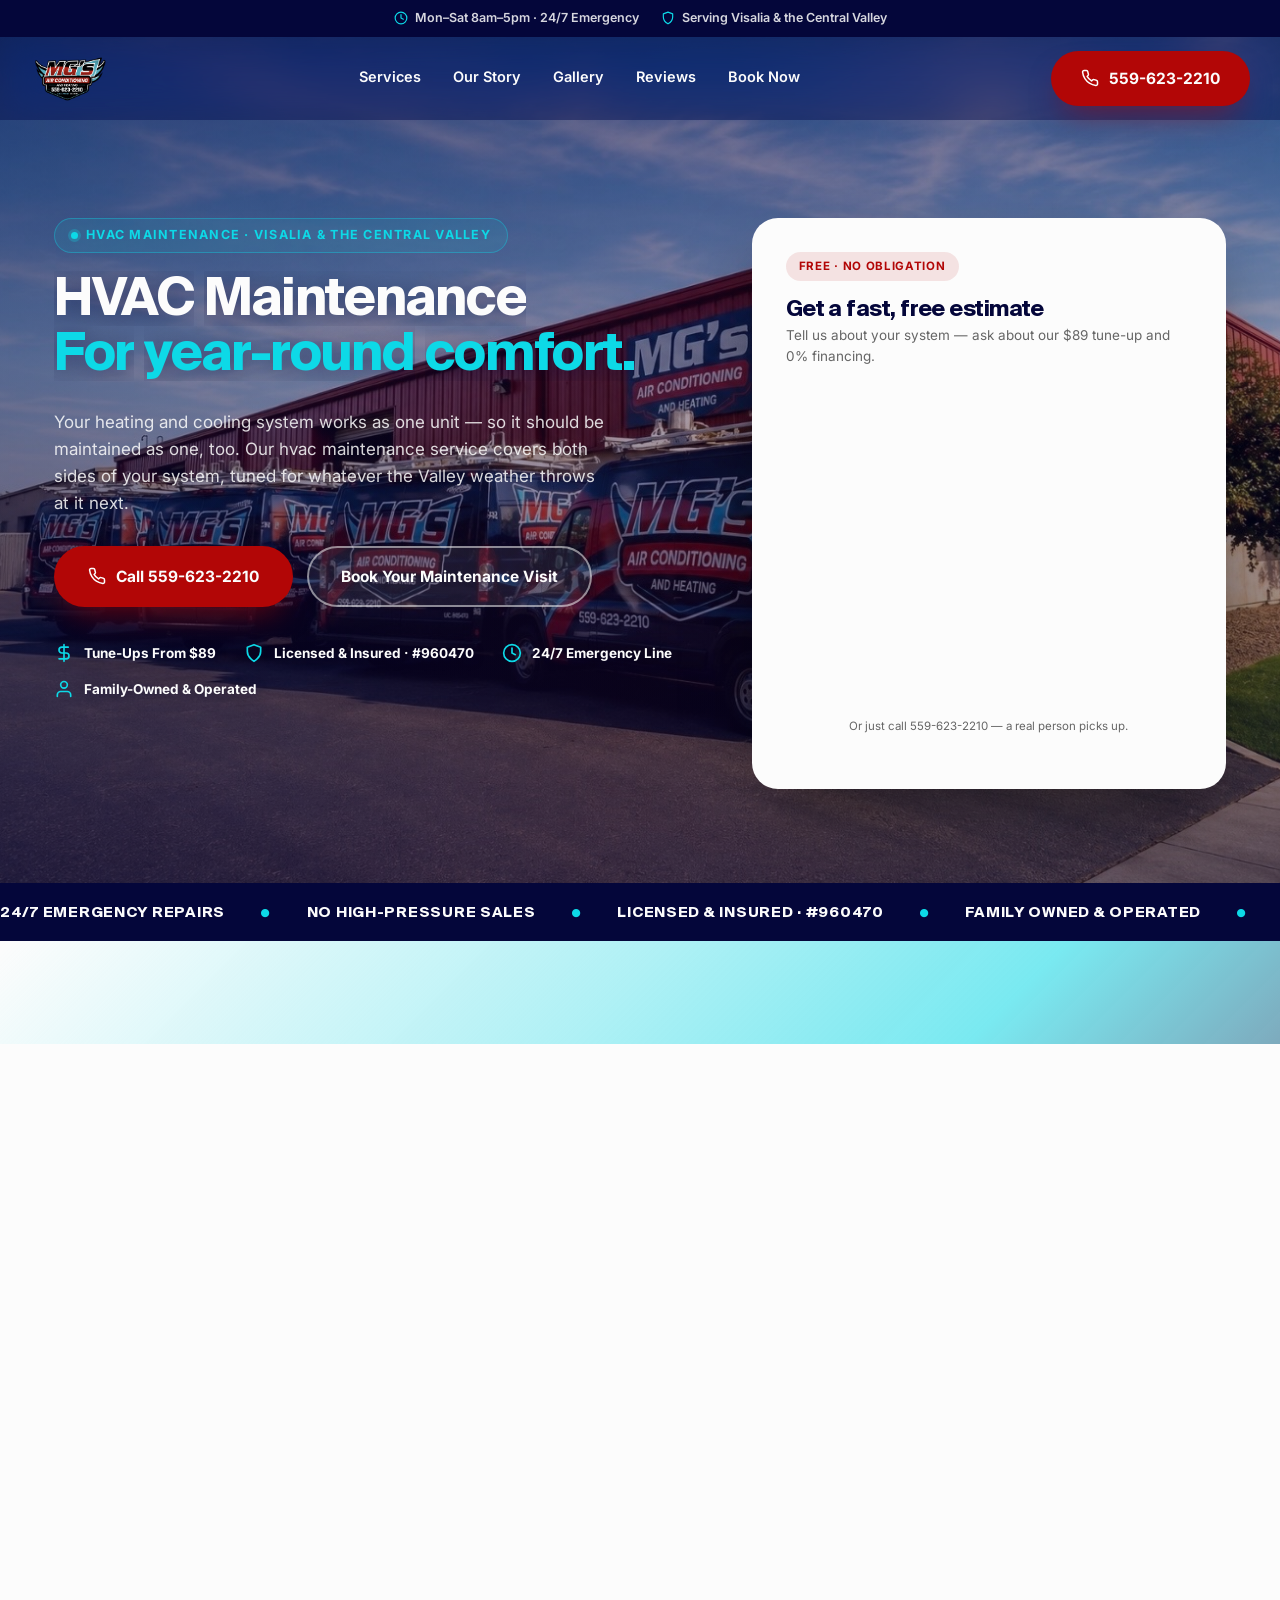
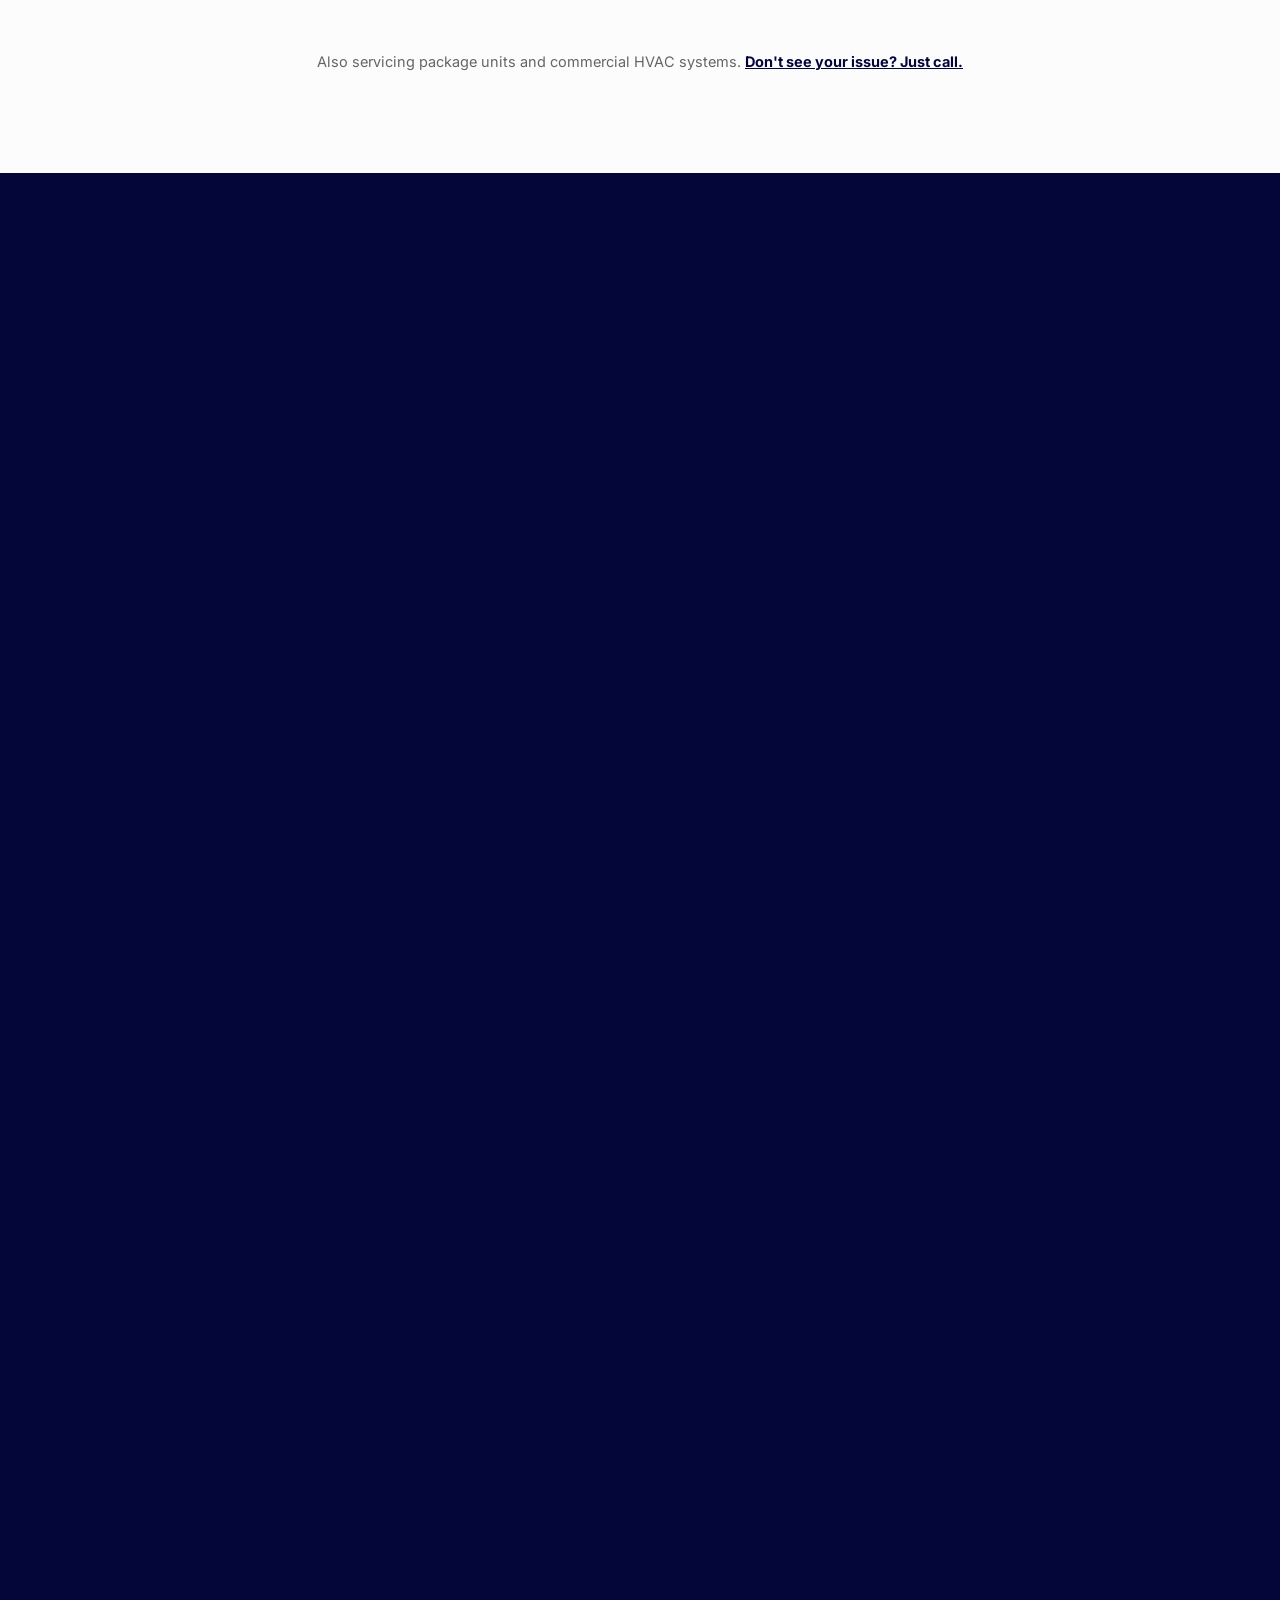
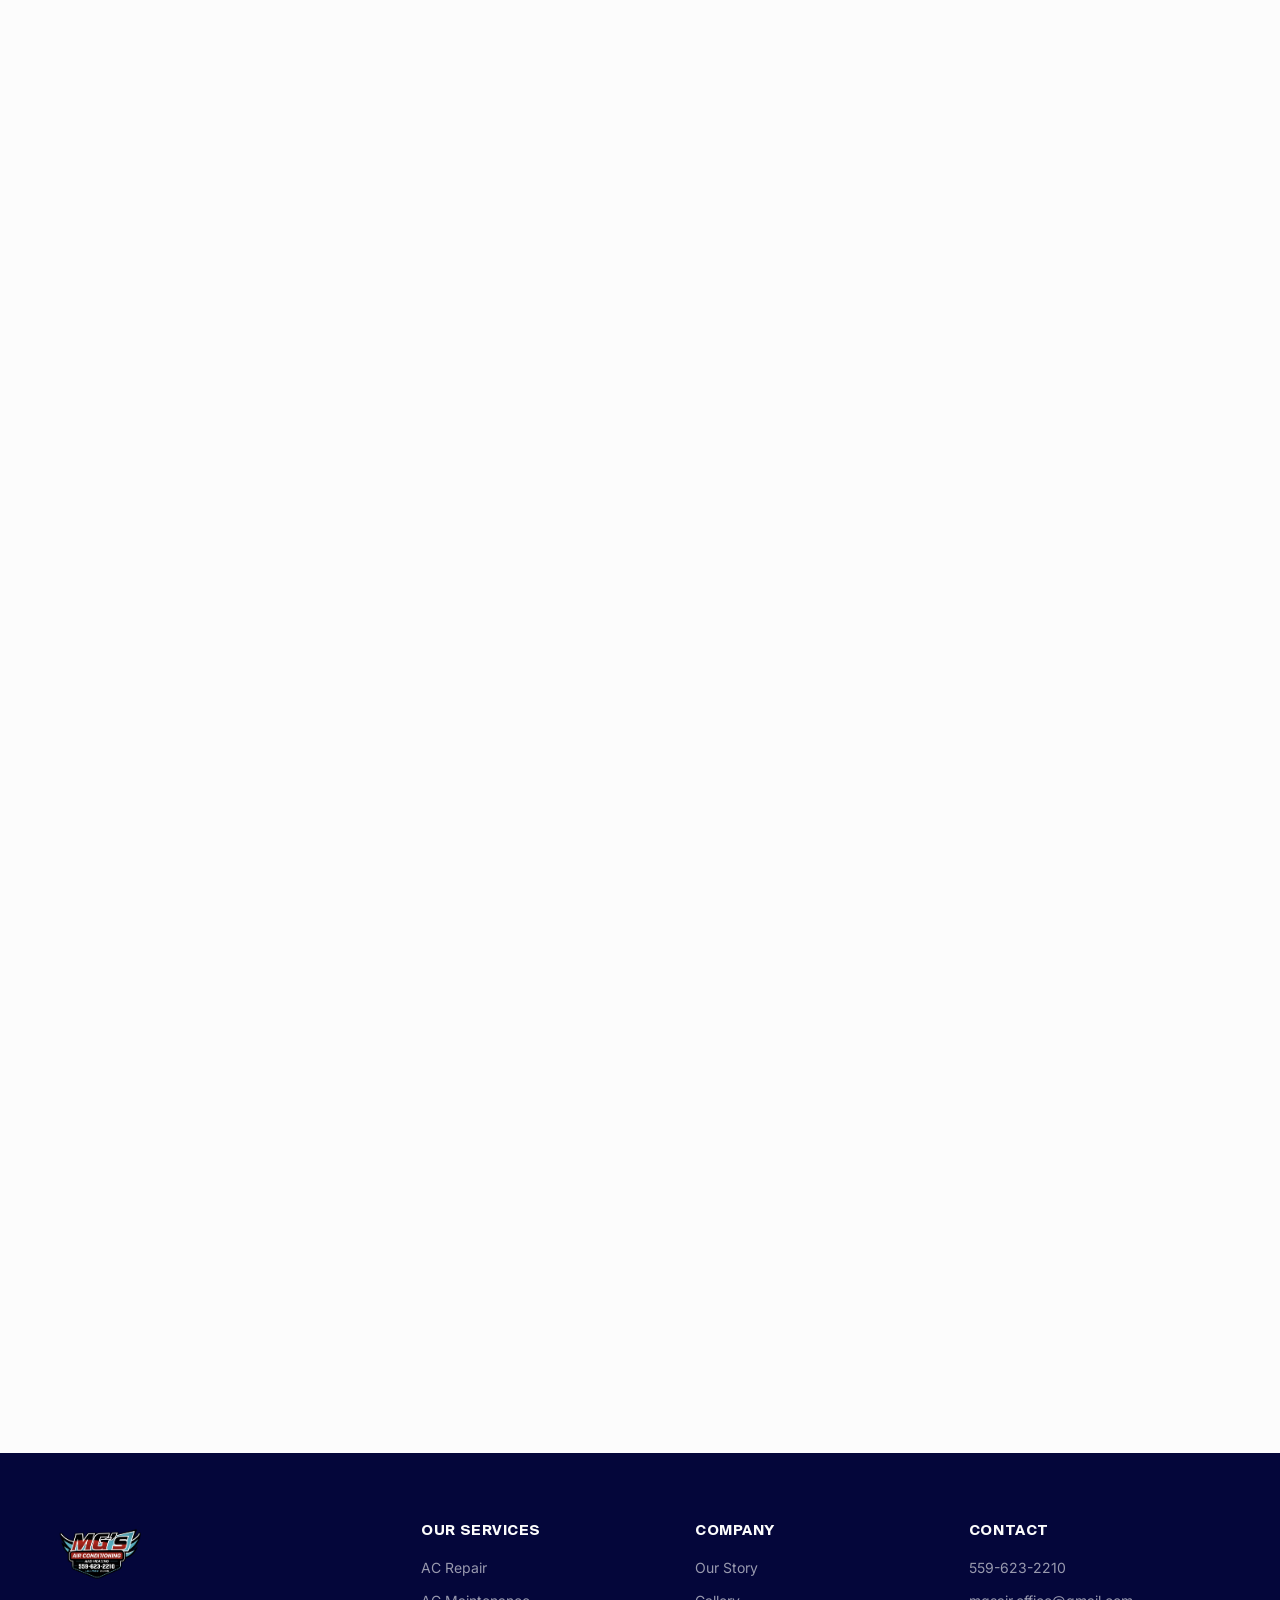
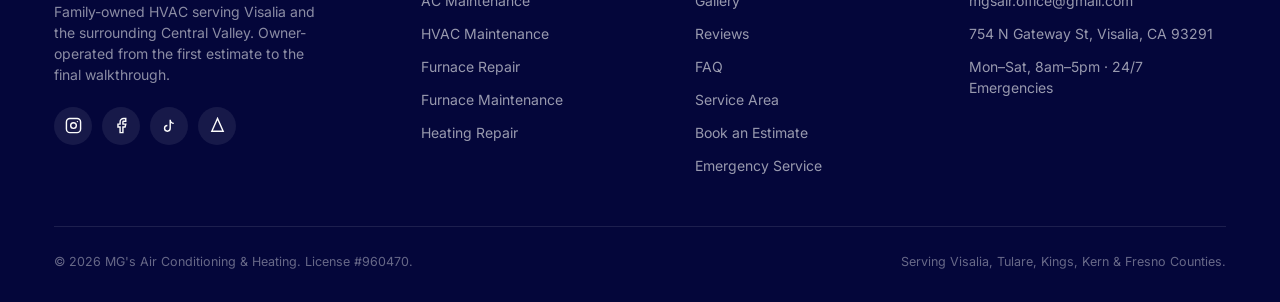
<file: hvac-maintenance/index.html>
<!DOCTYPE html>
<html lang="en">
<head>
<!-- Google Tag Manager -->
<script>(function(w,d,s,l,i){w[l]=w[l]||[];w[l].push({'gtm.start':
new Date().getTime(),event:'gtm.js'});var f=d.getElementsByTagName(s)[0],
j=d.createElement(s),dl=l!='dataLayer'?'&l='+l:'';j.async=true;j.src=
'https://www.googletagmanager.com/gtm.js?id='+i+dl;f.parentNode.insertBefore(j,f);
})(window,document,'script','dataLayer','GTM-NZDNRL2B');</script>
<!-- End Google Tag Manager -->
<meta charset="UTF-8" />
<meta name="viewport" content="width=device-width, initial-scale=1.0" />
<title>HVAC Maintenance in Visalia, CA | MG's Air Conditioning &amp; Heating</title>
<meta name="description" content="Keep your whole heating and cooling system running smoothly year-round. MG's offers complete hvac maintenance in Visalia and the Central Valley. Call 559-623-2210." />
<link rel="canonical" href="https://www.mgsairheat.com/hvac-maintenance/" />
<meta property="og:type" content="website" />
<meta property="og:title" content="HVAC Maintenance in Visalia, CA | MG's Air Conditioning &amp; Heating" />
<meta property="og:description" content="Keep your whole heating and cooling system running smoothly year-round. MG's offers complete hvac maintenance in Visalia and the Central Valley." />
<meta property="og:url" content="https://www.mgsairheat.com/hvac-maintenance/" />
<link rel="icon" type="image/png" href="/assets/images/favicon.png" />
<link rel="stylesheet" href="/assets/css/site.css?v=2" />
<script type="application/ld+json">
{
  "@context": "https://schema.org",
  "@type": "Service",
  "serviceType": "HVAC Maintenance",
  "name": "HVAC Maintenance",
  "url": "https://www.mgsairheat.com/hvac-maintenance/",
  "provider": {
    "@type": "HVACBusiness",
    "name": "MG's Air Conditioning & Heating",
    "telephone": "+1-559-623-2210",
    "url": "https://www.mgsairheat.com/",
    "address": {
      "@type": "PostalAddress",
      "streetAddress": "754 N Gateway St",
      "addressLocality": "Visalia",
      "addressRegion": "CA",
      "postalCode": "93291",
      "addressCountry": "US"
    }
  },
  "areaServed": ["Tulare County, CA", "Kings County, CA", "Kern County, CA", "Fresno County, CA"]
}
</script>
</head>
<body class="no-magic-cursor">
<!-- Google Tag Manager (noscript) -->
<noscript><iframe src="https://www.googletagmanager.com/ns.html?id=GTM-NZDNRL2B"
height="0" width="0" style="display:none;visibility:hidden"></iframe></noscript>
<!-- End Google Tag Manager (noscript) -->

<div class="brand-bg" aria-hidden="true"></div>

<!-- ============ UTILITY BAR ============ -->
<div class="utility-bar">
  <div class="wrap utility-inner">
    <div class="utility-left">
      <span><svg viewBox="0 0 24 24" fill="none" stroke="currentColor" stroke-width="2" stroke-linecap="round" stroke-linejoin="round"><circle cx="12" cy="12" r="10"/><path d="M12 6v6l4 2"/></svg>Mon&ndash;Sat 8am&ndash;5pm &middot; 24/7 Emergency</span>
      <span class="hide-sm"><svg viewBox="0 0 24 24" fill="none" stroke="currentColor" stroke-width="2" stroke-linecap="round" stroke-linejoin="round"><path d="M12 22s8-4.5 8-11.8V5l-8-3-8 3v5.2C4 17.5 12 22 12 22z"/></svg>Serving Visalia &amp; the Central Valley</span>
    </div>
  </div>
</div>

<!-- ============ HEADER ============ -->
<header>
  <div class="wrap nav">
    <a href="/" class="brand">
      <img src="/assets/images/logo-mark.png" alt="MG's Air Conditioning & Heating" />
    </a>

    <input type="checkbox" id="nav-toggle" class="nav-toggle" />
    <nav class="nav-links">
      <a href="/#services">Services</a>
      <a href="/#story">Our Story</a>
      <a href="/#gallery">Gallery</a>
      <a href="#reviews">Reviews</a>
      <a href="#booking">Book Now</a>
    </nav>

    <div class="nav-cta">
      <a href="tel:5596232210" class="btn btn-red btn-call">
        <svg viewBox="0 0 24 24" fill="none" stroke="currentColor" stroke-width="2" stroke-linecap="round" stroke-linejoin="round"><path d="M22 16.92v3a2 2 0 0 1-2.18 2 19.79 19.79 0 0 1-8.63-3.07 19.5 19.5 0 0 1-6-6 19.79 19.79 0 0 1-3.07-8.67A2 2 0 0 1 4.11 2h3a2 2 0 0 1 2 1.72c.127.96.361 1.903.7 2.81a2 2 0 0 1-.45 2.11L8.09 9.91a16 16 0 0 0 6 6l1.27-1.27a2 2 0 0 1 2.11-.45c.907.339 1.85.573 2.81.7A2 2 0 0 1 22 16.92z"/></svg>
        559-623-2210
      </a>
      <label for="nav-toggle" class="nav-toggle-label">
        <svg viewBox="0 0 24 24" fill="none" stroke="currentColor" stroke-width="2" stroke-linecap="round"><path d="M3 12h18M3 6h18M3 18h18"/></svg>
      </label>
    </div>
  </div>
</header>

<!-- ============ HERO ============ -->
<section class="hero glow-host lp-hero" id="top">
  <div class="hero-media">
    <img src="/assets/images/hero-fleet.jpg" alt="MG's Air Conditioning & Heating service van fleet parked outside their Visalia shop" />
    <div class="hero-overlay"></div>
  </div>
  <div class="cursor-glow"></div>
  <div class="wrap hero-inner">
    <div class="hero-copy">
      <div class="eyebrow on-dark load-fade" style="--ld:0s"><span class="dot"></span> HVAC Maintenance &middot; Visalia &amp; the Central Valley</div>
      <h1>
        <span class="rline"><span class="rmask"><span class="rword" style="--d:0">HVAC</span></span> <span class="rmask"><span class="rword" style="--d:1">Maintenance</span></span></span>
        <span class="rline hl"><span class="rmask"><span class="rword" style="--d:2">For</span></span> <span class="rmask"><span class="rword" style="--d:3">year-round</span></span> <span class="rmask"><span class="rword" style="--d:4">comfort.</span></span></span>
      </h1>
      <p class="load-fade" style="--ld:.6s; color:rgba(252,252,252,0.85); font-size:17px; line-height:1.6; max-width:560px; margin-bottom:28px;">Your heating and cooling system works as one unit &mdash; so it should be maintained as one, too. Our hvac maintenance service covers both sides of your system, tuned for whatever the Valley weather throws at it next.</p>
      <div class="hero-actions load-fade" style="--ld:.85s">
        <a href="tel:5596232210" class="btn btn-red">
          <svg viewBox="0 0 24 24" fill="none" stroke="currentColor" stroke-width="2" stroke-linecap="round" stroke-linejoin="round"><path d="M22 16.92v3a2 2 0 0 1-2.18 2 19.79 19.79 0 0 1-8.63-3.07 19.5 19.5 0 0 1-6-6 19.79 19.79 0 0 1-3.07-8.67A2 2 0 0 1 4.11 2h3a2 2 0 0 1 2 1.72c.127.96.361 1.903.7 2.81a2 2 0 0 1-.45 2.11L8.09 9.91a16 16 0 0 0 6 6l1.27-1.27a2 2 0 0 1 2.11-.45c.907.339 1.85.573 2.81.7A2 2 0 0 1 22 16.92z"/></svg>
          Call 559-623-2210
        </a>
        <a href="#booking" class="btn btn-ghost">Book Your Maintenance Visit</a>
      </div>
      <div class="hero-trust load-fade" style="--ld:1s">
        <div><svg viewBox="0 0 24 24" fill="none" stroke="currentColor" stroke-width="2" stroke-linecap="round" stroke-linejoin="round"><path d="M12 2v20M17 5H9.5a3.5 3.5 0 0 0 0 7h5a3.5 3.5 0 0 1 0 7H6"/></svg><span>Tune-Ups From $89</span></div>
        <div><svg viewBox="0 0 24 24" fill="none" stroke="currentColor" stroke-width="2" stroke-linecap="round" stroke-linejoin="round"><path d="M12 22s8-4.5 8-11.8V5l-8-3-8 3v5.2C4 17.5 12 22 12 22z"/></svg><span>Licensed &amp; Insured &middot; #960470</span></div>
        <div><svg viewBox="0 0 24 24" fill="none" stroke="currentColor" stroke-width="2" stroke-linecap="round" stroke-linejoin="round"><circle cx="12" cy="12" r="10"/><path d="M12 6v6l4 2"/></svg><span>24/7 Emergency Line</span></div>
        <div><svg viewBox="0 0 24 24" fill="none" stroke="currentColor" stroke-width="2" stroke-linecap="round" stroke-linejoin="round"><path d="M20 21v-2a4 4 0 0 0-4-4H8a4 4 0 0 0-4 4v2"/><circle cx="12" cy="7" r="4"/></svg><span>Family-Owned &amp; Operated</span></div>
      </div>
    </div>

    <div class="quote-card reveal d2">
      <div class="badge">Free &middot; No Obligation</div>
      <h3>Get a fast, free estimate</h3>
      <p>Tell us about your system &mdash; ask about our $89 tune-up and 0% financing.</p>
      <div class="ghl-form-wrap">
        <iframe
          src="https://link.advancedmarketers.co/widget/form/oRdGxwq4fTRIZSrjqngE"
          style="width:100%;height:100%;border:none;border-radius:8px"
          id="inline-oRdGxwq4fTRIZSrjqngE-hero"
          data-layout="{'id':'INLINE'}"
          data-trigger-type="alwaysShow"
          data-trigger-value=""
          data-activation-type="alwaysActivated"
          data-activation-value=""
          data-deactivation-type="neverDeactivate"
          data-deactivation-value=""
          data-form-name="Form 0"
          data-height="745"
          data-layout-iframe-id="inline-oRdGxwq4fTRIZSrjqngE-hero"
          data-form-id="oRdGxwq4fTRIZSrjqngE"
          data-cookie-consent="true"
          data-cookie-consent-provider="auto"
          title="Form 0">
        </iframe>
      </div>
      <p class="fine">Or just call 559-623-2210 &mdash; a real person picks up.</p>
    </div>
  </div>
</section>

<!-- ============ MARQUEE ============ -->
<div class="marquee">
  <div class="marquee-track">
    <span>24/7 Emergency Repairs</span><span class="sep">&#9679;</span>
    <span>No High-Pressure Sales</span><span class="sep">&#9679;</span>
    <span>Licensed &amp; Insured &middot; #960470</span><span class="sep">&#9679;</span>
    <span>Family Owned &amp; Operated</span><span class="sep">&#9679;</span>
    <span>Free Estimates</span><span class="sep">&#9679;</span>
    <span>24/7 Emergency Repairs</span><span class="sep">&#9679;</span>
    <span>No High-Pressure Sales</span><span class="sep">&#9679;</span>
    <span>Licensed &amp; Insured &middot; #960470</span><span class="sep">&#9679;</span>
    <span>Family Owned &amp; Operated</span><span class="sep">&#9679;</span>
    <span>Free Estimates</span><span class="sep">&#9679;</span>
  </div>
</div>

<!-- ============ WHAT'S INCLUDED ============ -->
<section id="services">
  <div class="wrap">
    <div class="section-head center reveal">
      <div class="eyebrow">What's Included</div>
      <h2>One visit, your whole system covered.</h2>
      <p>Both sides of your system get checked in one visit &mdash; not just whichever one happens to be running that week. Tune-ups start at $89.</p>
    </div>

    <div class="services-grid">

      <div class="service-card reveal" tabindex="0">
        <div class="flip-inner">
          <div class="flip-face flip-front">
            <div class="service-icon"><svg viewBox="0 0 24 24" fill="none" stroke="currentColor" stroke-width="2" stroke-linecap="round" stroke-linejoin="round"><path d="M12 2v20M4.9 4.9l14.2 14.2M19.1 4.9 4.9 19.1M2 12h20"/></svg></div>
            <h3>Cooling-Side Tune-Up</h3>
            <p>Everything your AC needs before summer hits.</p>
            <span class="flip-hint"><svg viewBox="0 0 24 24" fill="none" stroke="currentColor" stroke-width="2" stroke-linecap="round" stroke-linejoin="round"><path d="M23 4v6h-6M1 20v-6h6"/><path d="M3.51 9a9 9 0 0 1 14.85-3.36L23 10M1 14l4.64 4.36A9 9 0 0 0 20.49 15"/></svg>Flip for details</span>
          </div>
          <div class="flip-face flip-back">
            <div>
              <h3>Cooling-Side Tune-Up</h3>
              <ul>
                <li>Coil cleaning &amp; airflow check</li>
                <li>Refrigerant level check</li>
                <li>Electrical &amp; capacitor test</li>
              </ul>
            </div>
            <a href="tel:5596232210" class="btn btn-ghost btn-sm">Call About This</a>
          </div>
        </div>
      </div>

      <div class="service-card heat reveal d1" tabindex="0">
        <div class="flip-inner">
          <div class="flip-face flip-front">
            <div class="service-icon"><svg viewBox="0 0 24 24" fill="none" stroke="currentColor" stroke-width="2" stroke-linecap="round" stroke-linejoin="round"><path d="M6 11.5A2.5 2.5 0 0 0 8.5 14a2.5 2.5 0 0 0 2.5-2.5c0-1.38-.5-2-1-3-1.072-2.143-.224-4.054 2-6 .5 2.5 2 4.9 4 6.5 2 1.6 3 3.5 3 5.5a7 7 0 1 1-14 0c0-1.153.433-2.294 1-3a2.5 2.5 0 0 0 2.5 2.5z"/></svg></div>
            <h3>Heating-Side Tune-Up</h3>
            <p>Everything your furnace or heat pump needs before winter.</p>
            <span class="flip-hint"><svg viewBox="0 0 24 24" fill="none" stroke="currentColor" stroke-width="2" stroke-linecap="round" stroke-linejoin="round"><path d="M23 4v6h-6M1 20v-6h6"/><path d="M3.51 9a9 9 0 0 1 14.85-3.36L23 10M1 14l4.64 4.36A9 9 0 0 0 20.49 15"/></svg>Flip for details</span>
          </div>
          <div class="flip-face flip-back">
            <div>
              <h3>Heating-Side Tune-Up</h3>
              <ul>
                <li>Burner &amp; ignition inspection</li>
                <li>Heat exchanger safety check</li>
                <li>Filter &amp; airflow service</li>
              </ul>
            </div>
            <a href="tel:5596232210" class="btn btn-ghost btn-sm">Call About This</a>
          </div>
        </div>
      </div>

      <div class="service-card reveal d2" tabindex="0">
        <div class="flip-inner">
          <div class="flip-face flip-front">
            <div class="service-icon"><svg viewBox="0 0 24 24" fill="none" stroke="currentColor" stroke-width="2" stroke-linecap="round" stroke-linejoin="round"><path d="M2 12h5l2-8 4 16 2-8h7"/></svg></div>
            <h3>Whole-System Check</h3>
            <p>Ductwork and thermostat, covered too.</p>
            <span class="flip-hint"><svg viewBox="0 0 24 24" fill="none" stroke="currentColor" stroke-width="2" stroke-linecap="round" stroke-linejoin="round"><path d="M23 4v6h-6M1 20v-6h6"/><path d="M3.51 9a9 9 0 0 1 14.85-3.36L23 10M1 14l4.64 4.36A9 9 0 0 0 20.49 15"/></svg>Flip for details</span>
          </div>
          <div class="flip-face flip-back">
            <div>
              <h3>Whole-System Check</h3>
              <ul>
                <li>Ductwork &amp; airflow inspection</li>
                <li>Thermostat calibration</li>
                <li>Written report after every visit</li>
              </ul>
            </div>
            <a href="tel:5596232210" class="btn btn-ghost btn-sm">Call About This</a>
          </div>
        </div>
      </div>

    </div>

    <p class="services-note">Also servicing package units and commercial HVAC systems. <a href="tel:5596232210" style="color:var(--navy); font-weight:700; text-decoration:underline;">Don't see your issue? Just call.</a></p>
  </div>
</section>

<!-- ============ WHY IT MATTERS ============ -->
<section class="standard glow-host" id="standard" data-nav-theme="dark">
  <div class="cursor-glow"></div>
  <div class="wrap">
    <div class="section-head center reveal">
      <div class="eyebrow on-dark">Why It Matters</div>
      <h2>One system, treated like one system.</h2>
      <p>Maintaining your AC and furnace separately &mdash; or not at all &mdash; leaves gaps. Here's what treating it as one system changes.</p>
    </div>
    <div class="compare-grid">
      <div class="compare-card bad reveal">
        <h3><svg viewBox="0 0 24 24" fill="none" stroke="currentColor" stroke-width="2" stroke-linecap="round" stroke-linejoin="round"><circle cx="12" cy="12" r="10"/><path d="M15 9l-6 6M9 9l6 6"/></svg>Maintaining Each Piece Separately</h3>
        <ul>
          <li><svg viewBox="0 0 24 24" fill="none" stroke="currentColor" stroke-width="2" stroke-linecap="round" stroke-linejoin="round"><circle cx="12" cy="12" r="10"/><path d="M15 9l-6 6M9 9l6 6"/></svg><span>Heating and cooling get inconsistent attention</span></li>
          <li><svg viewBox="0 0 24 24" fill="none" stroke="currentColor" stroke-width="2" stroke-linecap="round" stroke-linejoin="round"><circle cx="12" cy="12" r="10"/><path d="M15 9l-6 6M9 9l6 6"/></svg><span>Ductwork issues fall through the cracks</span></li>
          <li><svg viewBox="0 0 24 24" fill="none" stroke="currentColor" stroke-width="2" stroke-linecap="round" stroke-linejoin="round"><circle cx="12" cy="12" r="10"/><path d="M15 9l-6 6M9 9l6 6"/></svg><span>Repairs feel random instead of preventable</span></li>
          <li><svg viewBox="0 0 24 24" fill="none" stroke="currentColor" stroke-width="2" stroke-linecap="round" stroke-linejoin="round"><circle cx="12" cy="12" r="10"/><path d="M15 9l-6 6M9 9l6 6"/></svg><span>No single record of your system's history</span></li>
        </ul>
      </div>
      <div class="compare-card good reveal d1">
        <h3><svg viewBox="0 0 24 24" fill="none" stroke="currentColor" stroke-width="2" stroke-linecap="round" stroke-linejoin="round"><path d="M9 11l3 3L22 4"/><path d="M21 12v7a2 2 0 0 1-2 2H5a2 2 0 0 1-2-2V5a2 2 0 0 1 2-2h11"/></svg>One HVAC Plan, Year-Round</h3>
        <ul>
          <li><svg viewBox="0 0 24 24" fill="none" stroke="currentColor" stroke-width="2" stroke-linecap="round" stroke-linejoin="round"><path d="M20 6 9 17l-5-5"/></svg><span>Both sides of your system covered on one visit</span></li>
          <li><svg viewBox="0 0 24 24" fill="none" stroke="currentColor" stroke-width="2" stroke-linecap="round" stroke-linejoin="round"><path d="M20 6 9 17l-5-5"/></svg><span>Ductwork and airflow checked as a whole</span></li>
          <li><svg viewBox="0 0 24 24" fill="none" stroke="currentColor" stroke-width="2" stroke-linecap="round" stroke-linejoin="round"><path d="M20 6 9 17l-5-5"/></svg><span>Small issues caught before either season starts</span></li>
          <li><svg viewBox="0 0 24 24" fill="none" stroke="currentColor" stroke-width="2" stroke-linecap="round" stroke-linejoin="round"><path d="M20 6 9 17l-5-5"/></svg><span>One team who knows your system's history</span></li>
          <li><svg viewBox="0 0 24 24" fill="none" stroke="currentColor" stroke-width="2" stroke-linecap="round" stroke-linejoin="round"><path d="M20 6 9 17l-5-5"/></svg><span>0% financing available for qualifying purchases</span></li>
        </ul>
      </div>
    </div>
  </div>
</section>

<!-- ============ CERTIFICATIONS ============ -->
<section class="cert-strip glow-host" id="trust" data-nav-theme="dark">
  <div class="cursor-glow"></div>
  <div class="wrap">
    <div class="section-head center reveal">
      <div class="eyebrow on-dark">Built On Trust, Not Talk</div>
      <h2>Licensed, insured, and easy to check up on.</h2>
      <p>We'd rather you verify us than just take our word for it.</p>
    </div>
    <div class="cert-grid">
      <div class="cert-card lift reveal">
        <div class="service-icon"><svg viewBox="0 0 24 24" fill="none" stroke="currentColor" stroke-width="2" stroke-linecap="round" stroke-linejoin="round"><path d="M12 22s8-4.5 8-11.8V5l-8-3-8 3v5.2C4 17.5 12 22 12 22z"/></svg></div>
        <h4>CA Contractor License</h4>
        <p>Licensed HVAC contractor, #960470 &mdash; verifiable with the California CSLB.</p>
      </div>
      <div class="cert-card lift reveal d1">
        <div class="service-icon"><svg viewBox="0 0 24 24" fill="none" stroke="currentColor" stroke-width="2" stroke-linecap="round" stroke-linejoin="round"><path d="M9 11l3 3L22 4"/><path d="M21 12v7a2 2 0 0 1-2 2H5a2 2 0 0 1-2-2V5a2 2 0 0 1 2-2h11"/></svg></div>
        <h4>Fully Insured &amp; Bonded</h4>
        <p>Your home and our crew are covered on every job, every time.</p>
      </div>
      <div class="cert-card lift reveal d2">
        <div class="service-icon"><svg viewBox="0 0 24 24" fill="none" stroke="currentColor" stroke-width="2" stroke-linecap="round" stroke-linejoin="round"><path d="M20 21v-2a4 4 0 0 0-4-4H8a4 4 0 0 0-4 4v2"/><circle cx="12" cy="7" r="4"/></svg></div>
        <h4>Owner Signs Off, Always</h4>
        <p>Every estimate and every finished job gets a final walkthrough before we call it done.</p>
      </div>
      <div class="cert-card lift reveal d3">
        <div class="service-icon"><svg viewBox="0 0 24 24" fill="none" stroke="currentColor" stroke-width="2" stroke-linecap="round" stroke-linejoin="round"><path d="M12 17.27 18.18 21l-1.64-7.03L22 9.24l-7.19-.61L12 2 9.19 8.63 2 9.24l5.46 4.73L5.82 21z"/></svg></div>
        <h4>Reviewed on Yelp &amp; Facebook</h4>
        <p><a href="https://www.yelp.com/biz/mgs-air-conditioning-and-heating-visalia" target="_blank" rel="noopener">Yelp</a> &amp; <a href="https://www.facebook.com/mgsair/" target="_blank" rel="noopener">Facebook</a> &mdash; read what real customers say.</p>
      </div>
    </div>
  </div>
</section>

<!-- ============ REVIEWS ============ -->
<section class="reviews glow-host" id="reviews" data-nav-theme="dark">
  <div class="cursor-glow"></div>
  <div class="wrap">
    <div class="reviews-banner reveal">
      <div class="section-head center">
        <div class="eyebrow on-dark">Customer Reviews</div>
        <h2>Don't take our word for it.</h2>
        <p>Read what real Tulare Valley homeowners say about working with our crew, straight from the source.</p>
      </div>
      <div class="reviews-links">
        <a href="https://www.yelp.com/biz/mgs-air-conditioning-and-heating-visalia" target="_blank" rel="noopener" class="btn btn-red">Read Our Yelp Reviews</a>
        <a href="https://www.facebook.com/mgsair/" target="_blank" rel="noopener" class="btn btn-ghost">Read Our Facebook Reviews</a>
      </div>
    </div>
  </div>
</section>

<!-- ============ SERVICE AREA ============ -->
<section id="service-area">
  <div class="wrap area-grid">
    <div class="reveal">
      <div class="eyebrow">Where We Work</div>
      <h2 style="font-size:clamp(28px,3.6vw,38px); margin:16px 0 14px;">Proudly serving the Central Valley.</h2>
      <p style="color:var(--muted); font-size:16.5px;">Based in Visalia, MG's covers roughly a 1-hour radius. If you're anywhere near these counties, there's a good chance we can get to you.</p>
      <div class="area-list">
        <div><svg viewBox="0 0 24 24" fill="none" stroke="currentColor" stroke-width="2" stroke-linecap="round" stroke-linejoin="round"><path d="M12 22s8-4.5 8-11.8V5l-8-3-8 3v5.2C4 17.5 12 22 12 22z"/></svg><span>Tulare County &mdash; home base</span></div>
        <div><svg viewBox="0 0 24 24" fill="none" stroke="currentColor" stroke-width="2" stroke-linecap="round" stroke-linejoin="round"><path d="M12 22s8-4.5 8-11.8V5l-8-3-8 3v5.2C4 17.5 12 22 12 22z"/></svg><span>Kings County</span></div>
        <div><svg viewBox="0 0 24 24" fill="none" stroke="currentColor" stroke-width="2" stroke-linecap="round" stroke-linejoin="round"><path d="M12 22s8-4.5 8-11.8V5l-8-3-8 3v5.2C4 17.5 12 22 12 22z"/></svg><span>Kern County</span></div>
        <div><svg viewBox="0 0 24 24" fill="none" stroke="currentColor" stroke-width="2" stroke-linecap="round" stroke-linejoin="round"><path d="M12 22s8-4.5 8-11.8V5l-8-3-8 3v5.2C4 17.5 12 22 12 22z"/></svg><span>Fresno County</span></div>
      </div>
      <a href="tel:5596232210" class="btn btn-red">Not sure if you're in range? Just call.</a>
    </div>
    <div class="area-map-embed reveal d1">
      <iframe
        src="https://maps.google.com/maps?q=754+N+Gateway+St,+Visalia,+CA+93291&z=9&output=embed"
        title="Map of MG's Air Conditioning &amp; Heating's Visalia, CA service area"
        loading="lazy"
        referrerpolicy="no-referrer-when-downgrade"
        allowfullscreen></iframe>
    </div>
  </div>
</section>

<!-- ============ FAQ ============ -->
<section id="faq">
  <div class="wrap">
    <div class="section-head center reveal">
      <div class="eyebrow">Questions</div>
      <h2>Straight answers, before you call.</h2>
      <p>Can't find what you're looking for? Call 559-623-2210 &mdash; a real person picks up.</p>
    </div>
    <div class="faq-list reveal">
      <details class="faq-item" open>
        <summary><span class="faq-q">What's the difference between hvac maintenance and just ac or furnace maintenance?</span><svg class="chevron" viewBox="0 0 24 24" fill="none" stroke="currentColor" stroke-width="2" stroke-linecap="round" stroke-linejoin="round"><path d="M6 9l6 6 6-6"/></svg></summary>
        <p class="faq-a">It covers your entire heating and cooling system in one visit &mdash; not just the AC or just the furnace &mdash; including the ductwork and thermostat that connect them.</p>
      </details>
      <details class="faq-item">
        <summary><span class="faq-q">How much does a tune-up cost?</span><svg class="chevron" viewBox="0 0 24 24" fill="none" stroke="currentColor" stroke-width="2" stroke-linecap="round" stroke-linejoin="round"><path d="M6 9l6 6 6-6"/></svg></summary>
        <p class="faq-a">Our standard tune-up starts at $89. We'll always confirm the exact price before we start any work, and we offer 0% financing for larger repairs and installs.</p>
      </details>
      <details class="faq-item">
        <summary><span class="faq-q">How often do I need a tune-up?</span><svg class="chevron" viewBox="0 0 24 24" fill="none" stroke="currentColor" stroke-width="2" stroke-linecap="round" stroke-linejoin="round"><path d="M6 9l6 6 6-6"/></svg></summary>
        <p class="faq-a">Most homes do well with two visits a year &mdash; one before summer for the cooling side, one before winter for the heating side.</p>
      </details>
      <details class="faq-item">
        <summary><span class="faq-q">Do you service my area if I'm not in Visalia?</span><svg class="chevron" viewBox="0 0 24 24" fill="none" stroke="currentColor" stroke-width="2" stroke-linecap="round" stroke-linejoin="round"><path d="M6 9l6 6 6-6"/></svg></summary>
        <p class="faq-a">We regularly serve Tulare, Kings, Kern, and Fresno counties from our Visalia base. Call and we'll confirm you're in range.</p>
      </details>
      <details class="faq-item">
        <summary><span class="faq-q">Is it worth it if my system is newer?</span><svg class="chevron" viewBox="0 0 24 24" fill="none" stroke="currentColor" stroke-width="2" stroke-linecap="round" stroke-linejoin="round"><path d="M6 9l6 6 6-6"/></svg></summary>
        <p class="faq-a">Yes &mdash; newer systems still lose efficiency without regular care, and staying current on maintenance is often required to keep manufacturer warranties valid.</p>
      </details>
    </div>
  </div>
</section>

<!-- ============ BOOKING ============ -->
<section class="booking" id="booking">
  <div class="wrap">
    <div class="section-head center reveal">
      <div class="eyebrow">Get Started</div>
      <h2>Book your hvac maintenance visit.</h2>
      <p>Tell us about your system and our team will follow up to schedule your visit &mdash; no pressure, no obligation.</p>
    </div>

    <div class="booking-shell reveal">
      <div class="booking-side">
        <div>
          <img src="/assets/images/logo-mark.png" alt="MG's Air Conditioning & Heating" class="booking-logo" />
          <div class="eyebrow on-dark">Why book with MG's</div>
          <h2>Straightforward service, from the first call.</h2>
          <p>No call centers, no upsells &mdash; just a family business that shows up and does the job right.</p>
          <div class="booking-perks">
            <div><svg viewBox="0 0 24 24" fill="none" stroke="currentColor" stroke-width="2" stroke-linecap="round" stroke-linejoin="round"><path d="M9 11l3 3L22 4"/><path d="M21 12v7a2 2 0 0 1-2 2H5a2 2 0 0 1-2-2V5a2 2 0 0 1 2-2h11"/></svg>Free, no-obligation estimates</div>
            <div><svg viewBox="0 0 24 24" fill="none" stroke="currentColor" stroke-width="2" stroke-linecap="round" stroke-linejoin="round"><rect x="1" y="4" width="22" height="16" rx="2"/><path d="M1 10h22"/></svg>Financing options available</div>
            <div><svg viewBox="0 0 24 24" fill="none" stroke="currentColor" stroke-width="2" stroke-linecap="round" stroke-linejoin="round"><path d="M20 21v-2a4 4 0 0 0-4-4H8a4 4 0 0 0-4 4v2"/><circle cx="12" cy="7" r="4"/></svg>Owner-operated, every job we do</div>
          </div>
        </div>
        <div class="emergency-box">
          <strong>Need help right now?</strong>
          <a href="tel:5596232210">559-623-2210</a>
        </div>
      </div>

      <div class="booking-form">
        <div class="ghl-form-wrap">
          <iframe
            src="https://link.advancedmarketers.co/widget/form/oRdGxwq4fTRIZSrjqngE"
            style="width:100%;height:100%;border:none;border-radius:8px"
            id="inline-oRdGxwq4fTRIZSrjqngE"
            data-layout="{'id':'INLINE'}"
            data-trigger-type="alwaysShow"
            data-trigger-value=""
            data-activation-type="alwaysActivated"
            data-activation-value=""
            data-deactivation-type="neverDeactivate"
            data-deactivation-value=""
            data-form-name="Form 0"
            data-height="745"
            data-layout-iframe-id="inline-oRdGxwq4fTRIZSrjqngE"
            data-form-id="oRdGxwq4fTRIZSrjqngE"
            data-cookie-consent="true"
            data-cookie-consent-provider="auto"
            title="Form 0">
          </iframe>
        </div>
      </div>
    </div>
  </div>
</section>

<!-- ============ FOOTER ============ -->
<footer class="glow-host" data-nav-theme="dark">
  <div class="cursor-glow"></div>
  <div class="wrap">
    <div class="footer-grid">
      <div class="footer-brand">
        <a href="/" class="brand">
          <img src="/assets/images/logo-mark.png" alt="MG's Air Conditioning & Heating" style="height:60px;"/>
        </a>
        <p>Family-owned HVAC serving Visalia and the surrounding Central Valley. Owner-operated from the first estimate to the final walkthrough.</p>
        <div class="footer-social">
          <a href="https://instagram.com/mgs_air_conditioning_" aria-label="Instagram" target="_blank" rel="noopener"><svg viewBox="0 0 24 24" fill="none" stroke="#fcfcfc" stroke-width="2"><rect x="2" y="2" width="20" height="20" rx="5"/><circle cx="12" cy="12" r="4"/><circle cx="17.5" cy="6.5" r="1" fill="#fcfcfc" stroke="none"/></svg></a>
          <a href="https://www.facebook.com/mgsair/" aria-label="Facebook" target="_blank" rel="noopener"><svg viewBox="0 0 24 24" fill="none" stroke="#fcfcfc" stroke-width="2"><path d="M18 2h-3a5 5 0 0 0-5 5v3H7v4h3v8h4v-8h3l1-4h-4V7a1 1 0 0 1 1-1h3z"/></svg></a>
          <a href="https://tiktok.com/@mgsairconditioning" aria-label="TikTok" target="_blank" rel="noopener"><svg viewBox="0 0 24 24" fill="none" stroke="#fcfcfc" stroke-width="2"><path d="M9 12a4 4 0 1 0 4 4V4a5 5 0 0 0 5 5"/></svg></a>
          <a href="https://www.yelp.com/biz/mgs-air-conditioning-and-heating-visalia" aria-label="Yelp" target="_blank" rel="noopener"><svg viewBox="0 0 24 24" fill="none" stroke="#fcfcfc" stroke-width="2"><path d="M12 2 4 20h16z"/></svg></a>
        </div>
      </div>

      <div class="footer-col">
        <h4>Our Services</h4>
        <ul>
          <li><a href="/ac-repair/">AC Repair</a></li>
          <li><a href="/ac-maintenance/">AC Maintenance</a></li>
          <li><a href="/hvac-maintenance/">HVAC Maintenance</a></li>
          <li><a href="/furnace-repair/">Furnace Repair</a></li>
          <li><a href="/furnace-maintenance/">Furnace Maintenance</a></li>
          <li><a href="/heating-repair/">Heating Repair</a></li>
        </ul>
      </div>

      <div class="footer-col">
        <h4>Company</h4>
        <ul>
          <li><a href="/#story">Our Story</a></li>
          <li><a href="/#gallery">Gallery</a></li>
          <li><a href="#reviews">Reviews</a></li>
          <li><a href="#faq">FAQ</a></li>
          <li><a href="#service-area">Service Area</a></li>
          <li><a href="#booking">Book an Estimate</a></li>
          <li><a href="tel:5596232210">Emergency Service</a></li>
        </ul>
      </div>

      <div class="footer-col">
        <h4>Contact</h4>
        <ul>
          <li><a href="tel:5596232210">559-623-2210</a></li>
          <li><a href="mailto:mgsair.office@gmail.com">mgsair.office@gmail.com</a></li>
          <li>754 N Gateway St, Visalia, CA 93291</li>
          <li>Mon&ndash;Sat, 8am&ndash;5pm &middot; 24/7 Emergencies</li>
        </ul>
      </div>
    </div>

    <div class="footer-bottom">
      <span>&copy; 2026 MG's Air Conditioning &amp; Heating. License #960470.</span>
      <span>Serving Visalia, Tulare, Kings, Kern &amp; Fresno Counties.</span>
    </div>
  </div>
</footer>

<script src="/assets/js/site.js?v=2"></script>
<script src="https://link.advancedmarketers.co/js/form_embed.js"></script>

</body>
</html>
</file>
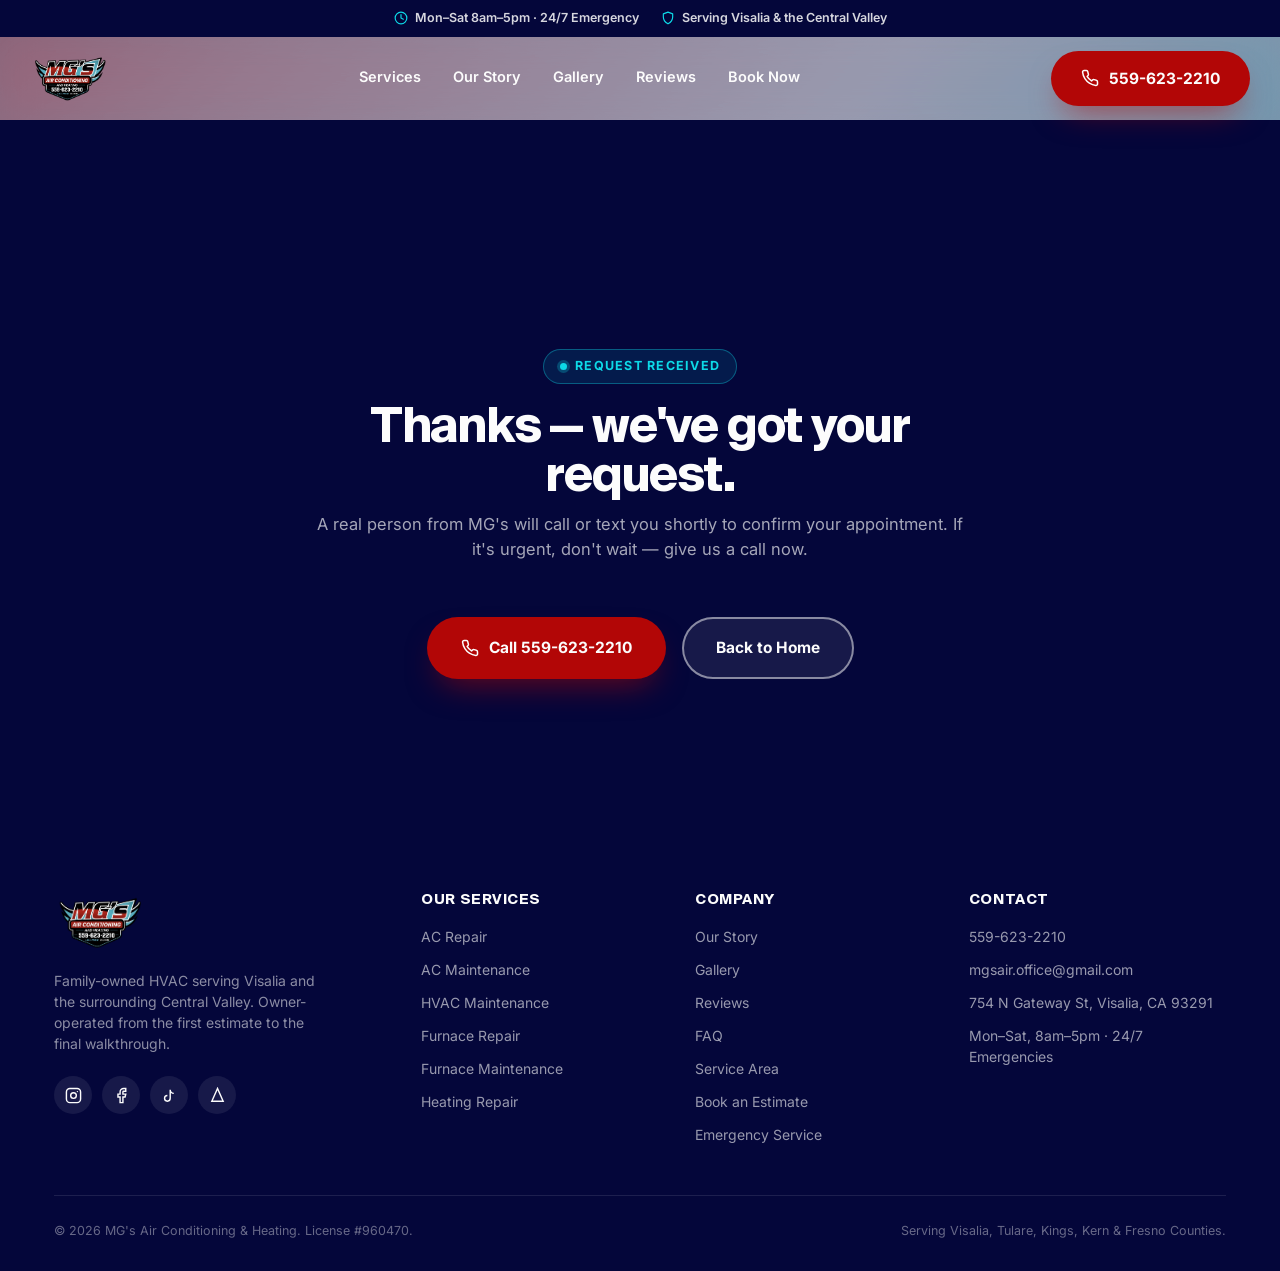
<file: thank-you/index.html>
<!DOCTYPE html>
<html lang="en">
<head>
<!-- Google Tag Manager -->
<script>(function(w,d,s,l,i){w[l]=w[l]||[];w[l].push({'gtm.start':
new Date().getTime(),event:'gtm.js'});var f=d.getElementsByTagName(s)[0],
j=d.createElement(s),dl=l!='dataLayer'?'&l='+l:'';j.async=true;j.src=
'https://www.googletagmanager.com/gtm.js?id='+i+dl;f.parentNode.insertBefore(j,f);
})(window,document,'script','dataLayer','GTM-NZDNRL2B');</script>
<!-- End Google Tag Manager -->
<meta charset="UTF-8" />
<meta name="viewport" content="width=device-width, initial-scale=1.0" />
<title>Thanks for Reaching Out | MG's Air Conditioning &amp; Heating</title>
<meta name="description" content="Your request was received. A real person from MG's Air Conditioning &amp; Heating will be in touch shortly." />
<meta name="robots" content="noindex, nofollow" />
<link rel="canonical" href="https://www.mgsairheat.com/thank-you/" />
<link rel="icon" type="image/png" href="/assets/images/favicon.png" />
<link rel="stylesheet" href="/assets/css/site.css?v=2" />
</head>
<body class="no-magic-cursor">
<!-- Google Tag Manager (noscript) -->
<noscript><iframe src="https://www.googletagmanager.com/ns.html?id=GTM-NZDNRL2B"
height="0" width="0" style="display:none;visibility:hidden"></iframe></noscript>
<!-- End Google Tag Manager (noscript) -->

<div class="brand-bg" aria-hidden="true"></div>

<!-- ============ UTILITY BAR ============ -->
<div class="utility-bar">
  <div class="wrap utility-inner">
    <div class="utility-left">
      <span><svg viewBox="0 0 24 24" fill="none" stroke="currentColor" stroke-width="2" stroke-linecap="round" stroke-linejoin="round"><circle cx="12" cy="12" r="10"/><path d="M12 6v6l4 2"/></svg>Mon&ndash;Sat 8am&ndash;5pm &middot; 24/7 Emergency</span>
      <span class="hide-sm"><svg viewBox="0 0 24 24" fill="none" stroke="currentColor" stroke-width="2" stroke-linecap="round" stroke-linejoin="round"><path d="M12 22s8-4.5 8-11.8V5l-8-3-8 3v5.2C4 17.5 12 22 12 22z"/></svg>Serving Visalia &amp; the Central Valley</span>
    </div>
  </div>
</div>

<!-- ============ HEADER ============ -->
<header>
  <div class="wrap nav">
    <a href="/" class="brand">
      <img src="/assets/images/logo-mark.png" alt="MG's Air Conditioning & Heating" />
    </a>

    <input type="checkbox" id="nav-toggle" class="nav-toggle" />
    <nav class="nav-links">
      <a href="/#services">Services</a>
      <a href="/#story">Our Story</a>
      <a href="/#gallery">Gallery</a>
      <a href="/#reviews">Reviews</a>
      <a href="/#booking">Book Now</a>
    </nav>

    <div class="nav-cta">
      <a href="tel:5596232210" class="btn btn-red btn-call">
        <svg viewBox="0 0 24 24" fill="none" stroke="currentColor" stroke-width="2" stroke-linecap="round" stroke-linejoin="round"><path d="M22 16.92v3a2 2 0 0 1-2.18 2 19.79 19.79 0 0 1-8.63-3.07 19.5 19.5 0 0 1-6-6 19.79 19.79 0 0 1-3.07-8.67A2 2 0 0 1 4.11 2h3a2 2 0 0 1 2 1.72c.127.96.361 1.903.7 2.81a2 2 0 0 1-.45 2.11L8.09 9.91a16 16 0 0 0 6 6l1.27-1.27a2 2 0 0 1 2.11-.45c.907.339 1.85.573 2.81.7A2 2 0 0 1 22 16.92z"/></svg>
        559-623-2210
      </a>
      <label for="nav-toggle" class="nav-toggle-label">
        <svg viewBox="0 0 24 24" fill="none" stroke="currentColor" stroke-width="2" stroke-linecap="round"><path d="M3 12h18M3 6h18M3 18h18"/></svg>
      </label>
    </div>
  </div>
</header>

<!-- ============ CONFIRMATION ============ -->
<section class="cert-strip glow-host" id="top" data-nav-theme="dark" style="min-height:78vh; display:flex; align-items:center; padding-top:150px;">
  <div class="cursor-glow"></div>
  <div class="wrap">
    <div class="section-head center reveal">
      <div class="eyebrow on-dark"><span class="dot"></span> Request Received</div>
      <h2>Thanks &mdash; we've got your request.</h2>
      <p>A real person from MG's will call or text you shortly to confirm your appointment. If it's urgent, don't wait &mdash; give us a call now.</p>
    </div>
    <div style="display:flex; gap:16px; justify-content:center; flex-wrap:wrap;">
      <a href="tel:5596232210" class="btn btn-red">
        <svg viewBox="0 0 24 24" fill="none" stroke="currentColor" stroke-width="2" stroke-linecap="round" stroke-linejoin="round"><path d="M22 16.92v3a2 2 0 0 1-2.18 2 19.79 19.79 0 0 1-8.63-3.07 19.5 19.5 0 0 1-6-6 19.79 19.79 0 0 1-3.07-8.67A2 2 0 0 1 4.11 2h3a2 2 0 0 1 2 1.72c.127.96.361 1.903.7 2.81a2 2 0 0 1-.45 2.11L8.09 9.91a16 16 0 0 0 6 6l1.27-1.27a2 2 0 0 1 2.11-.45c.907.339 1.85.573 2.81.7A2 2 0 0 1 22 16.92z"/></svg>
        Call 559-623-2210
      </a>
      <a href="/" class="btn btn-ghost">Back to Home</a>
    </div>
  </div>
</section>

<!-- ============ FOOTER ============ -->
<footer class="glow-host" data-nav-theme="dark">
  <div class="cursor-glow"></div>
  <div class="wrap">
    <div class="footer-grid">
      <div class="footer-brand">
        <a href="/" class="brand">
          <img src="/assets/images/logo-mark.png" alt="MG's Air Conditioning & Heating" style="height:60px;"/>
        </a>
        <p>Family-owned HVAC serving Visalia and the surrounding Central Valley. Owner-operated from the first estimate to the final walkthrough.</p>
        <div class="footer-social">
          <a href="https://instagram.com/mgs_air_conditioning_" aria-label="Instagram" target="_blank" rel="noopener"><svg viewBox="0 0 24 24" fill="none" stroke="#fcfcfc" stroke-width="2"><rect x="2" y="2" width="20" height="20" rx="5"/><circle cx="12" cy="12" r="4"/><circle cx="17.5" cy="6.5" r="1" fill="#fcfcfc" stroke="none"/></svg></a>
          <a href="https://www.facebook.com/mgsair/" aria-label="Facebook" target="_blank" rel="noopener"><svg viewBox="0 0 24 24" fill="none" stroke="#fcfcfc" stroke-width="2"><path d="M18 2h-3a5 5 0 0 0-5 5v3H7v4h3v8h4v-8h3l1-4h-4V7a1 1 0 0 1 1-1h3z"/></svg></a>
          <a href="https://tiktok.com/@mgsairconditioning" aria-label="TikTok" target="_blank" rel="noopener"><svg viewBox="0 0 24 24" fill="none" stroke="#fcfcfc" stroke-width="2"><path d="M9 12a4 4 0 1 0 4 4V4a5 5 0 0 0 5 5"/></svg></a>
          <a href="https://www.yelp.com/biz/mgs-air-conditioning-and-heating-visalia" aria-label="Yelp" target="_blank" rel="noopener"><svg viewBox="0 0 24 24" fill="none" stroke="#fcfcfc" stroke-width="2"><path d="M12 2 4 20h16z"/></svg></a>
        </div>
      </div>

      <div class="footer-col">
        <h4>Our Services</h4>
        <ul>
          <li><a href="/ac-repair/">AC Repair</a></li>
          <li><a href="/ac-maintenance/">AC Maintenance</a></li>
          <li><a href="/hvac-maintenance/">HVAC Maintenance</a></li>
          <li><a href="/furnace-repair/">Furnace Repair</a></li>
          <li><a href="/furnace-maintenance/">Furnace Maintenance</a></li>
          <li><a href="/heating-repair/">Heating Repair</a></li>
        </ul>
      </div>

      <div class="footer-col">
        <h4>Company</h4>
        <ul>
          <li><a href="/#story">Our Story</a></li>
          <li><a href="/#gallery">Gallery</a></li>
          <li><a href="/#reviews">Reviews</a></li>
          <li><a href="/#faq">FAQ</a></li>
          <li><a href="/#service-area">Service Area</a></li>
          <li><a href="/#booking">Book an Estimate</a></li>
          <li><a href="tel:5596232210">Emergency Service</a></li>
        </ul>
      </div>

      <div class="footer-col">
        <h4>Contact</h4>
        <ul>
          <li><a href="tel:5596232210">559-623-2210</a></li>
          <li><a href="mailto:mgsair.office@gmail.com">mgsair.office@gmail.com</a></li>
          <li>754 N Gateway St, Visalia, CA 93291</li>
          <li>Mon&ndash;Sat, 8am&ndash;5pm &middot; 24/7 Emergencies</li>
        </ul>
      </div>
    </div>

    <div class="footer-bottom">
      <span>&copy; 2026 MG's Air Conditioning &amp; Heating. License #960470.</span>
      <span>Serving Visalia, Tulare, Kings, Kern &amp; Fresno Counties.</span>
    </div>
  </div>
</footer>

<script src="/assets/js/site.js?v=2"></script>

</body>
</html>
</file>
<file: assets/css/site.css>
/* ============ FONTS ============ */
  @font-face{
    font-family:"Suisse Intl";
    src:url("/References/fonts/SuisseIntl/SuisseIntl-Light.ttf") format("truetype");
    font-weight:300; font-style:normal; font-display:swap;
  }
  @font-face{
    font-family:"Suisse Intl";
    src:url("/References/fonts/SuisseIntl/SuisseIntl-Regular.ttf") format("truetype");
    font-weight:400; font-style:normal; font-display:swap;
  }
  @font-face{
    font-family:"Suisse Intl";
    src:url("/References/fonts/SuisseIntl/SuisseIntl-Bold.ttf") format("truetype");
    font-weight:700; font-style:normal; font-display:swap;
  }
  @font-face{
    font-family:"Inter";
    src:url("/References/fonts/inter/Inter-VariableFont_opsz,wght.ttf") format("truetype-variations");
    font-weight:100 900; font-style:normal; font-display:swap;
  }

  /* ============ RESET ============ */
  *,*::before,*::after{ box-sizing:border-box; margin:0; padding:0; }
  html{ scroll-behavior:smooth; }
  img{ max-width:100%; display:block; }
  a{ color:inherit; text-decoration:none; }
  button{ font:inherit; cursor:pointer; }
  ul{ list-style:none; }

  /* ============ TOKENS ============ */
  :root{
    /* Brand palette — ONLY these hexes (plus black for text) are used anywhere in this file. */
    --navy:#04063a;    /* primary */
    --off:#fcfcfc;      /* primary */
    --red:#b20606;      /* secondary */
    --cyan:#0dd9e7;     /* accent */
    /* Aliases below exist only so hover/tint states reuse the SAME four colors above
       (at full strength or via rgba alpha) instead of introducing new hexes. */
    --red-dark:var(--red);
    --navy-deep:var(--navy);
    --navy-ink:var(--navy);
    --cyan-deep:var(--cyan);
    --ink:#000000;                 /* body text: black, per brand rule */
    --muted:rgba(0,0,0,0.6);       /* muted text: black at reduced opacity, not a new color */
    --line:rgba(4,6,58,0.12);      /* border tint: primary navy at low alpha */
    --card:var(--off);
    --radius-lg:26px;
    --radius-md:16px;
    --radius-sm:10px;
    --shadow-soft:0 24px 60px -24px rgba(0,0,0,0.35);
    --shadow-tight:0 10px 26px -14px rgba(0,0,0,0.32);
    --container:1220px;
  }

  html{ background:var(--off); }
  body{
    font-family:"Inter", -apple-system, BlinkMacSystemFont, "Segoe UI", sans-serif;
    color:var(--ink);
    background:transparent;
    -webkit-font-smoothing:antialiased;
    line-height:1.5;
  }

  /* ============ BRAND AMBIENT BACKGROUND ============ */
  /* Fixed linear-gradient backdrop that shows through every section that
     doesn't paint its own solid background. Oversized (inset -16%) so JS can
     translate it for a parallax effect on scroll and on cursor move without
     ever exposing an edge. */
  .brand-bg{
    position:fixed; top:-16%; left:-16%; right:-16%; bottom:-16%; z-index:-1;
    background:linear-gradient(135deg,
      rgba(178,6,6,.55) 0%,
      rgba(178,6,6,.22) 22%,
      var(--off) 45%,
      rgba(13,217,231,.32) 68%,
      rgba(13,217,231,.55) 82%,
      rgba(4,6,58,.5) 100%);
    will-change:transform;
  }

  h1,h2,h3,h4{
    font-family:"Suisse Intl","Inter",sans-serif;
    color:var(--navy);
    line-height:1.02;
    letter-spacing:-0.025em;
    font-weight:700;
  }

  .wrap{
    width:100%;
    max-width:var(--container);
    margin:0 auto;
    padding:0 24px;
  }

  .eyebrow{
    display:inline-flex; flex-wrap:wrap; align-items:center; gap:8px;
    max-width:100%; box-sizing:border-box;
    font-size:12.5px; font-weight:700; letter-spacing:0.1em; text-transform:uppercase;
    color:var(--red);
    background:rgba(178,6,6,0.08);
    border:1.5px solid rgba(178,6,6,0.3);
    padding:7px 16px;
    border-radius:999px;
  }
  .eyebrow.on-dark{
    color:var(--cyan);
    background:rgba(13,217,231,0.1);
    border-color:rgba(13,217,231,0.35);
  }
  .eyebrow .dot{ width:7px; height:7px; border-radius:50%; background:var(--red); box-shadow:0 0 0 3px rgba(178,6,6,0.22); }
  .eyebrow.on-dark .dot{ background:var(--cyan); box-shadow:0 0 0 3px rgba(13,217,231,0.25); }

  /* ============ SCROLL REVEAL ============ */
  .reveal{ opacity:0; transform:translateY(30px); transition:opacity .7s cubic-bezier(.16,.8,.24,1), transform .7s cubic-bezier(.16,.8,.24,1); }
  .reveal.is-visible{ opacity:1; transform:translateY(0); }
  .reveal.d1.is-visible{ transition-delay:.1s; }
  .reveal.d2.is-visible{ transition-delay:.2s; }
  .reveal.d3.is-visible{ transition-delay:.3s; }
  @media (prefers-reduced-motion: reduce){
    .reveal{ opacity:1!important; transform:none!important; transition:none!important; }
    .marquee-track{ animation:none!important; }
    .rword{ animation:none!important; transform:none!important; }
    .service-card .flip-inner{ transition:none!important; }
  }

  /* ============ STAGGERED WORD REVEAL ============ */
  .rline{ display:block; overflow:visible; }
  .rmask{ display:inline-block; overflow:hidden; vertical-align:top; padding-bottom:.08em; }
  .rword{
    display:inline-block; transform:translateY(115%); opacity:0;
    animation:word-up .8s cubic-bezier(.16,1.36,.42,1) forwards;
    animation-delay:calc(var(--d, 0) * 60ms + 120ms);
  }
  .rline.hl .rword{ color:var(--cyan); }
  @keyframes word-up{ to{ transform:translateY(0); opacity:1; } }

  .load-fade{
    opacity:0; transform:translateY(18px);
    animation:load-fade-up .7s cubic-bezier(.16,1,.3,1) forwards;
    animation-delay:var(--ld, 0s);
  }
  @keyframes load-fade-up{ to{ opacity:1; transform:translateY(0); } }
  @media (prefers-reduced-motion: reduce){
    .load-fade{ animation:none; opacity:1; transform:none; }
  }

  /* ============ HOVER LIFT ============ */
  .lift{ transition:transform .3s cubic-bezier(.2,.8,.2,1), box-shadow .3s ease, border-color .3s ease; }
  .lift:hover{ transform:translateY(-8px); box-shadow:0 0 0 2px var(--cyan), var(--shadow-soft); }

  /* ============ BUTTONS ============ */
  .btn{
    display:inline-flex; align-items:center; justify-content:center; gap:10px;
    padding:17px 32px;
    border-radius:999px;
    font-weight:700; font-size:15.5px;
    border:2px solid transparent;
    transition:transform .18s ease, box-shadow .18s ease, background .18s ease, border-color .18s ease;
    white-space:nowrap;
    position:relative;
    overflow:hidden;
  }
  .btn:hover{ transform:translateY(-3px); }
  .btn:active{ transform:translateY(-1px) scale(.96); transition-duration:.08s; }
  .btn .ripple{
    position:absolute; border-radius:50%; background:rgba(252,252,252,0.55);
    transform:scale(0); animation:ripple-anim .6s ease-out; pointer-events:none;
  }
  .btn-outline .ripple, .btn-ghost .ripple{ background:rgba(4,6,58,0.18); }
  @keyframes ripple-anim{ to{ transform:scale(2.6); opacity:0; } }
  @media (prefers-reduced-motion: reduce){ .btn .ripple{ display:none; } }
  .btn-red{ background:var(--red); color:#fcfcfc; box-shadow:0 16px 32px -12px rgba(178,6,6,0.6); }
  .btn-red:hover{ background:var(--red-dark); box-shadow:0 0 0 3px rgba(13,217,231,0.35), 0 18px 34px -10px rgba(178,6,6,0.65); }
  .btn-navy{ background:var(--navy); color:#fcfcfc; box-shadow:0 16px 32px -12px rgba(4,6,58,0.55); }
  .btn-navy:hover{ background:var(--navy-deep); box-shadow:0 0 0 3px rgba(13,217,231,0.35), 0 18px 34px -10px rgba(4,6,58,0.6); }
  .btn-ghost{ background:rgba(252,252,252,0.08); color:#fcfcfc; border-color:rgba(252,252,252,0.5); }
  .btn-ghost:hover{ background:rgba(252,252,252,0.16); border-color:var(--cyan); }
  .btn-outline{ background:transparent; color:var(--navy); border-color:var(--navy); }
  .btn-outline:hover{ background:var(--navy); color:#fcfcfc; }
  .btn-sm{ padding:11px 20px; font-size:14px; border-width:1.5px; }
  .btn-call{
    padding:14px 28px; font-size:15.5px;
    animation:call-pulse 2.6s ease-in-out infinite;
  }
  .btn-call:hover{ animation-play-state:paused; }
  @keyframes call-pulse{
    0%,100%{ box-shadow:0 6px 20px -4px rgba(178,6,6,0.7), 0 0 0 0 rgba(178,6,6,0.4); }
    50%{ box-shadow:0 8px 26px -2px rgba(178,6,6,0.85), 0 0 0 9px rgba(178,6,6,0.12); }
  }
  @media (prefers-reduced-motion: reduce){ .btn-call{ animation:none; } }
  .btn svg{ width:18px; height:18px; flex-shrink:0; }

  /* ============ UTILITY BAR ============ */
  .utility-bar{ background:var(--navy-ink); color:rgba(252,252,252,0.85); }
  .utility-inner{ display:flex; align-items:center; justify-content:center; gap:16px; padding:9px 0; font-size:12.5px; font-weight:600; }
  .utility-left{ display:flex; align-items:center; gap:22px; flex-wrap:wrap; }
  .utility-left span{ display:flex; align-items:center; gap:7px; white-space:nowrap; }
  .utility-left svg{ width:14px; height:14px; color:var(--cyan); flex-shrink:0; }

  /* ============ HEADER (sticky) ============ */
  /* Default = frosted navy glass (used over the hero photo, and again over any
     dark section further down). .is-scrolled = solid off-white, swapped in
     only while a light-colored section sits directly beneath the header — see
     the section-theme check in the scroll handler. The background transition
     is what makes that swap read as a crossfade instead of a hard cut. */
  header{
    position:sticky; top:0; z-index:100;
    background:rgba(4,6,58,0.4);
    backdrop-filter:blur(18px) saturate(1.4);
    -webkit-backdrop-filter:blur(18px) saturate(1.4);
    transition:box-shadow .3s ease, background .45s ease;
  }
  header.is-scrolled{
    background:rgba(252,252,252,0.97);
    box-shadow:0 10px 30px -16px rgba(0,0,0,0.35);
  }
  .nav{
    display:flex; align-items:center; justify-content:space-between; flex-wrap:nowrap; gap:12px;
    padding:14px 0;
  }
  .brand{ display:flex; align-items:center; gap:11px; min-width:0; flex-shrink:1; }
  .brand img{ height:52px; width:auto; flex-shrink:0; }

  .nav-links{ display:flex; align-items:center; gap:32px; flex-wrap:wrap; }
  .nav-links a{
    font-size:14.5px; font-weight:600; color:#fcfcfc; position:relative; padding-bottom:4px;
    transition:color .2s ease;
  }
  .nav-links a::after{
    content:""; position:absolute; left:0; right:100%; bottom:0; height:2px; background:var(--cyan);
    transition:right .25s ease;
  }
  .nav-links a:hover{ color:var(--cyan); }
  .nav-links a:hover::after{ right:0; }
  header.is-scrolled .nav-links a{ color:var(--ink); }
  header.is-scrolled .nav-links a::after{ background:var(--red); }
  header.is-scrolled .nav-links a:hover{ color:var(--navy); }

  .nav-cta{ display:flex; align-items:center; gap:14px; flex-shrink:0; }
  .nav-phone{ display:flex; flex-direction:column; text-align:right; }
  .nav-phone small{ font-size:11px; color:rgba(252,252,252,0.7); font-weight:500; transition:color .3s ease; }
  .nav-phone strong{ font-size:15px; color:#fcfcfc; font-weight:700; transition:color .3s ease; }
  header.is-scrolled .nav-phone small{ color:var(--muted); }
  header.is-scrolled .nav-phone strong{ color:var(--navy); }

  .nav-toggle, .nav-toggle-label{ display:none; }

  /* ============ HERO ============ */
  .hero{
    position:relative; overflow:hidden;
    min-height:min(860px, 94vh);
    display:flex; align-items:center;
    padding:calc(64px + var(--header-h, 82px)) 0 60px;
    margin-top:calc(-1 * var(--header-h, 82px));
  }
  .hero-media{ position:absolute; inset:0; z-index:0; }
  .hero-media img{ width:100%; height:100%; object-fit:cover; }
  .cursor-glow{
    position:absolute; top:0; left:0; z-index:1;
    width:360px; height:360px; border-radius:50%;
    background:radial-gradient(circle, rgba(13,217,231,0.22), transparent 70%);
    pointer-events:none; opacity:0;
    transform:translate(-50%,-50%);
    transition:transform .25s ease-out, opacity .4s ease;
    will-change:transform;
  }
  @media (prefers-reduced-motion: reduce){ .cursor-glow{ display:none; } }

  /* ============ MAGIC CURSOR ============ */
  /* A geometric dot that replaces the native pointer. mix-blend-mode:difference
     automatically inverts it against whatever it's over (white on dark,
     dark on light) with no per-element color logic needed. */
  .has-magic-cursor, .has-magic-cursor *{ cursor:none; }
  .magic-cursor{
    position:fixed; top:0; left:0; z-index:9999;
    width:16px; height:16px; border-radius:50%;
    background:#fcfcfc; mix-blend-mode:difference;
    pointer-events:none; opacity:0;
    transform:translate(-50%,-50%);
    transition:width .22s cubic-bezier(.2,.8,.2,1), height .22s cubic-bezier(.2,.8,.2,1),
      opacity .3s ease, background .2s ease;
    will-change:transform;
  }
  .magic-cursor::after{
    content:""; position:absolute; inset:0; border-radius:50%;
    border:1.5px solid #fcfcfc; transform:scale(1.9); opacity:.6;
    transition:transform .25s cubic-bezier(.2,.8,.2,1), opacity .25s ease;
  }
  .magic-cursor.is-active{ width:44px; height:44px; background:transparent; }
  .magic-cursor.is-active::after{ transform:scale(1.05); opacity:1; }
  .magic-cursor.is-down{ width:12px; height:12px; }
  @media (pointer: fine){
    body.has-magic-cursor{ cursor:none; }
  }
  /* Every navy section gets the hero's mouse-follow glow instead of a static
     blurred blob, so the color stays dynamic and doesn't sit flat on the dark
     background. The section's own content wrapper needs an explicit stacking
     context so it always paints above the (position:absolute) glow. */
  .cert-strip > .wrap, .standard > .wrap, .reviews > .wrap, footer > .wrap, .social-cta > .wrap{ position:relative; z-index:1; }
  .hero-overlay{
    position:absolute; inset:0;
    background:
      linear-gradient(185deg, rgba(4,6,58,0.5) 0%, rgba(4,6,58,0.32) 45%, rgba(4,6,58,0.58) 100%),
      linear-gradient(110deg, rgba(4,6,58,0.32) 0%, rgba(178,6,6,0.08) 55%, transparent 85%);
  }
  .hero-inner{
    position:relative; z-index:2;
    display:grid; grid-template-columns:minmax(0,1.15fr) minmax(0,0.85fr); gap:56px; align-items:start; width:100%;
  }
  .hero h1{
    color:#fcfcfc;
    font-size:clamp(42px, 7vw, 92px);
    line-height:0.98;
    margin:20px 0 34px;
    text-shadow:0 4px 24px rgba(4,6,58,0.45);
  }
  /* Landing-page headlines run longer than the homepage's ("Air Conditioner
     Maintenance" vs. "Comfort that shows up") — a smaller cap keeps the full
     two-line headline inside three visual rows instead of five. */
  .hero.lp-hero h1{ font-size:clamp(32px, 4.4vw, 52px); margin:18px 0 28px; }
  .hero h1 .hl{ color:var(--cyan); }
  .hero-actions{ display:flex; flex-wrap:wrap; gap:14px; margin-bottom:36px; max-width:100%; }

  .hero-trust{ display:flex; flex-wrap:wrap; gap:16px 28px; max-width:100%; }
  .hero-trust div{ display:flex; align-items:center; gap:10px; font-size:13.5px; font-weight:700; color:#fcfcfc; min-width:0; text-shadow:0 2px 10px rgba(4,6,58,0.5); }
  .hero-trust div span{ min-width:0; }
  .hero-trust svg{ width:20px; height:20px; color:var(--cyan); flex-shrink:0; }

  .quote-card{
    background:#fcfcfc; border-radius:var(--radius-lg); padding:34px;
    box-shadow:0 34px 80px -20px rgba(0,0,0,0.55);
  }
  .quote-card .badge{
    display:inline-block; background:rgba(178,6,6,0.1); color:var(--red);
    font-weight:700; font-size:11.5px; letter-spacing:.06em; text-transform:uppercase;
    padding:6px 13px; border-radius:999px; margin-bottom:16px;
  }
  .quote-card h3{ font-size:22px; margin-bottom:6px; }
  .quote-card > p{ font-size:13.5px; color:var(--muted); margin-bottom:20px; }
  .quote-card .field{ margin-bottom:13px; }
  .quote-card .field label{ font-size:12.5px; font-weight:700; color:var(--navy); display:block; margin-bottom:6px; }
  .quote-card .field input, .quote-card .field select{
    width:100%; font:inherit; font-size:14.5px; padding:12px 14px; border-radius:11px;
    border:1.5px solid rgba(4,6,58,0.15); background:var(--off); color:var(--ink); outline:none;
    transition:border-color .15s ease;
  }
  .quote-card .field input:focus, .quote-card .field select:focus{ border-color:var(--cyan-deep); }
  .quote-card .btn{ width:100%; margin-top:6px; }
  .quote-card .fine{ font-size:11.5px; color:var(--muted); text-align:center; margin-top:12px; }

  /* ============ EMBEDDED LEAD FORM (Google Ads LPs) ============ */
  /* The data-height="745" in the embed snippet is just GHL's initial guess —
     their form_embed.js script measures the real form and sets an inline
     height on the iframe once it loads (502px for the current field set).
     We only need a small loading placeholder here, not a floor that would
     leave a gap once the real, shorter height kicks in. */
  .ghl-form-wrap{ width:100%; min-height:320px; margin:4px 0; }
  .ghl-form-wrap iframe{ display:block; width:100%; height:320px; border:0; border-radius:8px; }

  /* ============ MARQUEE ============ */
  .marquee{ overflow:hidden; background:var(--navy); padding:16px 0; border-top:2px solid var(--navy-ink); border-bottom:2px solid var(--navy-ink); }
  .marquee-track{ display:flex; width:max-content; gap:36px; animation:marquee 19s linear infinite; will-change:transform; }
  .marquee:hover .marquee-track{ animation-play-state:paused; }
  .marquee-track span{ font-family:"Suisse Intl"; font-weight:700; font-size:14.5px; letter-spacing:0.05em; color:#fcfcfc; white-space:nowrap; text-transform:uppercase; }
  .marquee-track .sep{ color:var(--cyan); font-weight:700; }
  @keyframes marquee{ from{ transform:translateX(0); } to{ transform:translateX(-50%); } }

  /* ============ SECTION SHELL ============ */
  section{ padding:100px 0; }
  .section-head{ max-width:660px; margin-bottom:56px; }
  .section-head.center{ margin-left:auto; margin-right:auto; text-align:center; }
  .section-head h2{ font-size:clamp(32px,4.4vw,48px); margin:16px 0 14px; }
  .section-head p{ color:var(--muted); font-size:16.5px; }

  /* ============ SERVICES (interactive flip cards) ============ */
  .services-grid{ display:grid; grid-template-columns:repeat(3,minmax(0,1fr)); gap:22px; }
  .service-card{ perspective:1400px; min-height:308px; border-radius:var(--radius-md); }
  .service-card:focus{ outline:none; }
  .service-card:focus-visible{ outline:2px solid var(--cyan); outline-offset:3px; }
  .service-card .flip-inner{
    position:relative; width:100%; height:100%; min-height:308px;
    transition:transform .7s cubic-bezier(.4,.2,.2,1); transform-style:preserve-3d;
  }
  .service-card:hover .flip-inner,
  .service-card:focus-within .flip-inner,
  .service-card.is-flipped .flip-inner{ transform:rotateY(180deg); }
  .flip-face{
    position:absolute; inset:0; backface-visibility:hidden; overflow:hidden;
    border-radius:var(--radius-md); padding:30px 26px;
    display:flex; flex-direction:column; gap:14px;
  }
  .flip-front{ background:var(--card); border:2px solid var(--line); cursor:pointer; }
  .flip-back{
    transform:rotateY(180deg); background:var(--navy); border:2px solid transparent;
    color:#fcfcfc; justify-content:space-between; cursor:pointer;
  }
  .service-card.heat .flip-back{ background:var(--red); }
  .flip-face::before{
    content:""; position:absolute; top:0; left:0; right:0; height:4px;
    background:linear-gradient(90deg, var(--red), var(--cyan));
  }
  .service-icon{
    width:56px; height:56px; border-radius:16px; display:flex; align-items:center; justify-content:center;
    background:var(--navy); flex-shrink:0;
    transition:transform .35s cubic-bezier(.34,1.56,.64,1);
  }
  .service-icon svg{ width:28px; height:28px; color:#fcfcfc; }
  .service-card.heat .service-icon{ background:var(--red); }
  .service-card:hover .service-icon{ transform:rotate(-8deg) scale(1.08); }
  .flip-front h3{ font-size:20px; }
  .flip-front p{ color:var(--muted); font-size:14.5px; }
  .flip-hint{
    margin-top:auto; font-size:12px; font-weight:700; color:var(--red);
    display:inline-flex; align-items:center; gap:6px;
  }
  .flip-hint svg{ width:14px; height:14px; }
  .flip-back h3{ color:#fcfcfc; font-size:18px; }
  .flip-back ul{ display:flex; flex-direction:column; gap:9px; }
  .flip-back li{ font-size:13.5px; color:rgba(252,252,252,0.88); display:flex; align-items:flex-start; gap:8px; }
  .flip-back li::before{ content:""; width:6px; height:6px; margin-top:6px; border-radius:50%; background:var(--cyan); flex-shrink:0; }
  .flip-back .btn{ align-self:flex-start; }

  .services-note{ margin-top:34px; text-align:center; color:var(--muted); font-size:14.5px; }

  /* ============ CERTIFICATIONS ============ */
  .cert-strip{ padding:64px 0; background:var(--navy-ink); position:relative; overflow:hidden; }
  .cert-strip .section-head h2, .cert-strip .section-head p{ color:#fcfcfc; }
  .cert-strip .section-head p{ color:rgba(252,252,252,0.65); }
  .cert-grid{ display:grid; grid-template-columns:repeat(4,minmax(0,1fr)); gap:20px; }
  .cert-card{
    position:relative; overflow:hidden;
    background:rgba(252,252,252,0.05); border:1.5px solid rgba(252,252,252,0.14); border-radius:var(--radius-md);
    padding:26px 24px; display:flex; flex-direction:column; gap:10px;
  }
  .cert-card::before, .resource-card::before, .faq-item::before{
    content:""; position:absolute; top:0; left:0; right:0; height:4px;
    background:linear-gradient(90deg, var(--red), var(--cyan));
  }
  /* Staggered zoom-in-up entrance instead of the plain fade used elsewhere,
     so this row feels more alive as it scrolls into view. */
  .cert-card.reveal{
    transform:scale(0.86) translateY(24px);
    transition:opacity .6s cubic-bezier(.34,1.56,.64,1), transform .6s cubic-bezier(.34,1.56,.64,1);
  }
  .cert-card.reveal.is-visible{ transform:scale(1) translateY(0); }
  .cert-card .service-icon{ width:44px; height:44px; border-radius:13px; background:rgba(13,217,231,0.16); }
  .cert-card .service-icon svg{ width:22px; height:22px; color:var(--cyan); }
  .cert-card h4{ font-size:15.5px; color:#fcfcfc; }
  .cert-card p{ font-size:13.5px; color:rgba(252,252,252,0.62); line-height:1.55; }
  .cert-card p a{ font-weight:700; color:var(--cyan); text-decoration:underline; }

  /* ============ THE MG'S STANDARD ============ */
  .standard{ background:var(--navy); color:var(--off); position:relative; overflow:hidden; }
  .standard .section-head h2{ color:#fcfcfc; }
  .standard .section-head p{ color:rgba(252,252,252,0.7); }
  .compare-grid{ display:grid; grid-template-columns:minmax(0,1fr) minmax(0,1fr); gap:24px; }
  .compare-card{ border-radius:var(--radius-lg); padding:36px; }
  .compare-card.bad{ background:rgba(178,6,6,0.16); border:1.5px solid rgba(178,6,6,0.4); }
  .compare-card.good{ background:rgba(13,217,231,0.12); border:1.5px solid rgba(13,217,231,0.4); }
  .compare-card h3{ color:#fcfcfc; font-size:19px; margin-bottom:18px; display:flex; align-items:center; gap:10px; }
  .compare-card h3 svg{ width:22px; height:22px; flex-shrink:0; }
  .compare-card ul{ display:flex; flex-direction:column; gap:14px; }
  .compare-card li{ display:flex; align-items:flex-start; gap:10px; font-size:14.5px; color:rgba(252,252,252,0.88); }
  .compare-card li svg{ width:18px; height:18px; flex-shrink:0; margin-top:2px; }
  .compare-card li span{ min-width:0; }
  .compare-card.bad svg{ color:var(--red); }
  .compare-card.good svg{ color:var(--cyan); }

  /* ============ OUR STORY ============ */
  .story{ background:var(--navy); color:var(--off); position:relative; overflow:hidden; }
  .story-grid{ position:relative; z-index:1; display:grid; grid-template-columns:minmax(0,0.85fr) minmax(0,1.15fr); gap:64px; align-items:center; }
  .story-card{
    position:relative;
    background:rgba(252,252,252,0.06);
    border:1.5px solid rgba(252,252,252,0.16);
    border-radius:var(--radius-lg);
    padding:48px;
  }
  .story-card h2{ color:#fcfcfc; font-size:clamp(24px,2.8vw,32px); margin:14px 0 22px; }
  .story-card .quote{ position:relative; font-size:18px; line-height:1.65; color:rgba(252,252,252,0.88); margin-bottom:28px; padding-left:30px; }
  .story-card .quote::before{
    content:"\201C"; position:absolute; left:-6px; top:-16px;
    font-family:"Suisse Intl"; font-size:56px; line-height:1; font-weight:700; color:var(--cyan); opacity:.45;
  }
  .story-card .sign{
    display:flex; align-items:center; gap:16px; font-family:"Suisse Intl"; font-weight:700; font-size:16px;
    padding-top:24px; border-top:1.5px solid rgba(252,252,252,0.12);
  }
  .story-card .sign img{ height:44px; width:auto; border-radius:10px; flex-shrink:0; box-shadow:var(--shadow-tight); }
  .story-card .sign span{ display:block; font-family:"Inter"; font-weight:400; font-size:13px; color:rgba(252,252,252,0.6); margin-top:2px; }

  .story-stats{ display:grid; grid-template-columns:repeat(2,minmax(0,1fr)); gap:18px; }
  .stat-tile{ background:rgba(252,252,252,0.06); border:1.5px solid rgba(252,252,252,0.16); border-radius:var(--radius-md); padding:24px; transition:border-color .25s ease, background .25s ease; }
  .stat-tile:hover{ border-color:var(--cyan); background:rgba(252,252,252,0.1); }
  .stat-tile strong{ display:block; font-family:"Suisse Intl"; font-size:32px; color:var(--cyan); margin-bottom:6px; }
  .stat-tile span{ font-size:13.5px; color:rgba(252,252,252,0.72); }
  .stat-tile.reveal{ transform:scale(0.8) translateY(20px); transition:opacity .6s cubic-bezier(.34,1.56,.64,1), transform .6s cubic-bezier(.34,1.56,.64,1), border-color .25s ease, background .25s ease; }
  .stat-tile.reveal.is-visible{ transform:scale(1) translateY(0); }

  /* ============ GALLERY ============ */
  .gallery-grid{ display:grid; grid-template-columns:repeat(2,minmax(0,1fr)); gap:20px; max-width:760px; margin:0 auto; }
  .gallery-grid a{
    position:relative; border-radius:var(--radius-md); overflow:hidden; display:block;
    aspect-ratio:3/4;
    transition:transform .35s cubic-bezier(.2,.8,.2,1), box-shadow .35s ease;
  }
  .gallery-grid a:hover{ box-shadow:0 0 0 2px var(--cyan), var(--shadow-soft); z-index:2; }
  .gallery-grid a:nth-child(odd):hover{ transform:translateY(-6px) rotate(-1.5deg); }
  .gallery-grid a:nth-child(even):hover{ transform:translateY(-6px) rotate(1.5deg); }
  .gallery-grid img{ width:100%; height:100%; object-fit:cover; transition:transform .5s ease; }
  .gallery-grid a:hover img{ transform:scale(1.08); }
  .gallery-grid a::after{
    content:""; position:absolute; inset:0;
    background:linear-gradient(180deg, transparent 50%, rgba(4,6,58,0.65));
    opacity:0; transition:opacity .25s ease;
  }
  .gallery-grid a:hover::after{ opacity:1; }
  .gallery-grid span{
    position:absolute; left:16px; bottom:14px; color:#fcfcfc; font-size:13px; font-weight:700;
    opacity:0; transform:translateY(6px); transition:all .25s ease; z-index:1;
  }
  .gallery-grid a:hover span{ opacity:1; transform:translateY(0); }

  /* ============ MOTION (video) ============ */
  .motion-grid{ display:grid; grid-template-columns:repeat(3,minmax(0,1fr)); gap:28px; max-width:1160px; margin:0 auto; }
  .motion-card{
    position:relative; display:block; border-radius:var(--radius-lg); overflow:hidden;
    aspect-ratio:9/16; background:var(--navy); box-shadow:var(--shadow-soft);
    border:2px solid transparent;
    transition:transform .35s cubic-bezier(.2,.8,.2,1), border-color .3s ease, box-shadow .35s ease;
  }
  .motion-card:hover{ transform:translateY(-8px); border-color:var(--cyan); }
  .motion-card video{
    position:absolute; inset:0; width:100%; height:100%; object-fit:cover;
    transition:transform .6s ease;
  }
  .motion-card:hover video{ transform:scale(1.05); }
  .motion-card::after{
    content:""; position:absolute; inset:0; pointer-events:none;
    background:linear-gradient(180deg, transparent 45%, rgba(4,6,58,0.8));
  }
  .motion-platform{
    position:absolute; top:16px; right:16px; z-index:2;
    width:40px; height:40px; border-radius:50%; display:flex; align-items:center; justify-content:center;
    background:rgba(4,6,58,0.55); border:1.5px solid rgba(252,252,252,0.35);
    backdrop-filter:blur(6px); transition:background .25s ease, transform .25s ease;
  }
  .motion-platform svg{ width:19px; height:19px; color:#fcfcfc; }
  .motion-card:hover .motion-platform{ background:var(--red); transform:scale(1.08); }
  .motion-card .motion-label{
    position:absolute; left:18px; bottom:16px; right:18px; z-index:1;
    color:#fcfcfc; text-shadow:0 2px 8px rgba(4,6,58,0.6);
  }
  .motion-label strong{ display:block; font-size:16px; font-weight:700; }
  .motion-label em{
    display:flex; align-items:center; gap:6px; margin-top:5px;
    font-style:normal; font-size:12.5px; font-weight:700; color:var(--cyan);
  }

  /* ============ SMART CONTROL + SOCIAL ============ */
  .social-cta{ background:var(--navy); color:#fcfcfc; position:relative; overflow:hidden; }
  .social-cta .section-head h2{ color:#fcfcfc; }
  .social-cta .section-head p{ color:rgba(252,252,252,.7); }
  .social-feature{
    position:relative; z-index:1; display:grid;
    grid-template-columns:minmax(0,.85fr) minmax(0,1.15fr); gap:64px; align-items:stretch;
  }
  .phone-mock{ justify-self:center; align-self:center; width:min(360px, 100%); perspective:1000px; }
  /* CSS-only iPhone silhouette: dark bezel, Dynamic Island, side buttons,
     home indicator — a real device frame rather than a generic phone icon.
     Tilts toward the cursor (JS) and lifts on hover for a bit of play. */
  .iphone-frame{
    position:relative; width:100%; aspect-ratio:9/19.5; border-radius:72px;
    background:linear-gradient(160deg,#2a2a30,#050507); padding:16px;
    box-shadow:0 40px 90px -20px rgba(0,0,0,.65), inset 0 0 0 2px rgba(252,252,252,.08),
      0 0 0 0 rgba(13,217,231,0);
    transform-style:preserve-3d;
    transition:transform .35s cubic-bezier(.2,.8,.2,1), box-shadow .35s ease;
  }
  .phone-mock:hover .iphone-frame{
    box-shadow:0 46px 100px -20px rgba(0,0,0,.7), inset 0 0 0 2px rgba(252,252,252,.1),
      0 0 0 10px rgba(13,217,231,.1);
  }
  .iphone-screen{ position:relative; width:100%; height:100%; border-radius:56px; overflow:hidden; background:#000; }
  .iphone-screen video{ position:absolute; inset:0; width:100%; height:100%; object-fit:cover; display:block; }
  .iphone-island{
    position:absolute; top:25px; left:50%; transform:translateX(-50%); z-index:3;
    width:132px; height:38px; border-radius:25px; background:#000;
    box-shadow:inset 0 0 0 1px rgba(252,252,252,.06);
  }
  .iphone-home-bar{
    position:absolute; bottom:14px; left:50%; transform:translateX(-50%); z-index:3;
    width:150px; height:6px; border-radius:999px; background:rgba(252,252,252,.55);
  }
  .iphone-btn{ position:absolute; background:#050507; }
  .iphone-btn.power{ right:-5px; top:185px; width:5px; height:100px; border-radius:0 4px 4px 0; }
  .iphone-btn.vol-up{ left:-5px; top:150px; width:5px; height:56px; border-radius:4px 0 0 4px; }
  .iphone-btn.vol-down{ left:-5px; top:219px; width:5px; height:56px; border-radius:4px 0 0 4px; }
  .social-copy{
    display:flex; flex-direction:column; justify-content:space-between; gap:28px; min-width:0;
  }
  .social-copy h3{ color:#fcfcfc; font-size:clamp(28px,3.6vw,38px); margin-bottom:16px; max-width:520px; }
  .social-copy-lead > p{ color:rgba(252,252,252,.75); font-size:16.5px; line-height:1.6; max-width:480px; }
  .connect-points{ display:flex; flex-direction:column; gap:16px; }
  .connect-points div{ display:flex; align-items:flex-start; gap:14px; }
  .connect-points .pt-icon{
    width:30px; height:30px; border-radius:50%; flex-shrink:0; margin-top:1px;
    background:rgba(13,217,231,.14); display:flex; align-items:center; justify-content:center;
  }
  .connect-points svg{ width:15px; height:15px; color:var(--cyan); }
  .connect-points span{ font-size:14.5px; color:rgba(252,252,252,.85); padding-top:5px; }
  .connect-points strong{ display:block; color:#fcfcfc; font-size:15px; font-weight:700; }
  .social-links-block{ border-top:1.5px solid rgba(252,252,252,.14); padding-top:24px; }
  .social-links-label{
    font-size:12px; font-weight:700; letter-spacing:.08em; text-transform:uppercase;
    color:rgba(252,252,252,.5); margin-bottom:14px;
  }
  .social-links{ display:flex; flex-wrap:wrap; gap:12px; }
  .social-btn{
    display:inline-flex; align-items:center; gap:10px; padding:8px 20px 8px 8px;
    border-radius:999px; background:rgba(252,252,252,.08); border:1.5px solid rgba(252,252,252,.2);
    color:#fcfcfc; font-weight:700; font-size:14px;
    transition:transform .2s ease, background .2s ease, border-color .2s ease;
  }
  .social-btn:hover{ transform:translateY(-3px); border-color:var(--cyan); background:rgba(252,252,252,.14); }
  .social-btn .icon{
    width:34px; height:34px; border-radius:50%; display:flex; align-items:center; justify-content:center;
    background:rgba(252,252,252,.14); flex-shrink:0; transition:background .2s ease;
  }
  .social-btn:hover .icon{ background:var(--red); }
  .social-btn .icon svg{ width:17px; height:17px; }

  /* ============ REVIEWS ============ */
  .reviews{ background:var(--navy-ink); position:relative; overflow:hidden; }
  .reviews-banner{ text-align:center; }
  .reviews-banner .section-head{ margin:0 auto 30px; }
  .reviews-banner .section-head h2{ color:#fcfcfc; }
  .reviews-banner .section-head p{ color:rgba(252,252,252,0.65); }
  .reviews-links{ display:flex; justify-content:center; gap:14px; flex-wrap:wrap; }

  /* ============ SERVICE AREA ============ */
  .area-grid{ display:grid; grid-template-columns:minmax(0,1fr) minmax(0,1fr); gap:56px; align-items:center; }
  .area-list{ display:flex; flex-direction:column; gap:16px; margin:26px 0 32px; }
  .area-list div{ display:flex; align-items:center; gap:12px; font-size:15px; color:var(--ink); font-weight:700; }
  .area-list div span{ min-width:0; }
  .area-list svg{ width:20px; height:20px; color:var(--red); flex-shrink:0; }
  .area-map-embed{
    position:relative; width:100%; aspect-ratio:4/3;
    border-radius:var(--radius-lg); overflow:hidden;
    box-shadow:var(--shadow-soft); border:2px solid var(--navy);
  }
  .area-map-embed iframe{ position:absolute; inset:0; width:100%; height:100%; border:0; }

  /* ============ FAQ ============ */
  .faq-list{ display:flex; flex-direction:column; gap:14px; max-width:760px; margin:0 auto; }
  .faq-item{ position:relative; background:var(--card); border:2px solid var(--line); border-radius:var(--radius-md); overflow:hidden; transition:border-color .2s ease; }
  .faq-item[open]{ border-color:var(--navy); }
  .faq-item summary{ list-style:none; cursor:pointer; padding:22px 26px; display:flex; align-items:center; justify-content:space-between; gap:16px; }
  .faq-item summary::-webkit-details-marker{ display:none; }
  .faq-item summary::marker{ display:none; content:""; }
  .faq-q{ min-width:0; flex:1; font-family:"Suisse Intl"; font-weight:700; font-size:16px; color:var(--navy); }
  .faq-item .chevron{ width:20px; height:20px; color:var(--red); flex-shrink:0; transition:transform .2s ease; }
  .faq-item[open] .chevron{ transform:rotate(180deg); }
  .faq-item .faq-a{ padding:0 26px 22px; color:var(--muted); font-size:14.5px; line-height:1.6; }

  /* ============ BOOKING ============ */
  .booking{ background:var(--off); position:relative; }
  .booking-shell{
    display:grid; grid-template-columns:minmax(0,1fr) minmax(0,1.05fr); gap:0;
    background:#fcfcfc; border-radius:var(--radius-lg); overflow:hidden; box-shadow:var(--shadow-soft);
    border:2px solid var(--navy);
  }
  .booking-side{ background:var(--navy); color:#fcfcfc; padding:52px 44px; display:flex; flex-direction:column; justify-content:space-between; }
  .booking-logo{ height:52px; width:auto; border-radius:12px; box-shadow:var(--shadow-tight); margin-bottom:18px; }
  .booking-side h2{ color:#fcfcfc; font-size:clamp(26px,3vw,32px); margin:14px 0 16px; }
  .booking-side p{ color:rgba(252,252,252,0.72); font-size:15px; margin-bottom:30px; }
  .booking-perks{ display:flex; flex-direction:column; gap:16px; margin-bottom:36px; }
  .booking-perks div{ display:flex; align-items:center; gap:12px; font-size:14.5px; }
  .booking-perks svg{ width:20px; height:20px; color:var(--cyan); flex-shrink:0; }
  .emergency-box{ background:rgba(178,6,6,0.28); border:1.5px solid var(--red); border-radius:var(--radius-md); padding:20px 22px; }
  .emergency-box strong{ display:block; font-size:14.5px; margin-bottom:4px; }
  .emergency-box a{ font-family:"Suisse Intl"; font-size:22px; font-weight:700; color:var(--cyan); }

  .booking-form{ padding:52px 44px; }
  .field-row{ display:grid; grid-template-columns:minmax(0,1fr) minmax(0,1fr); gap:16px; margin-bottom:16px; }
  .field{ display:flex; flex-direction:column; gap:7px; }
  .field.full{ grid-column:1 / -1; }
  .field label{ font-size:13px; font-weight:700; color:var(--navy); }
  .field input, .field select, .field textarea{
    font:inherit; font-size:14.5px; padding:13px 15px; border-radius:12px;
    border:1.5px solid rgba(4,6,58,0.15); background:var(--off); color:var(--ink);
    outline:none; transition:border-color .15s ease;
  }
  .field input:focus, .field select:focus, .field textarea:focus{ border-color:var(--cyan-deep); }
  .field textarea{ resize:vertical; min-height:90px; font-family:inherit; }
  .booking-form .btn{ width:100%; margin-top:8px; }
  .form-fineprint{ font-size:12px; color:var(--muted); margin-top:14px; text-align:center; }

  /* ============ RESOURCES ============ */
  .resources-grid{ display:grid; grid-template-columns:repeat(3,minmax(0,1fr)); gap:22px; }
  .resource-card{
    background:var(--card); border:2px solid var(--line); border-radius:var(--radius-md);
    padding:28px; position:relative; overflow:hidden; display:flex; flex-direction:column; gap:12px;
  }
  .resource-badge{
    position:absolute; top:20px; right:20px; font-size:10.5px; font-weight:700; letter-spacing:0.04em; text-transform:uppercase;
    color:var(--red); background:rgba(178,6,6,0.08); padding:5px 10px; border-radius:999px;
  }
  .resource-card .service-icon{ background:rgba(13,217,231,0.14); }
  .resource-card .service-icon svg{ color:var(--cyan-deep); }
  .resource-card h4{ font-size:16.5px; color:var(--navy); padding-right:80px; }
  .resource-card p{ font-size:14px; color:var(--muted); }

  /* ============ FOOTER ============ */
  footer{ background:var(--navy); color:rgba(252,252,252,0.75); padding:70px 0 30px; position:relative; overflow:hidden; }
  .footer-grid{ display:grid; grid-template-columns:minmax(0,1.4fr) minmax(0,1fr) minmax(0,1fr) minmax(0,1.1fr); gap:40px; margin-bottom:50px; }
  .footer-brand p{ font-size:14px; margin:18px 0 22px; max-width:280px; color:rgba(252,252,252,0.55); }
  .footer-social{ display:flex; gap:10px; }
  .footer-social a{
    width:38px; height:38px; border-radius:50%; background:rgba(252,252,252,0.08);
    display:flex; align-items:center; justify-content:center; transition:background .2s ease, transform .2s ease;
  }
  .footer-social a:hover{ background:var(--red); transform:translateY(-3px); }
  .footer-social svg{ width:17px; height:17px; }

  footer h4{ color:#fcfcfc; font-size:14px; margin-bottom:20px; letter-spacing:0.04em; text-transform:uppercase; }
  .footer-col ul{ display:flex; flex-direction:column; gap:12px; }
  .footer-col a, .footer-col li{ font-size:14px; color:rgba(252,252,252,0.6); }
  .footer-col a:hover{ color:var(--cyan); }

  .footer-bottom{
    border-top:1px solid rgba(252,252,252,0.1); padding-top:26px;
    display:flex; justify-content:space-between; flex-wrap:wrap; gap:12px;
    font-size:12.5px; color:rgba(252,252,252,0.4);
  }

  /* ============ RESPONSIVE ============ */
  @media (max-width: 980px){
    .hero-inner{ grid-template-columns:1fr; }
    .story-grid{ grid-template-columns:1fr; }
    .booking-shell{ grid-template-columns:1fr; }
    .services-grid{ grid-template-columns:repeat(2,minmax(0,1fr)); }
    .footer-grid{ grid-template-columns:minmax(0,1fr) minmax(0,1fr); }
    .motion-grid{ gap:18px; max-width:760px; }
    .cert-grid{ grid-template-columns:repeat(2,minmax(0,1fr)); }
    .compare-grid{ grid-template-columns:1fr; gap:20px; }
    .area-grid{ grid-template-columns:1fr; }
    .area-map-embed{ aspect-ratio:1/1; }
    .resources-grid{ grid-template-columns:1fr; }
    .utility-left span.hide-sm{ display:none; }
    .social-feature{ grid-template-columns:1fr; text-align:center; }
    .social-links{ justify-content:center; }
  }

  @media (max-width: 720px){
    .nav-links{
      display:none;
      position:absolute; top:100%; left:0; right:0;
      background:var(--off); border-bottom:1px solid var(--line);
      flex-direction:column; align-items:flex-start; gap:0; padding:8px 24px 18px;
    }
    .nav-links a{ padding:12px 0; width:100%; border-bottom:1px solid var(--line); color:var(--ink); }
    .nav-links a::after{ display:none; }
    .nav-links a:hover{ color:var(--navy); }
    .nav-toggle:checked ~ .nav-links{ display:flex; }
    .nav-toggle-label{
      display:flex; align-items:center; justify-content:center;
      width:40px; height:40px; border-radius:50%; background:rgba(252,252,252,0.16);
      transition:background .3s ease;
    }
    .nav-toggle-label svg{ width:20px; height:20px; color:#fcfcfc; transition:color .3s ease; }
    header.is-scrolled .nav-toggle-label{ background:rgba(4,6,58,0.08); }
    header.is-scrolled .nav-toggle-label svg{ color:var(--navy); }
    .nav-phone{ display:none; }
    .field-row{ grid-template-columns:1fr; }
    .services-grid{ grid-template-columns:1fr; }
    .footer-grid{ grid-template-columns:1fr; gap:34px; }
    .booking-side, .booking-form{ padding:36px 26px; }
    section{ padding:64px 0; }
    .story-card{ padding:32px; }
    .gallery-grid{ grid-template-columns:1fr; max-width:340px; }
    .motion-grid{ grid-template-columns:1fr; max-width:300px; gap:22px; }
    .cert-grid{ grid-template-columns:1fr; }
    .resource-card h4{ padding-right:0; }
    .resource-badge{ position:static; display:inline-block; margin-bottom:4px; }
    .hero{ padding-top:32px; }
    .hero h1{ font-size:clamp(36px,10vw,48px); }
    .quote-card{ padding:26px; }
  }
</file>
